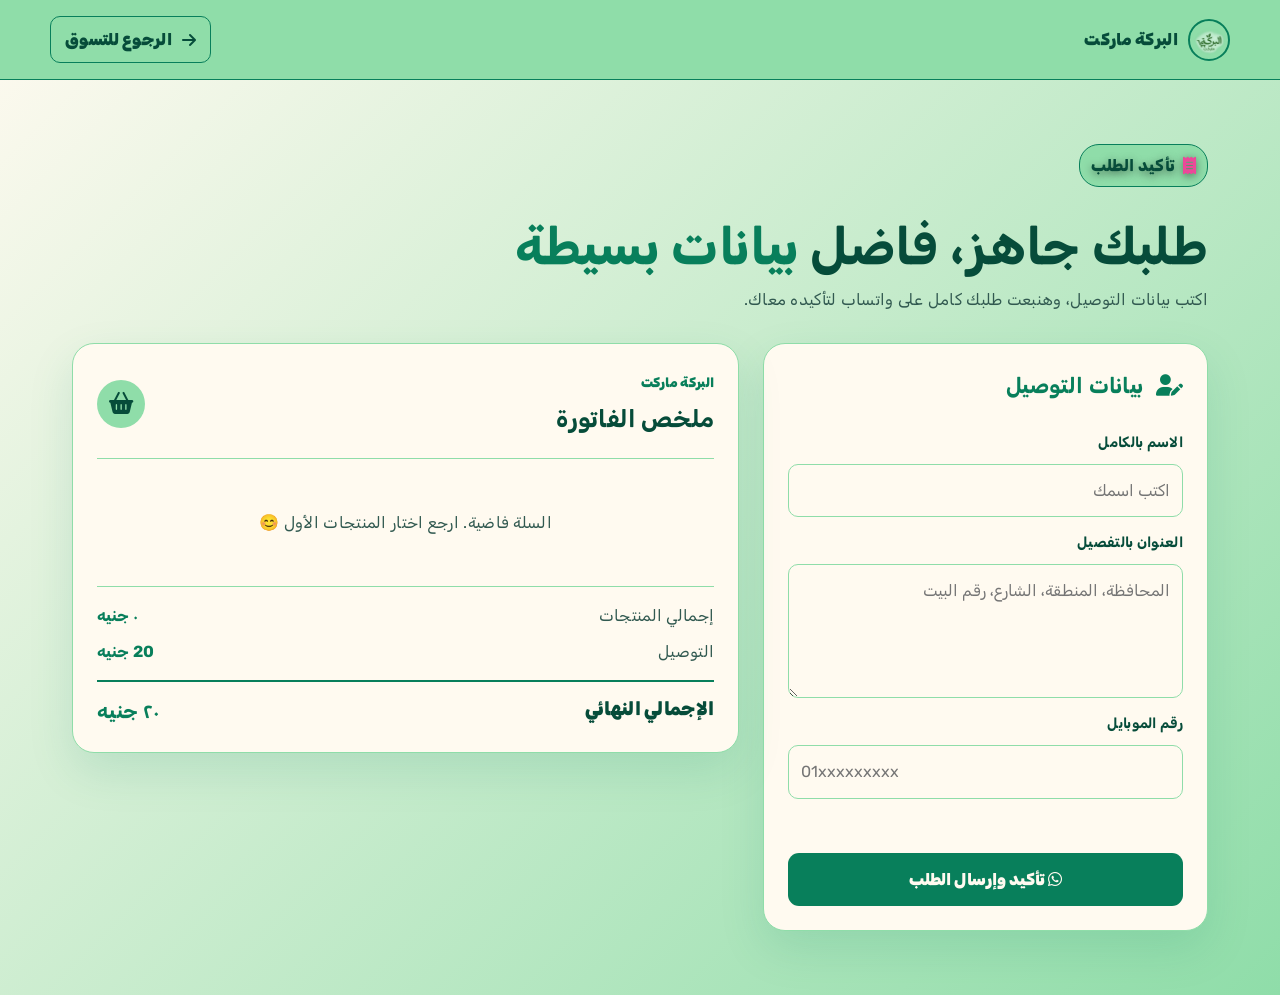
<file: checkout.html>
<!DOCTYPE html>
<html lang="ar" dir="rtl">
<head>
  <meta charset="UTF-8">
  <meta name="viewport" content="width=device-width, initial-scale=1.0">
  <meta name="theme-color" content="#8fdda9">
  <title>تأكيد الطلب - البركة ماركت</title>
  <link rel="stylesheet" href="./crypto-style.css?v=7.0">
  <link rel="stylesheet" href="./site-theme.css?v=1.0">
  <link rel="stylesheet" href="./checkout.css?v=1.0">
  <link rel="stylesheet" href="https://cdnjs.cloudflare.com/ajax/libs/font-awesome/6.5.0/css/all.min.css">
  <link href="https://fonts.googleapis.com/css2?family=Rubik:wght@400;500;600;700;800;900&display=swap" rel="stylesheet">
</head>
<body class="checkout-page">
  <header class="checkout-header"><a href="index.html" class="checkout-brand"><img src="./icons/icon.png" alt="البركة ماركت"><span>البركة ماركت</span></a><a href="games.html" class="checkout-back"><i class="fas fa-arrow-right"></i> الرجوع للتسوق</a></header>
  <main class="checkout-main">
    <section class="checkout-intro"><span class="section-badge"><i class="fas fa-receipt"></i> تأكيد الطلب</span><h1>طلبك جاهز، فاضل <span>بيانات بسيطة</span></h1><p>اكتب بيانات التوصيل، وهنبعت طلبك كامل على واتساب لتأكيده معاك.</p></section>
    <div class="checkout-layout">
      <form id="checkoutForm" class="customer-form" autocomplete="off">
        <h2><i class="fas fa-user-pen"></i> بيانات التوصيل</h2>
        <label for="customerName">الاسم بالكامل</label><input id="customerName" name="customerName" type="text" autocomplete="off" required placeholder="اكتب اسمك">
        <label for="customerAddress">العنوان بالتفصيل</label><textarea id="customerAddress" name="customerAddress" rows="4" autocomplete="off" required placeholder="المحافظة، المنطقة، الشارع، رقم البيت"></textarea>
        <label for="customerPhone">رقم الموبايل</label><input id="customerPhone" name="customerPhone" type="tel" inputmode="tel" autocomplete="off" required placeholder="01xxxxxxxxx">
        <p id="checkoutError" class="checkout-error" role="alert"></p>
        <button class="checkout-submit" type="submit"><i class="fab fa-whatsapp"></i> تأكيد وإرسال الطلب</button>
      </form>
      <section class="invoice-card" aria-labelledby="invoiceTitle">
        <div class="invoice-heading"><div><span>البركة ماركت</span><h2 id="invoiceTitle">ملخص الفاتورة</h2></div><i class="fas fa-basket-shopping"></i></div>
        <div id="invoiceItems" class="invoice-items"></div>
        <div class="invoice-totals"><div><span>إجمالي المنتجات</span><strong id="invoiceSubtotal">0 جنيه</strong></div><div><span>التوصيل</span><strong>20 جنيه</strong></div><div class="invoice-total"><span>الإجمالي النهائي</span><strong id="invoiceTotal">20 جنيه</strong></div></div>
      </section>
    </div>
  </main>
  <script src="./checkout.js?v=1.0"></script>
</body>
</html>
</file>
<file: crypto-style.css>
/* ============ Reset & Base ============ */
* {
  margin: 0;
  padding: 0;
  box-sizing: border-box;
}

:root {
  /* Soft & Comfortable Gaming Colors */
  --bg-dark: #1a1a2e;
  --bg-secondary: #16213e;
  --purple-primary: #7c3aed;
  --purple-secondary: #6d28d9;
  --pink-primary: #ec4899;
  --pink-secondary: #db2777;
  --blue-primary: #3b82f6;
  --mint-primary: #10b981;
  --sun-yellow: #f59e0b;
  --text-white: #f3f4f6;
  --text-gray: #d1d5db;
  --card-bg: rgba(30, 30, 50, 0.6);
  --card-border: rgba(124, 58, 237, 0.4);
  --accent-cyan: #06b6d4;
  --accent-green: #22c55e;
  --section-space: 80px;
  /* Anime illustration backdrops */
  /* خلفية موحدة لكل الأقسام */
  --bg-shared: url('https://scontent.cdninstagram.com/v/t51.75761-15/467604158_18474965134054522_1563740802009481082_n.jpg?stp=dst-jpg_e15_tt6&_nc_cat=103&ig_cache_key=MzUwNDY4NDE1MTAzMTc3Mzk5NQ%3D%3D.3-ccb7-5&ccb=7-5&_nc_sid=58cdad&efg=eyJ2ZW5jb2RlX3RhZyI6InhwaWRzLjcyMHg3MjAuc2RyLkMzIn0%3D&_nc_ohc=gVc8G9pi9YQQ7kNvwH7GmVl&_nc_oc=Adn_KnP-4c4pzi_fQN6lOIuy7QwikFOxr5OPXmeSk0j8azVIXDOh9Nz3fNEeGUQsmtk&_nc_ad=z-m&_nc_cid=0&_nc_zt=23&_nc_ht=scontent.cdninstagram.com&_nc_gid=uWaKsPktFwfRkDypmVxAjg&oh=00_AflWFmNfKm8hKUdyZm1qqdsFNxJ2eD3u2u4z_DUwSHvGSQ&oe=695917CF');
  --bg-hero-img: var(--bg-shared);
  --bg-stats-img: var(--bg-shared);
  --bg-features-img: var(--bg-shared);
  --bg-online-img: var(--bg-shared);
  --bg-games-img: var(--bg-shared);
  --bg-store-img: var(--bg-shared);
  --bg-tournaments-img: var(--bg-shared);
  --bg-place-img: var(--bg-shared);
  --bg-loyalty-img: var(--bg-shared);
  --bg-pricing-img: var(--bg-shared);
  --bg-reviews-img: var(--bg-shared);
  --bg-share-earn-img: var(--bg-shared);
  /* Unified section surface palette */
  --section-surface: linear-gradient(145deg, #0c0a1f 0%, #0a1228 50%, #0c0a1f 100%);
  --section-border: rgba(139, 61, 255, 0.18);
  --section-glow-purple: rgba(139, 61, 255, 0.16);
  --section-glow-cyan: rgba(0, 214, 255, 0.12);
  --section-glow-pink: rgba(255, 16, 240, 0.08);
  --section-grid-color: rgba(255, 255, 255, 0.03);
}

body {
  font-family: 'Rubik', -apple-system, BlinkMacSystemFont, sans-serif;
  background: #0a0014;
  color: var(--text-white);
  line-height: 1.7;
  overflow-x: hidden;
  direction: rtl;
  position: relative;
  letter-spacing: 0.3px;
}

/* ============ Video Background ============ */
.video-background {
  position: fixed;
  top: 0;
  left: 0;
  width: 100%;
  height: 100%;
  z-index: -1;
  overflow: hidden;
}

.video-background::after {
  content: '';
  position: absolute;
  top: 0;
  left: 0;
  width: 100%;
  height: 100%;
  background: linear-gradient(135deg, rgba(12, 11, 32, 0.90), rgba(18, 17, 43, 0.87));
  backdrop-filter: blur(4px);
  -webkit-backdrop-filter: blur(4px);
  z-index: 1;
  pointer-events: none;
}

.video-background video {
  position: absolute;
  top: 50%;
  left: 50%;
  min-width: 100%;
  min-height: 100%;
  width: auto;
  height: auto;
  transform: translate(-50%, -50%);
  object-fit: cover;
  filter: brightness(0.5) contrast(1.2);
}

.container {
  max-width: 1200px;
  margin: 0 auto;
  padding: 0 20px;
}

/* Mobile overflow fix */
@media (max-width: 768px) {
  html, body {
    overflow-x: hidden;
    max-width: 100vw;
  }
}

/* ============ Navigation ============ */
.navbar {
  position: fixed;
  top: 0;
  left: 0;
  right: 0;
  background: rgba(10, 8, 25, 0.98);
  backdrop-filter: blur(10px);
  border-bottom: 1px solid rgba(139, 61, 255, 0.3);
  padding: 15px 0;
  z-index: 1000;
  box-shadow: 0 4px 20px rgba(0, 0, 0, 0.3);
}

.nav-content {
  display: flex;
  justify-content: space-between;
  align-items: center;
}

.nav-logo { display:flex; align-items:center; text-decoration:none; }
.nav-logo img { width:42px; height:42px; border-radius:50%; border:2px solid var(--card-border); box-shadow:0 8px 20px rgba(139,61,255,0.35); }

.whatsapp-btn {
  display: flex;
  align-items: center;
  gap: 10px;
  background: linear-gradient(135deg, var(--purple-primary), var(--pink-primary));
  padding: 10px 20px;
  border-radius: 25px;
  color: white;
  text-decoration: none;
  font-weight: 600;
  transition: transform 0.3s ease;
}

.whatsapp-btn:hover {
  transform: scale(1.05);
}

.nav-menu { display: flex; list-style: none; gap: 20px; }

.nav-menu a {
  color: var(--text-white);
  text-decoration: none;
  font-weight: 500;
  transition: color 0.3s ease;
}

.nav-menu a:hover,
.nav-menu a.active {
  color: var(--pink-primary);
}

/* Burger button (desktop hidden) */
.burger-btn {
  display: none;
  flex-direction: column;
  gap: 6px;
  background: transparent;
  border: none;
  cursor: pointer;
  padding: 6px;
}

.burger-btn span {
  width: 24px;
  height: 3px;
  background: linear-gradient(135deg, var(--purple-primary), var(--pink-primary));
  border-radius: 2px;
  transition: all 0.3s ease;
}

.burger-btn.active span:nth-child(1) { transform: translateY(6px) rotate(45deg); }
.burger-btn.active span:nth-child(2) { opacity: 0; }
.burger-btn.active span:nth-child(3) { transform: translateY(-6px) rotate(-45deg); }

.nav-overlay {
  position: fixed;
  inset: 0;
  background: rgba(0,0,0,0.6);
  z-index: 900;
  display: none;
  opacity: 0;
  transition: opacity 0.3s ease;
}

.nav-overlay.show {
  display: block;
  opacity: 1;
}

.nav-tools { display:flex; gap:10px; align-items:center; }
.cart-icon-btn { position:relative; background: var(--card-bg); border: 2px solid var(--card-border); border-radius: 50%; width:44px; height:44px; display:flex; align-items:center; justify-content:center; color:#fff; cursor:pointer; transition:.3s; }
.cart-icon-btn:hover { border-color: var(--pink-primary); transform:scale(1.05); }
.cart-badge { position:absolute; top:-4px; left:-4px; background: var(--pink-primary); border-radius:50%; width:20px; height:20px; display:flex; align-items:center; justify-content:center; font-size:0.75rem; font-weight:800; }

/* Language dropdown styles */
.icon-btn { position:relative; background: var(--card-bg); border: 2px solid var(--card-border); border-radius: 50%; width:44px; height:44px; display:flex; align-items:center; justify-content:center; color:#fff; cursor:pointer; transition:.3s; }
.icon-btn:hover { border-color: var(--pink-primary); transform:scale(1.05); }
.lang-switch { position:relative; }
.lang-menu { position:absolute; top:52px; right:0; min-width:160px; background: var(--card-bg); border:2px solid var(--card-border); border-radius:12px; box-shadow:0 12px 30px rgba(0,0,0,0.35); padding:8px; display:none; z-index:1001; backdrop-filter: blur(10px); }
.lang-menu.open { display:block; }
.lang-item { width:100%; display:flex; align-items:center; gap:10px; background:transparent; border:none; color:#fff; padding:10px 12px; border-radius:10px; cursor:pointer; text-align:right; }
.lang-item:hover { background: rgba(139,61,255,0.15); }
.lang-item .flag { font-size:1.1rem; }

.lang-toggle { display:inline-flex; align-items:center; gap:8px; }

/* ============ Animated Stats ============ */
.stats-section { padding:60px 0; background: transparent; border-top:1px solid var(--card-border); border-bottom:1px solid var(--card-border); }
.stats-grid { display:grid; grid-template-columns: repeat(auto-fit, minmax(200px, 1fr)); gap:30px; }
.stat-card { text-align:center; }
.stat-card i { font-size:3rem; background: transparent; -webkit-background-clip:text; -webkit-text-fill-color:inherit; background-clip:text; margin-bottom:12px; }
.stat-number { font-size:3rem; font-weight:900; color: var(--pink-primary); margin-bottom:8px; }
.stat-label { color: var(--text-gray); font-weight:600; }

/* ============ Hero Section ============ */
.hero {
  position: relative;
  min-height: 100vh;
  display: flex;
  align-items: center;
  padding-top: 80px;
  overflow: hidden;
}

.hero-bg {
  position: fixed;
  top: 0;
  left: 0;
  right: 0;
  bottom: 0;
  width: 100%;
  height: 100vh;
  background-size: 120%;
  background-position: center;
  background-repeat: no-repeat;
  background-attachment: fixed;
  animation: zoomInHero 5s ease-out forwards;
  z-index: -1;
  transition: background-image 0.7s ease-in-out;
}

/* Animated PS Carousel Container */
.hero-carousel-container {
  position: fixed;
  top: 0;
  left: 0;
  right: 0;
  bottom: 0;
  width: 100%;
  height: 100vh;
  z-index: -2;
  pointer-events: none;
}

/* Zoom Animation - تأثير الدخول للصورة */
@keyframes zoomInHero {
  0% {
    background-size: 100%;
  }
  100% {
    background-size: 120%;
  }
}

/* Dark overlay for better text contrast */
.carousel-overlay {
  position: fixed;
  top: 0;
  left: 0;
  right: 0;
  bottom: 0;
  width: 100%;
  height: 100vh;
  background: transparent;
  z-index: -1;
  pointer-events: none;
}

.hero .container {
  display: grid;
  grid-template-columns: 1fr 1.5fr;
  gap: 90px;
  align-items: center;
}

.hero-content {
  z-index: 2;
}

.hero-title {
  font-size: 4.5rem;
  font-weight: 900;
  line-height: 1.3;
  margin-bottom: 25px;
  text-shadow: 0 0 30px rgba(139, 61, 255, 0.5);
  letter-spacing: 0.5px;
  min-height: 160px;
}

.typewriter-cursor {
  display: inline-block;
  width: 3px;
  background: linear-gradient(135deg, var(--pink-primary), var(--purple-primary));
  margin-left: 5px;
  animation: blink 1s infinite;
}

@keyframes blink {
  0%, 49% { opacity: 1; }
  50%, 100% { opacity: 0; }
}

.baraka-brand {
  background: linear-gradient(135deg, #ffd700, #ff10f0, #8b3dff);
  -webkit-background-clip: text;
  -webkit-text-fill-color: transparent;
  background-clip: text;
  font-weight: 900;
  text-shadow: 0 0 40px rgba(255, 215, 0, 0.6);
  letter-spacing: 2px;
  animation: glow 2s ease-in-out infinite;
}

@keyframes glow {
  0%, 100% { filter: brightness(1); }
  50% { filter: brightness(1.3); }
}

.pink-text {
  display: block;
  background: linear-gradient(135deg, var(--pink-primary), var(--purple-primary));
  -webkit-background-clip: text;
  -webkit-text-fill-color: transparent;
  background-clip: text;
}

.hero-subtitle {
  font-size: 1.1rem;
  color: var(--text-gray);
  margin-bottom: 35px;
  line-height: 1.6;
  letter-spacing: 0.3px;
}

/* زر تحميل التطبيق في الـ Hero */
.hero-pwa-cta {
  margin: 25px 0 20px;
}

.btn-hero-install {
  display: inline-flex;
  align-items: center;
  gap: 12px;
  padding: 16px 32px;
  background: linear-gradient(135deg, #8b3dff, #ff10f0);
  color: #fff;
  border: 2px solid rgba(255, 255, 255, 0.2);
  border-radius: 50px;
  font-size: 1.1rem;
  font-weight: 700;
  font-family: 'Rubik', sans-serif;
  cursor: pointer;
  transition: all 0.4s ease;
  box-shadow: 
    0 8px 30px rgba(139, 61, 255, 0.5),
    0 0 40px rgba(255, 16, 240, 0.3);
  animation: pulseGlow 3s ease-in-out infinite;
}

.btn-hero-install:hover {
  transform: translateY(-5px) scale(1.05);
  box-shadow: 
    0 12px 45px rgba(139, 61, 255, 0.7),
    0 0 60px rgba(255, 16, 240, 0.5);
  border-color: rgba(255, 255, 255, 0.4);
}

.btn-hero-install:active {
  transform: translateY(-2px) scale(1.02);
}

.btn-hero-install i:first-child {
  font-size: 1.3rem;
  animation: shake 2s ease-in-out infinite;
}

.btn-hero-install i:last-child {
  font-size: 1rem;
  animation: moveArrow 1.5s ease-in-out infinite;
}

@keyframes pulseGlow {
  0%, 100% {
    box-shadow: 
      0 8px 30px rgba(139, 61, 255, 0.5),
      0 0 40px rgba(255, 16, 240, 0.3);
  }
  50% {
    box-shadow: 
      0 12px 45px rgba(139, 61, 255, 0.8),
      0 0 60px rgba(255, 16, 240, 0.6);
  }
}

@keyframes shake {
  0%, 100% { transform: rotate(0deg); }
  25% { transform: rotate(-10deg); }
  75% { transform: rotate(10deg); }
}

@keyframes moveArrow {
  0%, 100% { transform: translateX(0); }
  50% { transform: translateX(-5px); }
}

.hero-social-section {
  display: flex;
  flex-direction: column;
  gap: 16px;
  margin-top: 10px;
}

.visit-text {
  font-size: 1.1rem;
  font-weight: 600;
  color: var(--text-gray);
  margin: 0;
}

.hero-social-buttons {
  display: flex;
  gap: 16px;
  flex-wrap: nowrap;
  justify-content: flex-start;
}

.social-btn {
  display: inline-flex;
  align-items: center;
  gap: 10px;
  padding: 14px 28px;
  border-radius: 50px;
  text-decoration: none;
  font-weight: 700;
  font-size: 1rem;
  transition: all 0.3s cubic-bezier(0.4, 0, 0.2, 1);
  position: relative;
  overflow: hidden;
  box-shadow: 0 4px 15px rgba(0, 0, 0, 0.2);
  white-space: nowrap;
}

.social-btn::before {
  content: '';
  position: absolute;
  top: 50%;
  left: 50%;
  width: 0;
  height: 0;
  border-radius: 50%;
  background: rgba(255, 255, 255, 0.2);
  transform: translate(-50%, -50%);
  transition: width 0.5s, height 0.5s;
}

.social-btn:hover::before {
  width: 300px;
  height: 300px;
}

.social-btn i {
  font-size: 1.3rem;
  position: relative;
  z-index: 1;
  transition: transform 0.3s ease;
}

.social-btn span {
  position: relative;
  z-index: 1;
}

.social-btn:hover {
  transform: translateY(-3px);
  box-shadow: 0 8px 25px rgba(0, 0, 0, 0.3);
}

.social-btn:hover i {
  transform: scale(1.2) rotate(5deg);
}

.social-btn:active {
  transform: translateY(-1px);
}

.facebook-btn {
  background: linear-gradient(135deg, #1877f2, #0c5cbf);
  color: #ffffff;
}

.facebook-btn:hover {
  background: linear-gradient(135deg, #2988ff, #1877f2);
  box-shadow: 0 8px 25px rgba(24, 119, 242, 0.4);
}

.whatsapp-btn {
  background: linear-gradient(135deg, #25d366, #128c7e);
  color: #ffffff;
}

.whatsapp-btn:hover {
  background: linear-gradient(135deg, #2fe374, #25d366);
  box-shadow: 0 8px 25px rgba(37, 211, 102, 0.4);
}

.telegram-btn {
  background: linear-gradient(135deg, #2aabee, #229ed9);
  color: #ffffff;
}

.telegram-btn:hover {
  background: linear-gradient(135deg, #3dbcff, #2aabee);
  box-shadow: 0 8px 25px rgba(42, 171, 238, 0.4);
}

/* ============ Responsive: Tablet (992px) ============ */
@media (max-width: 992px) {
  /* General Sections */
  .why-us-section,
  .about-us-section,
  .how-it-works-section {
    padding: 70px 0;
  }

  .section-title-modern {
    font-size: 2rem;
  }

  .section-subtitle-modern {
    font-size: 1rem;
  }

  /* Features Grid */
  .features-grid {
    grid-template-columns: repeat(2, 1fr);
    gap: 25px;
  }

  .feature-card {
    padding: 35px 25px;
  }

  .feature-icon-box {
    width: 70px;
    height: 70px;
    font-size: 1.8rem;
  }

  .feature-card h3 {
    font-size: 1.3rem;
  }

  /* About Us */
  .about-content {
    gap: 50px;
  }

  .about-title {
    font-size: 2rem;
  }

  .about-description {
    font-size: 1rem;
  }

  .about-image-container {
    max-width: 400px;
  }

  /* Steps */
  .steps-grid {
    grid-template-columns: repeat(3, 1fr);
    gap: 30px;
  }

  .step-card {
    padding: 45px 25px;
  }

  .step-icon {
    width: 70px;
    height: 70px;
    font-size: 1.8rem;
  }

  .step-card h3 {
    font-size: 1.3rem;
  }
}


  /* ====== Interactive Hover Text Enhancements (Why Us + How It Works) ====== */
  /* Smooth color transitions */
  .feature-card h3,
  .feature-card p,
  .step-card h3,
  .step-card p {
    transition: color 0.35s ease, -webkit-text-fill-color 0.35s ease;
  }

  /* Why Us: make headings pop with gradient and body text brighter on hover */
  .why-us-section .feature-card:hover h3 {
    background: linear-gradient(135deg, var(--pink-primary), var(--accent-cyan));
    -webkit-background-clip: text;
    -webkit-text-fill-color: transparent;
    background-clip: text;
    color: transparent;
  }
  .why-us-section .feature-card:hover p {
    color: var(--text-white);
    opacity: 0.95;
  }

  /* How It Works: emphasize step titles and copy on hover */
  .how-it-works-section .step-card:hover h3 {
    background: linear-gradient(135deg, var(--pink-primary), var(--accent-cyan));
    -webkit-background-clip: text;
    -webkit-text-fill-color: transparent;
    background-clip: text;
    color: transparent;
  }
  .how-it-works-section .step-card:hover p {
    color: var(--text-white);
    opacity: 0.95;
  }
/* ============ Responsive: Mobile (768px) ============ */
@media (max-width: 768px) {
  .hero-title {
    font-size: 2.5rem;
    min-height: 100px;
  }
  
  .btn-hero-install {
    width: 100%;
    justify-content: center;
    font-size: 1rem;
    padding: 14px 24px;
  }
  
  .hero-social-buttons {
    flex-direction: column;
    width: 100%;
  }
  
  .social-btn {
    width: 100%;
    justify-content: center;
  }

  /* ============ Why Us Section Mobile ============ */
  .why-us-section {
    padding: 50px 0;
  }

  .section-header-modern {
    margin-bottom: 40px;
  }

  .section-badge {
    font-size: 0.85rem;
    padding: 6px 16px;
  }

  .section-title-modern {
    font-size: 1.6rem;
    line-height: 1.3;
  }

  .section-subtitle-modern {
    font-size: 0.95rem;
  }

  .features-grid {
    grid-template-columns: 1fr;
    gap: 15px;
  }

  .feature-card {
    padding: 15px 12px;
  }

  .feature-icon-box {
    width: 45px;
    height: 45px;
    font-size: 1.1rem;
    margin-bottom: 12px;
  }

  .feature-card h3 {
    font-size: 0.95rem;
    margin-bottom: 8px;
  }

  .feature-card p {
    font-size: 0.8rem;
    line-height: 1.4;
  }

  /* ============ About Us Section Mobile ============ */
  .about-us-section {
    padding: 40px 0;
  }

  .about-content {
    display: flex !important;
    flex-direction: column !important;
    grid-template-columns: 1fr !important;
    gap: 30px;
  }

  .about-text {
    text-align: center;
    order: 1 !important;
    width: 100%;
  }

  .about-image {
    order: 2 !important;
    width: 100%;
  }

  .about-title {
    font-size: 1.4rem;
    line-height: 1.4;
    margin-bottom: 15px;
  }

  .about-description {
    font-size: 0.85rem;
    line-height: 1.6;
    margin-bottom: 15px;
    text-align: center;
  }

  .about-points {
    margin: 20px 0;
  }

  .about-point {
    padding: 8px 10px;
    margin-bottom: 10px;
  }

  .about-point i {
    font-size: 1rem;
    min-width: 20px;
  }

  .about-point span {
    font-size: 0.85rem;
    font-weight: 500;
  }

  .about-cta {
    flex-direction: row;
    gap: 12px;
    margin-top: 25px;
    justify-content: center;
  }

  .btn-primary-gradient,
  .btn-outline-gradient {
    flex: 1;
    min-width: 140px;
    justify-content: center;
    padding: 12px 20px;
    font-size: 0.85rem;
  }

  .about-image-container {
    max-width: 100%;
    width: 100%;
    padding: 20px;
    transform: translateY(0);
  }

  .floating-badge {
    padding: 6px 10px;
    font-size: 0.7rem;
    gap: 6px;
    border-width: 1px;
  }

  .floating-badge i {
    font-size: 0.85rem;
  }

  .badge-1 {
    top: 0;
    right: -5px;
  }

  .badge-2 {
    bottom: 0;
    left: -5px;
  }

  /* ============ How It Works Section Mobile ============ */
  .how-it-works-section {
    padding: 50px 0;
  }

  .steps-grid {
    grid-template-columns: 1fr;
    gap: 15px;
    margin-top: 30px;
  }

  .step-card {
    padding: 20px 12px;
    min-height: 200px;
  }

  .step-number {
    width: 35px;
    height: 35px;
    font-size: 1rem;
    top: -14px;
  }

  .step-icon {
    width: 45px;
    height: 45px;
    font-size: 1.1rem;
    margin: 15px auto 12px;
  }

  .step-card h3 {
    font-size: 0.95rem;
    margin-bottom: 8px;
  }

  .step-card p {
    font-size: 0.8rem;
    line-height: 1.4;
  }

  /* Trust Badges Mobile */
  .trust-badges {
    padding: 40px 0;
  }

  .trust-grid {
    grid-template-columns: repeat(2, 1fr);
    gap: 15px;
  }

  .trust-badge {
    padding: 14px 16px;
    flex-direction: column;
    text-align: center;
  }

  .trust-badge i {
    font-size: 1.2rem;
  }

  .trust-badge span {
    font-size: 0.85rem;
  }
}

/* ============ Responsive: Small Mobile (480px) ============ */
@media (max-width: 480px) {
  .section-title-modern {
    font-size: 1.4rem;
  }

  .about-title {
    font-size: 1.4rem;
  }

  .feature-card,
  .step-card {
    padding: 18px 12px;
  }

  .feature-icon-box,
  .step-icon {
    width: 45px;
    height: 45px;
    font-size: 1.2rem;
  }

  .feature-card h3,
  .step-card h3 {
    font-size: 0.95rem;
  }

  .feature-card p,
  .step-card p {
    font-size: 0.8rem;
  }

  .step-number {
    width: 35px;
    height: 35px;
    font-size: 1rem;
  }

  .trust-grid {
    grid-template-columns: 1fr;
    gap: 12px;
  }

  .trust-badge {
    flex-direction: row;
    justify-content: flex-start;
    padding: 12px 14px;
  }

  .about-image-container {
    max-width: 180px;
    padding: 15px;
  }

  .about-title {
    font-size: 1.2rem;
  }

  .about-description {
    font-size: 0.8rem;
  }

  .about-point span {
    font-size: 0.8rem;
  }

  .btn-primary-gradient,
  .btn-outline-gradient {
    padding: 10px 20px;
    font-size: 0.85rem;
  }

  .floating-badge {
    padding: 4px 8px;
    font-size: 0.65rem;
  }
}

.btn {
  padding: 14px 38px;
  border-radius: 999px;
  text-decoration: none;
  font-weight: 700;
  font-size: 1.1rem;
  transition: all 0.3s ease;
  border: none;
  cursor: pointer;
}

.btn-primary {
  background: linear-gradient(135deg, var(--pink-primary), var(--purple-primary));
  color: white;
  box-shadow: 0 12px 30px rgba(255, 107, 213, 0.35);
}

.btn-primary:hover {
  transform: translateY(-3px);
  box-shadow: 0 15px 40px rgba(255, 16, 240, 0.6);
}

.btn-secondary {
  background: transparent;
  color: white;
  border: 2px solid var(--purple-primary);
}

.btn-secondary:hover {
  background: var(--purple-primary);
  transform: translateY(-3px);
}

.hero-image {
  position: relative;
  z-index: 2;
}

.ps5-controller {
  width: 100%;
  max-width: 600px;
  filter: drop-shadow(0 20px 60px rgba(139, 61, 255, 0.6));
  animation: float 3s ease-in-out infinite;
}

@keyframes float {
  0%, 100% { transform: translateY(0); }
  50% { transform: translateY(-20px); }
}

/* ============ Features Section ============ */
.features {
  padding: 100px 0;
  position: relative;
}

.section-title {
  text-align: center;
  font-size: 2.5rem;
  font-weight: 900;
  margin-bottom: 60px;
  background: linear-gradient(135deg, var(--purple-primary), var(--pink-primary));
  -webkit-background-clip: text;
  -webkit-text-fill-color: transparent;
  background-clip: text;
}

.features-grid {
  display: grid;
  grid-template-columns: repeat(auto-fit, minmax(250px, 1fr));
  gap: 30px;
}

.feature-card {
  background: transparent;
  backdrop-filter: none;
  border: 2px solid var(--card-border);
  border-radius: 22px;
  padding: 40px 30px;
  text-align: center;
  transition: all 0.3s ease;
  position: relative;
  overflow: hidden;
}

.feature-card::before {
  content: '';
  position: absolute;
  top: -50%;
  left: -50%;
  width: 200%;
  height: 200%;
  background: linear-gradient(45deg, transparent, rgba(255, 107, 213, 0.14), transparent);
  transform: rotate(45deg);
  transition: all 0.6s ease;
}

.feature-card:hover::before {
  left: 100%;
}

.feature-card:hover {
  transform: translateY(-10px) scale(1.01);
  border-color: var(--pink-primary);
  box-shadow: 0 22px 50px rgba(155, 91, 255, 0.28), 0 0 0 3px rgba(255, 107, 213, 0.1);
}

.feature-icon {
  font-size: 3rem;
  margin-bottom: 20px;
  background: linear-gradient(135deg, var(--purple-primary), var(--pink-primary));
  -webkit-background-clip: text;
  -webkit-text-fill-color: transparent;
  background-clip: text;
}

.feature-card h3 {
  font-size: 1.3rem;
  font-weight: 700;
}

/* ============ Games Section ============ */
.games {
  padding: 100px 0;
  background: rgba(26, 8, 40, 0.3);
}

.games-grid {
  display: grid;
  grid-template-columns: repeat(auto-fit, minmax(280px, 1fr));
  gap: 30px;
}

.game-card {
  position: relative;
  border-radius: 20px;
  overflow: hidden;
  cursor: pointer;
  transition: all 0.3s ease;
  height: 400px;
}

.game-card img {
  width: 100%;
  height: 100%;
  object-fit: cover;
  transition: transform 0.3s ease;
}

.game-overlay {
  position: absolute;
  bottom: 0;
  left: 0;
  right: 0;
  background: linear-gradient(to top, rgba(10, 0, 20, 0.95), transparent);
  padding: 30px 20px;
  transform: translateY(20px);
  opacity: 0;
  transition: all 0.3s ease;
}

.game-card:hover .game-overlay {
  transform: translateY(0);
  opacity: 1;
}

.game-card:hover img {
  transform: scale(1.1);
}

.game-card:hover {
  box-shadow: 0 20px 40px rgba(139, 61, 255, 0.4);
}

.game-overlay h3 {
  font-size: 1.5rem;
  font-weight: 700;
}

/* ============ Platforms Section ============ */
.platforms {
  padding: 100px 0;
}

.section-subtitle {
  text-align: center;
  color: var(--text-gray);
  font-size: 1.1rem;
  margin-bottom: 50px;
}

.platforms-grid {
  display: grid;
  grid-template-columns: repeat(3, 1fr);
  gap: 30px;
  max-width: 800px;
  margin: 0 auto;
}

.platform-card {
  background: var(--card-bg);
  backdrop-filter: blur(10px);
  border: 2px solid var(--card-border);
  border-radius: 20px;
  padding: 40px;
  text-align: center;
  display: flex;
  flex-direction: column;
  align-items: center;
  gap: 15px;
  transition: all 0.3s ease;
  cursor: pointer;
}

.platform-card:hover {
  transform: translateY(-10px);
  border-color: var(--purple-primary);
  box-shadow: 0 20px 40px rgba(139, 61, 255, 0.4);
}

.platform-card i {
  font-size: 4rem;
  background: linear-gradient(135deg, var(--purple-primary), var(--pink-primary));
  -webkit-background-clip: text;
  -webkit-text-fill-color: transparent;
  background-clip: text;
}

.platform-card span {
  font-size: 1.3rem;
  font-weight: 700;
}

/* ============ Pricing Section ============ */
.pricing {
  padding: 100px 0;
  background: rgba(26, 8, 40, 0.3);
}

.pricing-grid {
  display: grid;
  grid-template-columns: repeat(auto-fit, minmax(300px, 1fr));
  gap: 30px;
  margin-bottom: 50px;
}

.price-card {
  background: var(--card-bg);
  backdrop-filter: blur(10px);
  border: 2px solid var(--card-border);
  border-radius: 20px;
  padding: 40px 30px;
  text-align: center;
  transition: all 0.3s ease;
  position: relative;
}

.price-card.highlighted {
  border-color: var(--pink-primary);
  box-shadow: 0 20px 60px rgba(255, 16, 240, 0.3);
}

.price-card:hover {
  transform: translateY(-10px);
  border-color: var(--purple-primary);
}

.price-badge {
  font-size: 2rem;
  font-weight: 900;
  margin-bottom: 20px;
  background: linear-gradient(135deg, var(--purple-primary), var(--pink-primary));
  -webkit-background-clip: text;
  -webkit-text-fill-color: transparent;
  background-clip: text;
}

.price-desc {
  color: var(--text-gray);
  line-height: 1.8;
}

.whatsapp-contact {
  text-align: center;
  margin-top: 50px;
}

.btn-whatsapp {
  display: inline-flex;
  align-items: center;
  gap: 15px;
  background: linear-gradient(135deg, #25D366, #128C7E);
  padding: 20px 50px;
  border-radius: 50px;
  color: white;
  text-decoration: none;
  font-size: 1.3rem;
  font-weight: 700;
  box-shadow: 0 15px 40px rgba(37, 211, 102, 0.4);
  transition: all 0.3s ease;
}

.btn-whatsapp:hover {
  transform: translateY(-5px);
  box-shadow: 0 20px 50px rgba(37, 211, 102, 0.6);
}

.btn-whatsapp i {
  font-size: 2rem;
}

/* ============ Footer ============ */
.footer {
  background: rgba(10, 0, 20, 0.8);
  border-top: 1px solid rgba(139, 61, 255, 0.2);
  padding: 30px 0;
  text-align: center;
}

.footer .container {
  display: flex;
  justify-content: space-between;
  align-items: center;
  flex-wrap: wrap;
  gap: 20px;
}

.social-links {
  display: flex;
  gap: 20px;
}

.social-links a {
  width: 40px;
  height: 40px;
  background: var(--card-bg);
  border: 1px solid var(--card-border);
  border-radius: 50%;
  display: flex;
  align-items: center;
  justify-content: center;
  color: white;
  text-decoration: none;
  transition: all 0.3s ease;
}

.social-links a:hover {
  background: linear-gradient(135deg, var(--purple-primary), var(--pink-primary));
  transform: translateY(-3px);
}

/* ============ Responsive ============ */
@media (max-width: 968px) {
  .hero .container {
    display: flex;
    flex-direction: column;
    gap: 50px;
    align-items: center;
    text-align: center;
  }

  .photo {
    display: flex !important;
    justify-content: center !important;
    order: -1;
    width: 100%;
  }

  .circle-container {
    width: 450px;
    height: 450px;
    display: block !important;
    margin: 0 auto;
  }

  .halo {
    width: 450px;
    height: 450px;
  }

  .circle-container img {
    width: 280px;
    height: 280px;
  }

  .hero-title {
    font-size: 3rem;
  }

  .hero-buttons {
    justify-content: center;
  }

  .hero-image {
    order: -1;
  }

  .burger-btn { display: flex; }

  .nav-menu {
    position: fixed;
    top: 70px;
    right: -100%;
    width: 80%;
    max-width: 320px;
    height: calc(100vh - 70px);
    background: linear-gradient(135deg, rgba(12, 11, 32, 0.97), rgba(22, 16, 45, 0.94));
    border-left: 1px solid rgba(139, 61, 255, 0.25);
    flex-direction: column;
    gap: 0;
    padding: 20px 0;
    list-style: none;
    z-index: 950;
    transition: right 0.3s ease;
    overflow-y: auto;
  }

  .nav-menu.open { right: 0; }

  .nav-menu li { border-bottom: 1px solid rgba(139, 61, 255, 0.15); }

  .nav-menu a {
    display: block;
    padding: 14px 24px;
  }

  .nav-menu a:hover {
    background: rgba(139, 61, 255, 0.12);
    color: var(--pink-primary);
    padding-right: 32px;
  }

  .platforms-grid {
    grid-template-columns: 1fr;
  }

  .online-games-grid {
    grid-template-columns: repeat(3, 1fr);
  }

  .steps-grid {
    grid-template-columns: repeat(2, 1fr);
  }
}

@media (max-width: 640px) {
  .hero-title {
    font-size: 2.5rem;
  }

  .btn {
    padding: 12px 30px;
    font-size: 1rem;
  }

  .section-title {
    font-size: 2rem;
  }

  .pricing-grid {
    grid-template-columns: 1fr;
  }

  .features-grid {
    grid-template-columns: 1fr;
  }

  .games-grid {
    grid-template-columns: 1fr;
  }

  .online-games-grid {
    grid-template-columns: repeat(2, 1fr);
  }

  .steps-grid {
    grid-template-columns: 1fr;
  }
}

/* ============ Online Games Section - Premium ============ */
.online-games {
  padding: 120px 0;
  background: linear-gradient(135deg, rgba(10, 0, 20, 1), rgba(26, 8, 40, 0.8), rgba(10, 0, 20, 1));
  position: relative;
  overflow: hidden;
}

.online-games::before {
  content: '';
  position: absolute;
  top: 0;
  left: 0;
  right: 0;
  bottom: 0;
  background: 
    radial-gradient(circle at 20% 50%, rgba(139, 61, 255, 0.1), transparent 50%),
    radial-gradient(circle at 80% 80%, rgba(255, 16, 240, 0.1), transparent 50%);
  pointer-events: none;
}

.section-header-premium {
  text-align: center;
  margin-bottom: 80px;
  position: relative;
  z-index: 2;
}
.fotimg{
  width: 60px;
  height: 60px;
}

.section-title-premium {
  font-size: 3.5rem;
  font-weight: 900;
  margin-bottom: 20px;
  background: linear-gradient(135deg, var(--purple-primary), var(--pink-primary), var(--purple-primary));
  -webkit-background-clip: text;
  -webkit-text-fill-color: transparent;
  background-clip: text;
  text-shadow: 0 0 30px rgba(255, 16, 240, 0.2);
  letter-spacing: 1px;
}

.section-subtitle-premium {
  font-size: 1.3rem;
  color: var(--text-gray);
  font-weight: 400;
  line-height: 1.8;
  max-width: 600px;
  margin: 0 auto;
}

/* ============ Premium Games Grid ============ */
.online-games-grid-premium {
  display: grid;
  grid-template-columns: repeat(auto-fit, minmax(320px, 1fr));
  gap: 35px;
  position: relative;
  z-index: 2;
}

.game-card-premium {
  background: linear-gradient(145deg, rgba(20, 15, 40, 0.6), rgba(30, 20, 50, 0.4));
  backdrop-filter: blur(15px);
  border: 2px solid rgba(139, 61, 255, 0.3);
  border-radius: 20px;
  overflow: hidden;
  transition: all 0.5s cubic-bezier(0.34, 1.56, 0.64, 1);
  position: relative;
  text-decoration: none;
  display: flex;
  flex-direction: column;
  height: 100%;
  cursor: pointer;
  box-shadow: 
    0 10px 40px rgba(0, 0, 0, 0.4),
    inset 0 1px 0 rgba(255, 255, 255, 0.1);
}

.game-card-premium::before {
  content: '';
  position: absolute;
  top: 0;
  left: -100%;
  width: 100%;
  height: 100%;
  background: linear-gradient(90deg, transparent, rgba(255, 16, 240, 0.1), transparent);
  transition: left 0.6s ease;
  z-index: 1;
  pointer-events: none;
}

.game-card-premium:hover::before {
  left: 100%;
}

.game-card-premium::after {
  content: '';
  position: absolute;
  top: -2px;
  left: -2px;
  right: -2px;
  bottom: -2px;
  background: linear-gradient(45deg, var(--purple-primary), var(--pink-primary), #4facfe, var(--purple-primary));
  border-radius: 20px;
  opacity: 0;
  z-index: -1;
  transition: opacity 0.5s ease;
  animation: borderRotate 3s linear infinite;
  background-size: 300% 300%;
}

@keyframes borderRotate {
  0% { background-position: 0% 50%; }
  50% { background-position: 100% 50%; }
  100% { background-position: 0% 50%; }
}

.game-card-premium:hover::after {
  opacity: 1;
}

.game-card-premium:hover {
  transform: translateY(-15px) scale(1.03);
  border-color: transparent;
  box-shadow: 
    0 30px 80px rgba(255, 16, 240, 0.5),
    0 0 80px rgba(139, 61, 255, 0.4),
    inset 0 0 40px rgba(255, 16, 240, 0.1);
}

.game-image-premium {
  position: relative;
  width: 100%;
  height: 350px;
  overflow: hidden;
}

.game-image-premium::before {
  content: '\f06d  HOT';
  font-family: 'Font Awesome 6 Free';
  font-weight: 900;
  position: absolute;
  top: 15px;
  right: 15px;
  background: linear-gradient(135deg, rgba(236, 72, 153, 0.95), rgba(124, 58, 237, 0.95));
  color: white;
  padding: 8px 16px;
  border-radius: 20px;
  font-size: 0.75rem;
  letter-spacing: 1px;
  z-index: 2;
  backdrop-filter: blur(10px);
  box-shadow: 0 4px 15px rgba(236, 72, 153, 0.4);
  animation: pulse 2s ease-in-out infinite;
}

@keyframes pulse {
  0%, 100% { transform: scale(1); }
  50% { transform: scale(1.05); }
}

.game-image-premium::after {
  content: '';
  position: absolute;
  bottom: 0;
  left: 0;
  right: 0;
  height: 50%;
  background: linear-gradient(to top, rgba(20, 15, 40, 0.9), transparent);
  z-index: 1;
}

.game-image-premium img {
  width: 100%;
  height: 100%;
  object-fit: cover;
  transition: transform 0.6s ease;
  filter: brightness(0.85) contrast(1.15) saturate(1.2);
}

.game-card-premium:hover .game-image-premium img {
  transform: scale(1.2) rotate(1deg);
  filter: brightness(1.1) contrast(1.3) saturate(1.3);
}

.game-overlay-premium {
  position: absolute;
  top: 0;
  left: 0;
  right: 0;
  bottom: 0;
  background: linear-gradient(135deg, rgba(236, 72, 153, 0.95), rgba(124, 58, 237, 0.95));
  display: flex;
  flex-direction: column;
  align-items: center;
  justify-content: center;
  gap: 15px;
  opacity: 0;
  transition: all 0.4s ease;
  backdrop-filter: blur(10px);
  z-index: 2;
}

.game-card-premium:hover .game-overlay-premium {
  opacity: 1;
}

.game-overlay-premium::before {
  content: '\f0e7';
  font-family: 'Font Awesome 6 Free';
  font-weight: 900;
  font-size: 3rem;
  color: #ffffff;
  text-shadow: 0 4px 15px rgba(0, 0, 0, 0.5);
  animation: bounce 1s ease-in-out infinite;
}

@keyframes bounce {
  0%, 100% { transform: translateY(0); }
  50% { transform: translateY(-10px); }
}

.view-prices {
  background: linear-gradient(135deg, var(--pink-primary), var(--purple-primary));
  color: #ffffff;
  padding: 16px 45px;
  border-radius: 50px;
  font-weight: 800;
  font-size: 1.15rem;
  transform: scale(0.7);
  transition: all 0.3s ease;
  white-space: nowrap;
  box-shadow: 0 10px 30px rgba(0, 0, 0, 0.5);
  position: relative;
  overflow: hidden;
  text-shadow: 0 2px 10px rgba(0, 0, 0, 0.3);
}

.view-prices::before {
  content: '';
  position: absolute;
  top: 50%;
  left: 50%;
  width: 0;
  height: 0;
  border-radius: 50%;
  background: rgba(255, 255, 255, 0.3);
  transform: translate(-50%, -50%);
  transition: width 0.4s ease, height 0.4s ease;
}

.view-prices:hover::before {
  width: 300px;
  height: 300px;
}

.game-card-premium:hover .view-prices {
  transform: scale(1.1);
  box-shadow: 
    0 15px 40px rgba(255, 16, 240, 0.6),
    0 0 30px rgba(236, 72, 153, 0.8);
}

.game-info-premium {
  padding: 30px 25px;
  flex-grow: 1;
  display: flex;
  flex-direction: column;
  gap: 15px;
  background: linear-gradient(to bottom, transparent, rgba(20, 15, 40, 0.3));
  position: relative;
  z-index: 2;
}

.game-info-premium h3 {
  font-size: 1.6rem;
  font-weight: 900;
  color: var(--text-white);
  margin: 0;
  line-height: 1.3;
  background: linear-gradient(135deg, var(--pink-primary), var(--purple-primary), var(--pink-primary));
  background-size: 200% 200%;
  -webkit-background-clip: text;
  -webkit-text-fill-color: transparent;
  background-clip: text;
  animation: gradientShift 3s ease infinite;
  text-shadow: 0 0 30px rgba(236, 72, 153, 0.3);
}

@keyframes gradientShift {
  0%, 100% { background-position: 0% 50%; }
  50% { background-position: 100% 50%; }
}

.currency-info {
  color: var(--text-gray);
  font-size: 0.95rem;
  font-weight: 600;
  margin: 0;
  display: flex;
  align-items: center;
  gap: 8px;
}

.currency-info::before {
  content: '\f51e';
  font-family: 'Font Awesome 6 Free';
  font-weight: 900;
  font-size: 1.2rem;
  background: linear-gradient(135deg, var(--pink-primary), var(--purple-primary));
  -webkit-background-clip: text;
  -webkit-text-fill-color: transparent;
  background-clip: text;
}

.price-range {
  margin-top: auto;
  padding: 15px 20px;
  background: linear-gradient(135deg, rgba(236, 72, 153, 0.15), rgba(124, 58, 237, 0.15));
  border: 2px solid rgba(236, 72, 153, 0.3);
  border-radius: 12px;
  color: var(--pink-primary);
  font-weight: 800;
  font-size: 1.2rem;
  text-align: center;
  box-shadow: 
    0 5px 20px rgba(236, 72, 153, 0.2),
    inset 0 1px 0 rgba(255, 255, 255, 0.1);
  position: relative;
  overflow: hidden;
}

.price-range::before {
  content: '';
  position: absolute;
  top: -50%;
  left: -50%;
  width: 200%;
  height: 200%;
  background: linear-gradient(45deg, transparent, rgba(255, 255, 255, 0.05), transparent);
  transform: rotate(45deg);
  animation: shine 3s ease-in-out infinite;
}

@keyframes shine {
  0%, 100% { transform: translateX(-100%) rotate(45deg); }
  50% { transform: translateX(100%) rotate(45deg); }
}



/* ============ How to Charge Section ============ */
.how-to-charge {
  padding: 120px 0;
  background: linear-gradient(135deg, rgba(18, 10, 32, 0.9), rgba(10, 6, 24, 0.85));
  position: relative;
  overflow: hidden;
}

.how-to-charge::before,
.how-to-charge::after {
  content: '';
  position: absolute;
  width: 420px;
  height: 420px;
  border-radius: 50%;
  filter: blur(120px);
  opacity: 0.35;
  z-index: 0;
}

.how-to-charge::before { top: -80px; left: -120px; background: rgba(139, 61, 255, 0.6); }
.how-to-charge::after { bottom: -120px; right: -160px; background: rgba(83, 240, 199, 0.35); }

.steps-meta {
  display: flex;
  align-items: center;
  justify-content: space-between;
  gap: 20px;
  flex-wrap: wrap;
  background: rgba(25, 20, 45, 0.6);
  border: 1px solid rgba(255, 255, 255, 0.05);
  border-radius: 18px;
  padding: 18px 22px;
  box-shadow: 0 20px 60px rgba(0, 0, 0, 0.35);
  position: relative;
  z-index: 1;
}

.steps-live {
  display: flex;
  align-items: center;
  gap: 12px;
}

.live-dot {
  width: 16px;
  height: 16px;
  border-radius: 50%;
  background: radial-gradient(circle at 35% 35%, #fff, var(--pink-primary));
  box-shadow: 0 0 0 10px rgba(255, 16, 240, 0.08);
  animation: livePulse 1.8s ease-in-out infinite;
}

@keyframes livePulse {
  0% { box-shadow: 0 0 0 4px rgba(255, 16, 240, 0.15); opacity: 0.9; }
  50% { box-shadow: 0 0 0 14px rgba(255, 16, 240, 0.05); opacity: 1; }
  100% { box-shadow: 0 0 0 4px rgba(255, 16, 240, 0.12); opacity: 0.9; }
}

.meta-label {
  color: var(--text-gray);
  font-size: 0.95rem;
  margin: 0;
}

.meta-value {
  margin: 0;
  font-weight: 800;
  color: white;
  letter-spacing: 0.3px;
}

.steps-tags {
  display: flex;
  gap: 10px;
  flex-wrap: wrap;
  justify-content: flex-end;
}

.step-chip {
  display: inline-flex;
  align-items: center;
  gap: 8px;
  padding: 10px 14px;
  border-radius: 999px;
  background: linear-gradient(135deg, rgba(236, 72, 153, 0.1), rgba(124, 58, 237, 0.12));
  border: 1px solid rgba(236, 72, 153, 0.35);
  color: white;
  font-weight: 600;
  font-size: 0.95rem;
  backdrop-filter: blur(10px);
}

.step-chip i { color: var(--pink-primary); }

.steps-grid {
  display: grid;
  grid-template-columns: repeat(auto-fit, minmax(260px, 1fr));
  gap: 28px;
  margin-top: 40px;
  position: relative;
  z-index: 1;
}

.steps-grid::before {
  content: '';
  position: absolute;
  inset: 12px;
  background: linear-gradient(135deg, rgba(139, 61, 255, 0.08), rgba(83, 240, 199, 0.05));
  border-radius: 22px;
  filter: blur(20px);
  z-index: -1;
}

.step-card {
  position: relative;
  padding: 24px 22px;
  border-radius: 50px;
  background: linear-gradient(140deg, rgba(20, 18, 38, 0.9), rgba(12, 10, 28, 0.9));
  overflow: hidden;
  display: flex;
  flex-direction: column;
  gap: 12px;
  transition: all 0.35s ease;
  isolation: isolate;
  min-height: 320px;
  --accent: var(--pink-primary);
}

.step-card::before {
  content: '';
  position: absolute;
  inset: 0;
  background: radial-gradient(circle at 15% 20%, rgba(255, 255, 255, 0.04), transparent 38% ),
        linear-gradient(145deg, rgba(255, 255, 255, 0.03), rgba(255, 255, 255, 0.02)) ;
  opacity: 1;
  z-index: 0;
}

.step-card:hover {
  transform: translateY(-6px);
  border-color: rgba(236, 72, 153, 0.35);
  box-shadow: 0 20px 60px rgba(0, 0, 0, 0.35);
}

.step-card:hover::before { opacity: 1; }

.step-card-live {
  border-image: linear-gradient(135deg, rgba(236, 72, 153, 0.45), rgba(124, 58, 237, 0.28), rgba(83, 240, 199, 0.35)) 1;
  backdrop-filter: blur(10px);
  background: linear-gradient(150deg, rgba(18, 16, 36, 0.94), rgba(8, 6, 22, 0.94));
  
}

.step-ribbon {
  display: none;
}

.step-top {
  display: flex;
  align-items: center;
  justify-content: space-between;
  gap: 12px;
}

.step-sequence {
  width: 46px;
  height: 46px;
  border-radius: 14px;
  background: linear-gradient(135deg, rgba(236, 72, 153, 0.4), rgba(124, 58, 237, 0.35));
  color: white;
  font-weight: 900;
  display: grid;
  place-items: center;
  letter-spacing: 1px;
  box-shadow: 0 10px 25px rgba(236, 72, 153, 0.35);
}

.step-status-badge {
  padding: 8px 12px;
  border-radius: 12px;
  font-weight: 700;
  font-size: 0.9rem;
  border: 1px solid rgba(255, 255, 255, 0.08);
  background: rgba(255, 255, 255, 0.05);
  color: white;
}

.step-icon-wrap {
  width: 72px;
  height: 72px;
  border-radius: 18px;
  background: linear-gradient(145deg, rgba(255, 255, 255, 0.06), rgba(255, 255, 255, 0.02));
  border: 1px solid rgba(255, 255, 255, 0.07);
  display: grid;
  place-items: center;
  font-size: 1.8rem;
  color: white;
  box-shadow: 0 12px 32px rgba(0, 0, 0, 0.38);
  position: relative;
  overflow: hidden;
}

.step-icon-wrap::after {
  content: '';
  position: absolute;
  inset: -30%;
  background: linear-gradient(135deg, var(--accent) 0%, rgba(255, 255, 255, 0.08));
  transform: rotate(10deg);
  opacity: 0.4;
}

.step-icon-wrap i { position: relative; z-index: 1; }

.step-card h3 {
  margin: 4px 0 4px;
  font-size: 1.25rem;
  font-weight: 800;
  color: white;
}

.step-card p {
  margin: 0;
  color: var(--text-gray);
  line-height: 1.7;
}

.step-body {
  display: grid;
  grid-template-columns: 90px 1fr;
  gap: 16px;
  align-items: center;
  position: relative;
  z-index: 1;
}

.step-copy h3 { margin: 0 0 6px; }
.step-copy p { margin: 0; }

.step-meta-row {
  display: flex;
  align-items: center;
  gap: 12px;
  flex-wrap: wrap;
  color: var(--text-gray);
  font-weight: 600;
  font-size: 0.95rem;
}

.step-eta {
  display: inline-flex;
  align-items: center;
  gap: 8px;
  padding: 8px 12px;
  border-radius: 12px;
  background: rgba(83, 240, 199, 0.08);
  border: 1px solid rgba(83, 240, 199, 0.18);
  color: var(--mint-primary);
}

.step-chip.subtle {
  background: rgba(255, 255, 255, 0.06);
  border: 1px solid rgba(255, 255, 255, 0.08);
  color: #fff;
  font-weight: 700;
  padding: 8px 12px;
  border-radius: 12px;
  display: inline-flex;
  gap: 8px;
  align-items: center;
}

.step-chip.ghost {
  background: rgba(255, 255, 255, 0.04);
  border: 1px solid rgba(255, 255, 255, 0.05);
  color: #dfe7ff;
  font-weight: 700;
  padding: 8px 12px;
  border-radius: 12px;
  display: inline-flex;
  gap: 6px;
  align-items: center;
}

.step-meter {
  width: 100%;
  height: 8px;
  background: rgba(255, 255, 255, 0.06);
  border-radius: 999px;
  overflow: hidden;
}

.step-meter span {
  display: block;
  height: 100%;
  width: 65%;
  background: linear-gradient(135deg, var(--accent), var(--pink-primary));
  border-radius: inherit;
  box-shadow: 0 0 20px rgba(255, 16, 240, 0.35);
  transition: width 0.7s ease, background 0.4s ease;
}

.step-chip-floating { display: none; }
.step-corner { display: none; }

.step-footer {
  display: flex;
  justify-content: space-between;
  align-items: center;
  gap: 10px;
  flex-wrap: wrap;
}

.step-bubbles { display: none; }

.step-card.state-active { border-color: rgba(255, 16, 240, 0.6); box-shadow: 0 18px 60px rgba(255, 16, 240, 0.16);}
.step-card.state-done { border-color: rgba(83, 240, 199, 0.6); box-shadow: 0 18px 60px rgba(83, 240, 199, 0.18); }
.step-card.state-waiting { border-color: rgba(255, 255, 255, 0.08); opacity: 0.92; }

.step-status-badge.state-active { background: linear-gradient(135deg, var(--purple-primary), var(--pink-primary)); border-color: transparent; }
.step-status-badge.state-done { background: linear-gradient(135deg, #22c55e, #0ea5e9); border-color: transparent; }
.step-status-badge.state-waiting { background: rgba(255, 255, 255, 0.06); color: var(--text-gray); }

.steps-progress {
  margin-top: 26px;
  background: rgba(25, 20, 45, 0.65);
  border: 1px solid rgba(255, 255, 255, 0.06);
  border-radius: 20px;
  padding: 20px 22px;
  position: relative;
  z-index: 1;
}

.progress-header {
  display: flex;
  align-items: center;
  justify-content: space-between;
  gap: 12px;
  color: white;
  font-weight: 700;
}

.progress-value { color: var(--mint-primary); }

.progress-bar {
  width: 100%;
  height: 12px;
  border-radius: 999px;
  background: rgba(255, 255, 255, 0.06);
  overflow: hidden;
  margin: 12px 0 8px;
}

.progress-fill {
  width: 65%;
  height: 100%;
  background: linear-gradient(135deg, var(--purple-primary), var(--pink-primary));
  box-shadow: 0 0 25px rgba(255, 16, 240, 0.28);
  border-radius: inherit;
  transition: width 0.9s cubic-bezier(0.34, 1.56, 0.64, 1), background 0.4s ease;
}

.progress-legend {
  display: flex;
  align-items: center;
  justify-content: space-between;
  color: var(--text-gray);
  font-size: 0.9rem;
}

.steps-ticker {
  margin-top: 18px;
  padding: 14px 16px;
  border-radius: 14px;
  background: rgba(22, 16, 45, 0.75);
  border: 1px solid rgba(255, 255, 255, 0.05);
  color: white;
  font-weight: 700;
  display: flex;
  align-items: center;
  gap: 10px;
  box-shadow: 0 15px 40px rgba(0, 0, 0, 0.3);
  min-height: 56px;
}

.steps-ticker i { color: var(--pink-primary); }



:root {
  /* for new sections */
  --success-green: #25D366;
}

/* ============ Trust Badges ============ */
.trust-badges {
  padding: 60px 0;
  background: rgba(26, 8, 40, 0.25);
  border-top: 1px solid rgba(139, 61, 255, 0.2);
  border-bottom: 1px solid rgba(139, 61, 255, 0.2);
}

.trust-grid {
  display: grid;
  grid-template-columns: repeat(auto-fit, minmax(160px, 1fr));
  gap: 20px;
}

.trust-badge {
  background: var(--card-bg);
  border: 2px solid var(--card-border);
  border-radius: 16px;
  padding: 18px 20px;
  display: flex;
  align-items: center;
  gap: 12px;
  transition: all 0.3s ease;
}

.trust-badge i {
  font-size: 1.4rem;
  background: linear-gradient(135deg, var(--purple-primary), var(--pink-primary));
  -webkit-background-clip: text;
  -webkit-text-fill-color: transparent;
  background-clip: text;
}

.trust-badge span {
  font-weight: 700;
}

.trust-badge:hover {
  transform: translateY(-5px);
  border-color: var(--purple-primary);
}

/* ============ Why Choose Us Section ============ */
.why-us-section {
  padding: 100px 0;
  background: var(--section-surface);
  position: relative;
  overflow: hidden;
}

.section-header-modern {
  text-align: center;
  margin-bottom: 60px;
}

.section-badge {
  display: inline-flex;
  align-items: center;
  gap: 8px;
  padding: 10px 24px;
  background: linear-gradient(135deg, rgba(139, 61, 255, 0.15), rgba(255, 0, 110, 0.15));
  border: 2px solid rgba(139, 61, 255, 0.5);
  border-radius: 30px;
  color: #ffffff;
  font-weight: 700;
  font-size: 1rem;
  letter-spacing: 0.5px;
  margin-bottom: 15px;
  text-shadow: 0 2px 8px rgba(0, 0, 0, 0.5);
  transition: all 0.3s ease;
}

.section-badge i {
  font-size: 1.1rem;
  color: var(--pink-primary);
}

.section-badge:hover {
  transform: translateY(-2px);
  border-color: var(--pink-primary);
  box-shadow: 0 5px 20px rgba(139, 61, 255, 0.3);
}

.section-title-modern {
  font-size: 2.5rem;
  font-weight: 900;
  color: #ffffff;
  margin-bottom: 15px;
  line-height: 1.2;
  text-shadow: 0 0 15px rgba(0, 0, 0, 0.6), 
               2px 2px 4px rgba(0, 0, 0, 0.7);
  -webkit-text-stroke: 0.3px rgba(0, 0, 0, 0.2);
}

.gradient-text {
  background: linear-gradient(135deg, #ffffff, #ffffff);
  -webkit-background-clip: text;
  -webkit-text-fill-color: transparent;
  background-clip: text;
}

.section-subtitle-modern {
  font-size: 1.1rem;
  color: var(--text-gray);
  max-width: 600px;
  margin: 0 auto;
}

.features-grid {
  display: grid;
  grid-template-columns: repeat(auto-fit, minmax(300px, 1fr));
  gap: 30px;
}

.feature-card {
  background: linear-gradient(145deg, rgba(26, 8, 40, 0.95) 0%, rgba(18, 6, 35, 0.95) 100%);
  backdrop-filter: blur(15px);
  border: 3px solid transparent;
  background-clip: padding-box;
  border-radius: 25px;
  padding: 40px 30px;
  text-align: center;
  transition: all 0.5s cubic-bezier(0.34, 1.56, 0.64, 1);
  position: relative;
  overflow: hidden;
  box-shadow: 0 10px 30px rgba(0, 0, 0, 0.5), inset 0 1px 0 rgba(255, 255, 255, 0.1);
}

.feature-card::before {
  content: '';
  position: absolute;
  top: 0;
  left: 0;
  right: 0;
  bottom: 0;
  border-radius: 25px;
  padding: 3px;
  background: linear-gradient(135deg, var(--purple-primary), var(--pink-primary), var(--accent-cyan));  -webkit-mask-composite: xor;
  mask-composite: exclude;
  opacity: 0;
  transition: opacity 0.5s ease;
}

.feature-card::after {
  content: '';
  position: absolute;
  top: -50%;
  left: -50%;
  width: 200%;
  height: 200%;
  background: radial-gradient(circle, rgba(139, 61, 255, 0.2) 0%, transparent 70%);
  opacity: 0;
  transition: all 0.5s ease;
  animation: rotateGlow 8s linear infinite;
}

@keyframes rotateGlow {
  0% { transform: rotate(0deg); }
  100% { transform: rotate(360deg); }
}

.feature-card:hover::before {
  opacity: 1;
}

.feature-card:hover::after {
  opacity: 1;
}

.feature-card:hover {
  transform: translateY(-15px) scale(1.02);
  box-shadow: 0 25px 60px rgba(139, 61, 255, 0.5), 0 0 40px rgba(255, 16, 240, 0.3), inset 0 1px 0 rgba(255, 255, 255, 0.2);
}

.feature-icon-box {
  width: 90px;
  height: 90px;
  margin: 0 auto 25px;
  background: linear-gradient(135deg, var(--purple-primary), var(--pink-primary));
  border-radius: 25px;
  display: flex;
  align-items: center;
  justify-content: center;
  font-size: 2.2rem;
  color: #fff;
  position: relative;
  z-index: 1;
  box-shadow: 0 10px 30px rgba(139, 61, 255, 0.4), inset 0 -5px 15px rgba(0, 0, 0, 0.3);
  transition: all 0.4s cubic-bezier(0.34, 1.56, 0.64, 1);
}

.feature-card:hover .feature-icon-box {
  transform: scale(1.15) rotate(5deg);
  box-shadow: 0 15px 40px rgba(139, 61, 255, 0.6), 0 0 30px rgba(255, 16, 240, 0.5), inset 0 -5px 15px rgba(0, 0, 0, 0.3);
}

.feature-card h3 {
  font-size: 1.4rem;
  color: #fff;
  margin-bottom: 15px;
  font-weight: 700;
}

.feature-card p {
  color: var(--text-gray);
  line-height: 1.6;
  font-size: 0.95rem;
}

/* ============ About Us Section ============ */
.about-us-section {
  padding: 100px 0;
  background: linear-gradient(135deg, rgba(10, 18, 40, 0.95) 0%, rgba(26, 8, 40, 0.95) 100%);
  position: relative;
}

.about-content {
  display: grid;
  grid-template-columns: 1fr 1fr;
  gap: 60px;
  align-items: center;
}

.about-text {
  position: relative;
  z-index: 2;
  width: 100%;
  text-align: right;
}

.about-title {
  font-size: 2.5rem;
  font-weight: 900;
  color: #fff;
  margin-bottom: 25px;
  line-height: 1.3;
}

.about-description {
  font-size: 1.05rem;
  color: var(--text-gray);
  line-height: 1.8;
  margin-bottom: 20px;
}

.about-points {
  margin: 35px 0;
}

.about-point {
  display: flex;
  align-items: center;
  gap: 15px;
  margin-bottom: 15px;
  padding: 12px;
  background: rgba(139, 61, 255, 0.05);
  border-radius: 10px;
  transition: all 0.3s ease;
}

.about-point:hover {
  background: rgba(139, 61, 255, 0.1);
  transform: translateX(-5px);
}

.about-point i {
  font-size: 1.3rem;
  color: var(--mint-primary);
}

.about-point span {
  color: #fff;
  font-weight: 600;
}

.about-cta {
  display: flex;
  gap: 20px;
  flex-wrap: wrap;
  margin-top: 35px;
  justify-content: flex-start;
}

.btn-primary-gradient {
  display: inline-flex;
  align-items: center;
  gap: 10px;
  padding: 15px 35px;
  background: linear-gradient(135deg, var(--purple-primary), var(--pink-primary));
  color: #fff;
  border: none;
  border-radius: 50px;
  font-weight: 700;
  font-size: 1rem;
  text-decoration: none;
  transition: all 0.3s ease;
  box-shadow: 0 5px 20px rgba(139, 61, 255, 0.4);
}

.btn-primary-gradient:hover {
  transform: translateY(-3px);
  box-shadow: 0 10px 30px rgba(139, 61, 255, 0.6);
}

.btn-outline-gradient {
  display: inline-flex;
  align-items: center;
  gap: 10px;
  padding: 15px 35px;
  background: transparent;
  color: #fff;
  border: 2px solid var(--purple-primary);
  border-radius: 50px;
  font-weight: 700;
  font-size: 1rem;
  text-decoration: none;
  transition: all 0.3s ease;
}

.btn-outline-gradient:hover {
  background: rgba(139, 61, 255, 0.2);
  border-color: var(--pink-primary);
  transform: translateY(-3px);
}

.about-image-container {
  position: relative;
  width: 100%;
  max-width: 600px;
  margin: 0 auto;
  padding: 40px;
  transform: translateY(90px);
}

.about-image-container img {
  width: 100%;
  height: auto;
  border-radius: 30px;
  position: relative;
  z-index: 2;
  animation: float 6s ease-in-out infinite;
}

@keyframes float {
  0%, 100% {
    transform: translateY(0);
  }
  50% {
    transform: translateY(-20px);
  }
}

.about-image-decoration {
  position: absolute;
  top: 50%;
  left: 50%;
  transform: translate(-50%, -50%);
  width: 120%;
  height: 120%;
  background: linear-gradient(135deg, rgba(139, 61, 255, 0.2), rgba(255, 16, 240, 0.2));
  border-radius: 50%;
  filter: blur(60px);
  z-index: 1;
  animation: pulse 4s ease-in-out infinite;
}

@keyframes pulse {
  0%, 100% {
    transform: translate(-50%, -50%) scale(1);
    opacity: 0.5;
  }
  50% {
    transform: translate(-50%, -50%) scale(1.1);
    opacity: 0.8;
  }
}

.floating-badge {
  position: absolute;
  padding: 12px 20px;
  background: rgba(26, 8, 40, 0.95);
  backdrop-filter: blur(10px);
  border: 2px solid rgba(139, 61, 255, 0.5);
  border-radius: 15px;
  display: flex;
  align-items: center;
  gap: 10px;
  font-weight: 700;
  color: #fff;
  z-index: 3;
  animation: float 4s ease-in-out infinite;
}

.floating-badge i {
  font-size: 1.2rem;
  background: linear-gradient(135deg, var(--purple-primary), var(--pink-primary));
  -webkit-background-clip: text;
  -webkit-text-fill-color: transparent;
  background-clip: text;
}

.badge-1 {
  top: 10%;
  right: -10px;
  animation-delay: 0s;
}

.badge-2 {
  bottom: 10%;
  left: -10px;
  animation-delay: 2s;
}

/* ============ How It Works Section ============ */
.how-it-works-section {
  padding: 100px 0;
  background: var(--section-surface);
  position: relative;
}

.steps-grid {
  display: grid;
  grid-template-columns: repeat(auto-fit, minmax(280px, 1fr));
  gap: 40px;
  margin-top: 60px;
  position: relative;
}

.step-card {
  background: linear-gradient(145deg, rgba(26, 8, 40, 0.95) 0%, rgba(18, 6, 35, 0.95) 100%);
  backdrop-filter: blur(15px);
  border: 3px solid transparent;
  background-clip: padding-box;
  border-radius: 30px;
  padding: 50px 30px;
  text-align: center;
  position: relative;
  transition: all 0.5s cubic-bezier(0.34, 1.56, 0.64, 1);
  overflow: hidden;
  box-shadow: 0 10px 30px rgba(0, 0, 0, 0.5), inset 0 1px 0 rgba(255, 255, 255, 0.1);
}

.step-card::before {
  content: '';
  position: absolute;
  top: 0;
  left: 0;
  right: 0;
  bottom: 0;
  border-radius: 30px;
  padding: 3px;
  background: linear-gradient(135deg, var(--purple-primary), var(--pink-primary), var(--accent-cyan));
  -webkit-mask-composite: xor;
  mask-composite: exclude;
  opacity: 0;
  transition: opacity 0.5s ease;
}

.step-card::after {
  content: '';
  position: absolute;
  top: -2px;
  left: 0;
  width: 100%;
  height: 6px;
  background: linear-gradient(90deg, var(--purple-primary), var(--pink-primary), var(--accent-cyan), var(--purple-primary));
  background-size: 200% 100%;
  animation: shimmer 3s linear infinite;
  border-radius: 30px 30px 0 0;
  opacity: 0;
  transition: opacity 0.5s ease;
}

@keyframes shimmer {
  0% { background-position: 200% 0; }
  100% { background-position: -200% 0; }
}

.step-card:hover::before {
  opacity: 1;
}

.step-card:hover::after {
  opacity: 1;
}

.step-card:hover {
  transform: translateY(-20px) scale(1.03);
  box-shadow: 0 30px 60px rgba(139, 61, 255, 0.5), 0 0 50px rgba(255, 16, 240, 0.4), inset 0 1px 0 rgba(255, 255, 255, 0.2);
}

.step-number {
  position: absolute;
  top: -25px;
  left: 50%;
  transform: translateX(-50%);
  width: 60px;
  height: 60px;
  background: linear-gradient(135deg, var(--purple-primary), var(--pink-primary));
  border-radius: 50%;
  display: flex;
  align-items: center;
  justify-content: center;
  font-size: 1.7rem;
  font-weight: 900;
  color: #fff;
  border: 5px solid var(--bg-dark);
  box-shadow: 0 8px 25px rgba(139, 61, 255, 0.5), inset 0 -3px 10px rgba(0, 0, 0, 0.3);
  transition: all 0.4s ease;
}

.step-card:hover .step-number {
  transform: translateX(-50%) scale(1.15) rotate(360deg);
  box-shadow: 0 12px 35px rgba(139, 61, 255, 0.7), 0 0 30px rgba(255, 16, 240, 0.5), inset 0 -3px 10px rgba(0, 0, 0, 0.3);
}

.step-icon {
  width: 90px;
  height: 90px;
  margin: 35px auto 25px;
  background: linear-gradient(135deg, rgba(139, 61, 255, 0.15), rgba(255, 16, 240, 0.15));
  border: 3px solid rgba(139, 61, 255, 0.4);
  border-radius: 25px;
  display: flex;
  align-items: center;
  justify-content: center;
  font-size: 2.2rem;
  color: var(--pink-primary);
  transition: all 0.5s cubic-bezier(0.34, 1.56, 0.64, 1);
  box-shadow: 0 5px 20px rgba(139, 61, 255, 0.2), inset 0 2px 5px rgba(255, 255, 255, 0.1);
}

.step-card:hover .step-icon {
  background: linear-gradient(135deg, var(--purple-primary), var(--pink-primary));
  color: #fff;
  transform: scale(1.2) rotate(-10deg);
  box-shadow: 0 10px 35px rgba(139, 61, 255, 0.5), 0 0 30px rgba(255, 16, 240, 0.4), inset 0 2px 5px rgba(255, 255, 255, 0.2);
  border-color: transparent;
}

.step-card h3 {
  font-size: 1.5rem;
  color: #fff;
  margin-bottom: 15px;
  font-weight: 700;
}

.step-card p {
  color: var(--text-gray);
  line-height: 1.7;
  font-size: 1rem;
}

/* ============ Reviews ============ */
.reviews {
  padding: 100px 0;
}

.reviews-grid {
  display: grid;
  grid-template-columns: repeat(auto-fit, minmax(280px, 1fr));
  gap: 30px;
  margin-top: 40px;
}

.testimonial-card {
  background: var(--card-bg);
  border: 2px solid var(--card-border);
  border-radius: 20px;
  padding: 30px;
  transition: all 0.3s ease;
}

.testimonial-card:hover {
  transform: translateY(-8px);
  border-color: var(--pink-primary);
}

.stars {
  color: #a78bfa;
  margin-bottom: 12px;
}

.testimonial-card p {
  color: var(--text-gray);
  margin-bottom: 12px;
}

.testimonial-card .author {
  font-weight: 800;
}

/* ============ FAQ ============ */
.faq {
  padding: 100px 0;
  background: rgba(26, 8, 40, 0.3);
}

.faq-list {
  max-width: 900px;
  margin: 0 auto;
  display: grid;
  gap: 16px;
}

.faq-item {
  background: var(--card-bg);
  border: 2px solid var(--card-border);
  border-radius: 16px;
  overflow: hidden;
}

.faq-question {
  width: 100%;
  text-align: right;
  color: var(--text-white);
  font-weight: 800;
  padding: 18px 20px;
  background: transparent;
  border: none;
  display: flex;
  align-items: center;
  justify-content: space-between;
  cursor: pointer;
}

.faq-question i {
  transition: transform 0.3s ease;
}

.faq-answer {
  max-height: 0;
  overflow: hidden;
  transition: max-height 0.35s ease;
  padding: 0 20px;
  color: var(--text-gray);
}

.faq-item.active .faq-answer {
  max-height: 200px;
  padding-bottom: 16px;
}

.faq-item.active .faq-question i {
  transform: rotate(180deg);
}

/* ============ Branches ============ */
.branches {
  padding: 100px 0;
}

.branches-grid {
  display: grid;
  grid-template-columns: repeat(auto-fit, minmax(260px, 1fr));
  gap: 30px;
  margin-bottom: 30px;
}

.branch-card {
  background: var(--card-bg);
  border: 2px solid var(--card-border);
  border-radius: 16px;
  padding: 24px;
  transition: all 0.3s ease;
}

.branch-card:hover {
  transform: translateY(-6px);
  border-color: var(--purple-primary);
}

.map-embed iframe {
  width: 100%;
  height: 360px;
  border: 0;
  border-radius: 16px;
}

/* ============ Floating WhatsApp CTA ============ */
.floating-chat {
  position: fixed;
  right: 20px;
  bottom: 20px;
  width: 56px;
  height: 56px;
  border-radius: 50%;
  display: flex;
  align-items: center;
  justify-content: center;
  color: #fff;
  border: none;
  background: linear-gradient(135deg, var(--purple-primary), var(--pink-primary));
  box-shadow: 0 15px 40px rgba(139, 61, 255, 0.4);
  z-index: 1001;
  transition: transform 0.25s ease, box-shadow 0.25s ease;
  cursor: pointer;
}

.floating-chat:hover {
  transform: translateY(-4px);
  box-shadow: 0 20px 50px rgba(139, 61, 255, 0.6);
}

.floating-chat i {
  font-size: 1.8rem;
}

/* Responsive additions */
@media (max-width: 640px) {
  .map-embed iframe { height: 280px; }
}

/* ============ Chatbot Styles ============ */
.chat-toggle {
  position: fixed;
  left: 20px;
  bottom: 20px;
  width: 56px;
  height: 56px;
  border-radius: 50%;
  display: flex;
  align-items: center;
  justify-content: center;
  background: linear-gradient(135deg, var(--purple-primary), var(--pink-primary));
  color: #fff;
  border: none;
  box-shadow: 0 15px 40px rgba(139, 61, 255, 0.4);
  cursor: pointer;
  z-index: 1001;
  overflow:hidden;
}

.chat-toggle::after {
  content:'★';
  position:absolute;
  top:-6px; right:-6px;
  width:20px; height:20px;
  border-radius:50%;
  background: #ffd166;
  color:#0c0b20;
  font-size:0.85rem;
  font-weight:900;
  display:flex; align-items:center; justify-content:center;
  box-shadow:0 6px 16px rgba(0,0,0,0.25);
}

.chat-widget {
  position: fixed;
  left: 20px;
  bottom: 90px;
  width: 320px;
  max-width: calc(100% - 40px);
  background: var(--card-bg);
  backdrop-filter: blur(12px);
  border: 2px solid var(--card-border);
  border-radius: 16px;
  box-shadow: 0 20px 60px rgba(139, 61, 255, 0.35);
  z-index: 1001;
  display: none;
}

.chat-widget.open { 
  display: flex;
  flex-direction: column;
  animation: slideUp 0.3s ease;
}

@keyframes slideUp {
  from { transform: translateY(20px); opacity: 0; }
  to { transform: translateY(0); opacity: 1; }
}

.chat-header {
  display: flex;
  align-items: center;
  justify-content: space-between;
  padding: 12px 14px;
  border-bottom: 1px solid var(--card-border);
  background: linear-gradient(135deg, rgba(124, 58, 237, 0.1), rgba(236, 72, 153, 0.05));
}

.chat-title {
  font-weight: 900;
  font-size: 0.95rem;
  background: linear-gradient(135deg, var(--purple-primary), var(--pink-primary));
  -webkit-background-clip: text;
  -webkit-text-fill-color: transparent;
  background-clip: text;
  display: flex;
  align-items: center;
  gap: 8px;
}

.chat-close {
  background: transparent;
  border: none;
  color: #fff;
  cursor: pointer;
  font-size: 1.1rem;
  transition: transform 0.2s ease;
}

.chat-close:hover {
  transform: scale(1.2) rotate(90deg);
}

.chat-messages {
  max-height: 320px;
  overflow-y: auto;
  padding: 12px;
  flex: 1;
  display: flex;
  flex-direction: column;
  gap: 8px;
}

.msg {
  padding: 10px 12px;
  border-radius: 12px;
  max-width: 90%;
  line-height: 1.5;
  font-size: 0.85rem;
  white-space: pre-line;
  word-wrap: break-word;
  animation: slideInBot 0.3s ease;
}

@keyframes slideInBot {
  from { transform: translateY(10px); opacity: 0; }
  to { transform: translateY(0); opacity: 1; }
}

.msg.bot { 
  background: rgba(139, 61, 255, 0.15);
  border-left: 3px solid var(--purple-primary);
  align-self: flex-start;
}

.msg.user { 
  background: rgba(236, 72, 153, 0.15);
  border-right: 3px solid var(--pink-primary);
  align-self: flex-end;
  max-width: 85%;
}

/* Price Card */
.price-card {
  background: linear-gradient(135deg, rgba(124, 58, 237, 0.2), rgba(236, 72, 153, 0.1));
  border: 1px solid rgba(124, 58, 237, 0.3);
  border-radius: 10px;
  padding: 8px 10px;
  font-weight: 700;
  font-size: 0.9rem;
  margin-bottom: 6px;
}

.prices-list {
  list-style: none;
  margin: 6px 0;
  padding: 0;
}

.prices-list li {
  padding: 4px 6px;
  font-size: 0.8rem;
  color: var(--text-gray);
}

.prices-list li strong {
  color: #10b981;
  font-weight: 800;
}

/* Typing Indicator */
.typing-indicator {
  display: flex;
  gap: 3px;
}

.typing-indicator span {
  width: 6px;
  height: 6px;
  border-radius: 50%;
  background: var(--purple-primary);
  animation: typing 1.4s infinite;
}

.typing-indicator span:nth-child(2) {
  animation-delay: 0.2s;
}

.typing-indicator span:nth-child(3) {
  animation-delay: 0.4s;
}

@keyframes typing {
  0%, 60%, 100% { opacity: 0.5; transform: translateY(0); }
  30% { opacity: 1; transform: translateY(-8px); }
}

/* Chat Quick Buttons */
.chat-quick-buttons {
  display: flex;
  flex-wrap: wrap;
  gap: 6px;
  margin-top: 10px;
}

.chat-btn {
  background: linear-gradient(135deg, rgba(124, 58, 237, 0.2), rgba(236, 72, 153, 0.15));
  border: 1px solid rgba(124, 58, 237, 0.4);
  color: #fff;
  border-radius: 12px;
  padding: 8px 12px;
  font-size: 0.75rem;
  cursor: pointer;
  transition: all 0.3s ease;
  font-weight: 600;
  display: flex;
  align-items: center;
  gap: 4px;
}

.chat-btn:hover {
  background: linear-gradient(135deg, var(--purple-primary), var(--pink-primary));
  transform: translateY(-2px);
  box-shadow: 0 4px 12px rgba(124, 58, 237, 0.5);
  border-color: var(--pink-primary);
}

.chat-btn:active {
  transform: translateY(0);
}

.quick-actions { 
  display: flex; 
  flex-wrap: wrap; 
  gap: 6px; 
  margin-top: 8px;
}

.chip {
  background: linear-gradient(135deg, var(--purple-primary), var(--pink-primary));
  color: #fff;
  border: none;
  border-radius: 999px;
  padding: 6px 12px;
  font-size: 0.8rem;
  cursor: pointer;
  transition: all 0.2s ease;
  font-weight: 600;
}

.chip:hover {
  transform: scale(1.08);
  box-shadow: 0 4px 12px rgba(124, 58, 237, 0.4);
}

.chip:active {
  transform: scale(0.95);
}

.chat-footer { 
  border-top: 1px solid var(--card-border);
  padding: 10px;
  background: linear-gradient(135deg, rgba(124, 58, 237, 0.05), rgba(236, 72, 153, 0.05));
}

.chat-input-row { 
  display: flex; 
  gap: 6px;
  margin-bottom: 6px;
}

.chat-input-row input {
  flex: 1;
  height: 36px;
  border-radius: 10px;
  border: 1px solid var(--card-border);
  background: rgba(255, 255, 255, 0.08);
  color: #fff;
  padding: 0 10px;
  font-size: 0.85rem;
  transition: all 0.2s ease;
}

.chat-input-row input:focus {
  outline: none;
  background: rgba(255, 255, 255, 0.12);
  border-color: var(--purple-primary);
  box-shadow: 0 0 8px rgba(124, 58, 237, 0.3);
}

.chat-input-row input::placeholder {
  color: rgba(255, 255, 255, 0.4);
}

.chat-input-row .btn { 
  height: 36px; 
  padding: 0 12px;
  background: linear-gradient(135deg, var(--purple-primary), var(--pink-primary));
  border: none;
  color: #fff;
  border-radius: 10px;
  cursor: pointer;
  transition: all 0.2s ease;
  font-size: 0.9rem;
}

.chat-input-row .btn:hover {
  transform: translateY(-2px);
  box-shadow: 0 4px 12px rgba(124, 58, 237, 0.4);
}

.chat-cta-buttons { 
  display: flex; 
  gap: 6px;
}

.cta-btn {
  flex: 1;
  display: inline-flex;
  align-items: center;
  justify-content: center;
  gap: 4px;
  height: 34px;
  border-radius: 8px;
  color: #fff;
  text-decoration: none;
  font-size: 0.75rem;
  transition: all 0.2s ease;
  font-weight: 600;
  border: none;
  cursor: pointer;
}

.cta-btn:hover {
  transform: translateY(-2px);
  box-shadow: 0 4px 12px rgba(0, 0, 0, 0.3);
}

.cta-btn.whatsapp { background: linear-gradient(135deg, #25D366, #128C7E); }
.cta-btn.telegram { background: linear-gradient(135deg, #2AABEE, #229ED9); }
.cta-btn.facebook { background: linear-gradient(135deg, #1877F2, #145db2); }

/* ============ Live Availability ============ */
.availability-section { padding:80px 0; background: rgba(26,8,40,0.25); }
.availability-grid { display:grid; grid-template-columns: repeat(auto-fit, minmax(220px, 1fr)); gap:20px; }
.device-status { background: var(--card-bg); border:2px solid var(--card-border); border-radius:16px; padding:20px; display:flex; flex-direction:column; align-items:center; gap:8px; transition:.3s; }
.device-status.available { border-color: #25D366; }
.device-status.busy { border-color: #ff4444; }
.device-status i.fa-circle { font-size:1.2rem; }
.device-status.available i { color:#25D366; }
.device-status.busy i { color:#ff4444; }
.pulse { animation: pulse 2s infinite; }
@keyframes pulse { 0%,100%{opacity:1;} 50%{opacity:0.4;} }
.device-name { font-weight:800; font-size:1.1rem; }
.device-state { color: var(--text-gray); font-size:0.9rem; }

@media (max-width: 480px) {
  .chat-widget { left: 10px; right: 10px; width: auto; }
}

/* ============ Animated Stats ============ */
.stats-section { padding:60px 0; background: rgba(26,8,40,0.3); border-top:1px solid var(--card-border); border-bottom:1px solid var(--card-border); }
.stats-grid { display:grid; grid-template-columns: repeat(auto-fit, minmax(200px, 1fr)); gap:30px; }
.stat-card { text-align:center; }
.stat-card i { font-size:3rem; background: linear-gradient(135deg, var(--purple-primary), var(--pink-primary)); -webkit-background-clip:text; -webkit-text-fill-color:transparent; background-clip:text; margin-bottom:12px; }
.stat-number { font-size:3rem; font-weight:900; color: var(--pink-primary); margin-bottom:8px; }
.stat-label { color: var(--text-gray); font-weight:600; }

/* ============ Live Availability ============ */
.availability-section { padding:80px 0; background: rgba(26,8,40,0.25); }
.availability-grid { display:grid; grid-template-columns: repeat(auto-fit, minmax(220px, 1fr)); gap:20px; }
.device-status { background: var(--card-bg); border:2px solid var(--card-border); border-radius:16px; padding:20px; display:flex; flex-direction:column; align-items:center; gap:8px; transition:.3s; }
.device-status.available { border-color: #25D366; }
.device-status.busy { border-color: #ff4444; }
.device-status i.fa-circle { font-size:1.2rem; }
.device-status.available i { color:#25D366; }
.device-status.busy i { color:#ff4444; }
.pulse { animation: pulse 2s infinite; }
@keyframes pulse { 0%,100%{opacity:1;} 50%{opacity:0.4;} }
.device-name { font-weight:800; font-size:1.1rem; }
.device-state { color: var(--text-gray); font-size:0.9rem; }

/* ============ Tournaments ============ */
.tournaments-section { padding:100px 0; }
.tournaments-grid { display:grid; grid-template-columns: repeat(auto-fit, minmax(300px, 1fr)); gap:30px; }
.tournament-card { background: var(--card-bg); border:2px solid var(--card-border); border-radius:20px; padding:30px; position:relative; transition:.3s; }
.tournament-card:hover { transform:translateY(-8px); border-color: var(--purple-primary); }
.tournament-card.featured { border-color: var(--pink-primary); box-shadow:0 20px 50px rgba(255,16,240,0.3); }
.tournament-badge { position:absolute; top:16px; right:16px; background: linear-gradient(135deg, var(--purple-primary), var(--pink-primary)); color:#fff; padding:6px 12px; border-radius:20px; font-size:0.85rem; font-weight:700; }
.tournament-badge.active { background: linear-gradient(135deg, #25D366, #128C7E); }
.tournament-card h3 { margin-bottom:16px; font-size:1.4rem; }
.tournament-info { display:flex; flex-direction:column; gap:8px; margin-bottom:20px; color: var(--text-gray); }
.tournament-info i { margin-left:8px; color: var(--pink-primary); }

/* ============ Enhanced Cart Drawer ============ */
.cart-drawer-premium { position:fixed; right:-400px; top:0; width:380px; max-width:100%; height:100vh; background: var(--card-bg); backdrop-filter:blur(15px); border-left:2px solid var(--card-border); box-shadow:-10px 0 40px rgba(0,0,0,0.5); z-index:1002; display:flex; flex-direction:column; transition: right 0.4s cubic-bezier(0.34,1.56,0.64,1); }
.cart-drawer-premium.open { right:0; }
.cart-header-premium { display:flex; justify-content:space-between; align-items:center; padding:20px; border-bottom:2px solid var(--card-border); background: linear-gradient(135deg, rgba(139,61,255,0.1), rgba(255,16,240,0.1)); }
.cart-title { display:flex; align-items:center; gap:10px; font-weight:900; font-size:1.2rem; }
.cart-close { background:transparent; border:none; color:#fff; cursor:pointer; font-size:1.3rem; }
.cart-empty { flex:1; display:flex; flex-direction:column; align-items:center; justify-content:center; gap:12px; color: var(--text-gray); }
.cart-empty i { font-size:4rem; opacity:0.3; }
.cart-items-premium { flex:1; overflow-y:auto; padding:16px; }
.cart-item-premium { background: rgba(139,61,255,0.05); border:1px solid var(--card-border); border-radius:12px; padding:12px; margin-bottom:12px; display:flex; gap:12px; animation: slideIn 0.3s ease; }
@keyframes slideIn { from{transform:translateX(30px); opacity:0;} to{transform:translateX(0); opacity:1;} }
.cart-item-thumb { width:60px; height:60px; border-radius:8px; overflow:hidden; flex-shrink:0; }
.cart-item-thumb img { width:100%; height:100%; object-fit:cover; }
.cart-item-info { flex:1; }
.cart-item-name { font-weight:800; margin-bottom:4px; }
.cart-item-price { color: var(--pink-primary); font-weight:700; }
.cart-item-remove { background:transparent; border:none; color:#ff4444; cursor:pointer; }
.cart-summary { padding:16px; border-top:2px solid var(--card-border); background: rgba(139,61,255,0.05); }
.summary-row { display:flex; justify-content:space-between; margin-bottom:10px; }
.summary-row.loyalty { color: #a78bfa; }
.cart-actions-premium { padding:16px; border-top:1px solid var(--card-border); }
.btn-block { width:100%; }

/* ============ Dynamic Loyalty Program ============ */
.loyalty-section { 
  padding: 80px 0; 
  background: rgba(26, 8, 40, 0.2); 
}

.loyalty-card-display { 
  display: flex; 
  justify-content: center; 
  margin: 40px 0; 
}

.loyalty-user-card { 
  background: linear-gradient(135deg, rgba(124, 58, 237, 0.1), rgba(236, 72, 153, 0.08)); 
  border: 1px solid rgba(167, 139, 250, 0.3); 
  border-radius: 20px; 
  padding: 32px; 
  width: 100%; 
  max-width: 420px; 
  color: #fff; 
  overflow: hidden; 
  box-shadow: 0 8px 32px rgba(124, 58, 237, 0.15);
  transition: all 0.3s cubic-bezier(0.4, 0, 0.2, 1);
  backdrop-filter: blur(10px);
}

.loyalty-user-card::before {
  content: '';
  position: absolute;
  inset: 0;
  border-radius: 20px;
  padding: 1px;
  background: linear-gradient(135deg, rgba(167, 139, 250, 0.5), rgba(236, 72, 153, 0.3));
  -webkit-mask-composite: xor;
  mask-composite: exclude;
  opacity: 0;
  transition: opacity 0.3s ease;
}

.loyalty-user-card:hover {
  transform: translateY(-3px);
  box-shadow: 0 12px 40px rgba(124, 58, 237, 0.25);
  border-color: rgba(167, 139, 250, 0.5);
}

.loyalty-user-card:hover::before {
  opacity: 1;
}

.card-tier { 
  font-size: 1.8rem; 
  font-weight: 700; 
  margin-bottom: 12px;
  text-align: center;
  background: linear-gradient(135deg, #a78bfa, #ec4899);
  -webkit-background-clip: text;
  -webkit-text-fill-color: transparent;
  background-clip: text;
  letter-spacing: 1px;
}

.card-customer-id {
  text-align: center;
  font-size: 0.85rem;
  color: rgba(255, 255, 255, 0.65);
  margin-bottom: 20px;
  display: flex;
  align-items: center;
  justify-content: center;
  gap: 6px;
}

.card-points-display {
  display: flex;
  justify-content: center;
  margin: 25px 0;
}

.points-circle {
  position: relative;
  width: 160px;
  height: 160px;
}

.points-ring {
  width: 100%;
  height: 100%;
  transform: rotate(-90deg);
}

.ring-bg {
  fill: none;
  stroke: rgba(155, 91, 255, 0.15);
  stroke-width: 6;
}

.ring-progress {
  fill: none;
  stroke: url(#pointsGradient);
  stroke-width: 6;
  stroke-linecap: round;
  stroke-dasharray: 283;
  stroke-dashoffset: 283;
  transition: stroke-dashoffset 0.8s ease;
}

.points-value {
  position: absolute;
  top: 50%;
  left: 50%;
  transform: translate(-50%, -50%);
  text-align: center;
}

.points-number {
  display: block;
  font-size: 2.5rem;
  font-weight: 800;
  background: linear-gradient(135deg, var(--purple-primary), var(--pink-primary));
  -webkit-background-clip: text;
  -webkit-text-fill-color: transparent;
  background-clip: text;
}

.points-label {
  display: block;
  font-size: 0.85rem;
  color: rgba(255, 255, 255, 0.7);
  margin-top: 4px;
}

.card-progress-info {
  text-align: center;
}

.progress-text {
  font-size: 1rem;
  color: rgba(255, 255, 255, 0.85);
  margin-bottom: 12px;
  font-weight: 600;
}

.card-progress { 
  background: rgba(155, 91, 255, 0.1); 
  height: 8px; 
  border-radius: 10px; 
  overflow: hidden; 
  margin-bottom: 10px; 
}

.progress-bar { 
  height: 100%; 
  background: linear-gradient(90deg, var(--purple-primary), var(--pink-primary)); 
  transition: width 0.6s ease;
  border-radius: 10px;
  box-shadow: 0 0 12px rgba(255, 107, 213, 0.4);
}

.card-next { 
  font-size: 0.95rem; 
  color: rgba(255, 255, 255, 0.65); 
  text-align: center;
}

.btn-test-points {
  font-size: 0.9rem;
}

.btn-test-points:hover {
  background: rgba(255,255,255,0.2) !important;
  transform: scale(1.05);
}

.btn-contact-whatsapp {
  width: 100%;
  padding: 12px;
  background: linear-gradient(135deg, #25D366, #128C7E);
  border: none;
  border-radius: 12px;
  color: #fff;
  font-size: 0.95rem;
  font-weight: 700;
  cursor: pointer;
  margin-top: 15px;
  transition: all 0.3s ease;
  display: flex;
  align-items: center;
  justify-content: center;
  gap: 8px;
}

.btn-contact-whatsapp:hover {
  transform: scale(1.05);
  box-shadow: 0 10px 30px rgba(37, 211, 102, 0.5);
}

.btn-contact-whatsapp:disabled {
  background: rgba(255, 255, 255, 0.1);
  cursor: not-allowed;
  opacity: 0.5;
}

.btn-contact-whatsapp:disabled:hover {
  transform: none;
  box-shadow: none;
}

/* Rewards Section */
.rewards-section {
  margin-top: 50px;
}

.rewards-title {
  text-align: center;
  font-size: 1.8rem;
  margin-bottom: 35px;
  color: #fff;
  display: flex;
  align-items: center;
  justify-content: center;
  gap: 12px;
  font-weight: 700;
}

.rewards-title i {
  font-size: 2.2rem;
  color: var(--pink-primary);
}

.rewards-grid {
  display: grid;
  grid-template-columns: repeat(auto-fit, minmax(260px, 1fr));
  gap: 20px;
}

.reward-card {
  background: linear-gradient(135deg, rgba(124, 58, 237, 0.08), rgba(236, 72, 153, 0.06));
  border: 1px solid rgba(167, 139, 250, 0.25);
  border-radius: 16px;
  padding: 24px;
  text-align: center;
  transition: all 0.3s cubic-bezier(0.4, 0, 0.2, 1);
  position: relative;
  overflow: hidden;
}

.reward-card::before {
  content: '';
  position: absolute;
  top: 0;
  left: 0;
  right: 0;
  bottom: 0;
  background: linear-gradient(135deg, transparent, rgba(167, 139, 250, 0.1), transparent);
  opacity: 0;
  transition: opacity 0.3s ease;
}

.reward-card:hover {
  transform: translateY(-6px);
  border-color: var(--purple-primary);
  box-shadow: 0 12px 35px rgba(124, 58, 237, 0.2);
}

.reward-card:hover::before {
  opacity: 1;
}

.reward-card.locked {
  opacity: 0.65;
  filter: saturate(0.8);
}

.reward-icon-display {
  font-size: 3.5rem;
  margin-bottom: 16px;
  position: relative;
  z-index: 1;
  transition: transform 0.3s ease;
}

.reward-card:hover .reward-icon-display:not(.locked) {
  transform: scale(1.1);
}

.reward-icon-display.locked {
  opacity: 0.6;
  filter: grayscale(100%);
}

.reward-icon-display.locked::after {
  content: '\f023';
  font-family: 'Font Awesome 6 Free';
  font-weight: 900;
  position: absolute;
  top: -5px;
  right: -5px;
  font-size: 1.3rem;
  color: #ff6bd5;
}

.reward-name {
  font-size: 1.2rem;
  font-weight: 700;
  color: #fff;
  margin-bottom: 8px;
  position: relative;
  z-index: 1;
}

.reward-description {
  font-size: 0.9rem;
  color: rgba(255, 255, 255, 0.7);
  margin-bottom: 16px;
  position: relative;
  z-index: 1;
}

.reward-cost {
  font-size: 1.4rem;
  font-weight: 800;
  background: linear-gradient(135deg, var(--purple-primary), var(--pink-primary));
  -webkit-background-clip: text;
  -webkit-text-fill-color: transparent;
  background-clip: text;
  margin-bottom: 16px;
  position: relative;
  z-index: 1;
}

.btn-claim-reward {
  width: 100%;
  padding: 10px;
  background: linear-gradient(135deg, var(--purple-primary), var(--pink-primary));
  border: none;
  border-radius: 10px;
  color: #fff;
  font-weight: 700;
  font-size: 0.95rem;
  cursor: pointer;
  transition: all 0.3s ease;
  position: relative;
  z-index: 1;
}

.btn-claim-reward:hover:not(:disabled) {
  transform: scale(1.03);
  box-shadow: 0 8px 25px rgba(236, 72, 153, 0.4);
}

.btn-claim-reward:disabled {
  background: rgba(155, 91, 255, 0.3);
  cursor: not-allowed;
}

/* Loyalty Benefits */
.loyalty-benefits { 
  display: grid; 
  grid-template-columns: repeat(auto-fit, minmax(200px, 1fr)); 
  gap: 18px; 
  margin-top: 50px; 
}

.benefit-item { 
  background: rgba(167, 139, 250, 0.06);
  border: 1px solid rgba(167, 139, 250, 0.2); 
  border-radius: 14px; 
  padding: 20px; 
  text-align: center;
  transition: all 0.3s cubic-bezier(0.4, 0, 0.2, 1);
  cursor: pointer;
}

.benefit-item:hover {
  transform: translateY(-4px);
  border-color: var(--purple-primary);
  box-shadow: 0 10px 30px rgba(124, 58, 237, 0.15);
  background: rgba(124, 58, 237, 0.08);
}

.benefit-item i { 
  font-size: 2.2rem; 
  background: linear-gradient(135deg, var(--purple-primary), var(--pink-primary)); 
  -webkit-background-clip: text; 
  -webkit-text-fill-color: transparent; 
  background-clip: text; 
  margin-bottom: 10px; 
  display: block; 
}

.benefit-item strong { 
  display: block; 
  margin-bottom: 5px; 
  font-size: 1rem;
  color: #fff;
  font-weight: 700;
}

.benefit-item span {
  color: rgba(255, 255, 255, 0.7);
  font-size: 0.85rem;
  line-height: 1.5;
}

/* Celebration Modal */
.celebration-modal {
  position: fixed;
  inset: 0;
  background: rgba(0, 0, 0, 0.85);
  backdrop-filter: blur(10px);
  z-index: 9999;
  display: none;
  align-items: center;
  justify-content: center;
  animation: fadeIn 0.3s ease;
}

.celebration-modal.show {
  display: flex;
}

@keyframes fadeIn {
  from { opacity: 0; }
  to { opacity: 1; }
}

.celebration-content {
  position: relative;
  width: 100%;
  height: 100%;
  display: flex;
  align-items: center;
  justify-content: center;
}

.confetti-container {
  position: absolute;
  inset: 0;
  overflow: hidden;
  pointer-events: none;
}

.confetti {
  position: absolute;
  width: 10px;
  height: 10px;
  background: var(--pink-primary);
  top: -10px;
  animation: confettiFall 3s ease-out forwards;
}

@keyframes confettiFall {
  to {
    transform: translateY(100vh) rotate(360deg);
    opacity: 0;
  }
}

.celebration-card {
  background: linear-gradient(145deg, rgba(25, 20, 45, 0.98), rgba(35, 25, 55, 0.95));
  border: 3px solid var(--purple-primary);
  border-radius: 25px;
  padding: 35px;
  max-width: 420px;
  width: 90%;
  text-align: center;
  box-shadow: 0 30px 80px rgba(155, 91, 255, 0.6);
  animation: celebrationPop 0.5s cubic-bezier(0.68, -0.55, 0.265, 1.55);
  position: relative;
  z-index: 1;
}

@keyframes celebrationPop {
  0% { transform: scale(0.3); opacity: 0; }
  100% { transform: scale(1); opacity: 1; }
}

.celebration-icon {
  font-size: 4rem;
  margin-bottom: 15px;
  animation: bounce 1s ease-in-out infinite;
  color: var(--purple-primary);
}

@keyframes bounce {
  0%, 100% { transform: translateY(0); }
  50% { transform: translateY(-20px); }
}

.celebration-title {
  font-size: 1.8rem;
  font-weight: 900;
  background: linear-gradient(135deg, var(--purple-primary), var(--pink-primary));
  -webkit-background-clip: text;
  -webkit-text-fill-color: transparent;
  background-clip: text;
  margin-bottom: 12px;
}

.celebration-text {
  font-size: 1rem;
  color: rgba(255,255,255,0.8);
  margin-bottom: 20px;
}

.celebration-reward {
  background: linear-gradient(135deg, rgba(155, 91, 255, 0.2), rgba(255, 107, 213, 0.2));
  border: 2px solid var(--purple-primary);
  border-radius: 15px;
  padding: 20px;
  margin-bottom: 20px;
}

.celebration-reward .reward-icon {
  font-size: 2.5rem;
  margin-bottom: 10px;
  color: var(--pink-primary);
}

.celebration-reward .reward-name {
  font-size: 1.2rem;
  font-weight: 700;
  color: #fff;
}

.btn-claim-whatsapp {
  width: 100%;
  padding: 14px;
  background: linear-gradient(135deg, #25D366, #128C7E);
  border: none;
  border-radius: 12px;
  color: #fff;
  font-size: 1rem;
  font-weight: 700;
  cursor: pointer;
  margin-bottom: 12px;
  transition: all 0.3s ease;
  display: flex;
  align-items: center;
  justify-content: center;
  gap: 8px;
}

.btn-claim-whatsapp:hover {
  transform: scale(1.05);
  box-shadow: 0 15px 40px rgba(37, 211, 102, 0.5);
}

.btn-close-celebration {
  width: 100%;
  padding: 12px;
  background: rgba(255,255,255,0.1);
  border: 1px solid rgba(255,255,255,0.3);
  border-radius: 12px;
  color: #fff;
  cursor: pointer;
  transition: all 0.3s ease;
}

.btn-close-celebration:hover {
  background: rgba(255,255,255,0.2);
}

@media (max-width: 768px) {
  .celebration-card {
    padding: 25px 18px;
    max-width: 90%;
  }
  
  .celebration-icon {
    font-size: 3rem;
  }
  
  .celebration-title {
    font-size: 1.5rem;
  }
  
  .celebration-text {
    font-size: 0.9rem;
  }
}

/* ============ Membership Tiers ============ */
.membership-section { padding:100px 0; }
.membership-grid { display:grid; grid-template-columns: repeat(auto-fit, minmax(260px,1fr)); gap:30px; }
.membership-card { background: var(--card-bg); border:2px solid var(--card-border); border-radius:20px; padding:30px; text-align:center; position:relative; transition:.3s; }
.membership-card:hover { transform:translateY(-10px); }
.membership-card.featured { border-color: var(--pink-primary); transform:scale(1.05); box-shadow:0 30px 60px rgba(255,16,240,0.3); }
.membership-card.bronze { border-color:#cd7f32; }
.membership-card.silver { border-color:#c0c0c0; }
.membership-card.gold { border-color:#d4af37; }
.membership-card.platinum { border-color:#e5e4e2; }
.tier-badge { position:absolute; top:-12px; left:50%; transform:translateX(-50%); background: var(--pink-primary); color:#fff; padding:6px 16px; border-radius:20px; font-size:0.85rem; font-weight:700; white-space:nowrap; }
.tier-icon { font-size:3rem; margin-bottom:16px; }
.membership-card.bronze .tier-icon { color:#cd7f32; }
.membership-card.silver .tier-icon { color:#c0c0c0; }
.membership-card.gold .tier-icon { color:#d4af37; }
.membership-card.platinum .tier-icon { color:#e5e4e2; }
.membership-card h3 { font-size:1.8rem; margin-bottom:12px; }
.tier-price { font-size:1.5rem; font-weight:800; color: var(--pink-primary); margin-bottom:20px; }
.tier-features { list-style:none; text-align:right; margin-bottom:20px; }
.tier-features li { padding:10px 0; border-bottom:1px solid var(--card-border); }
.tier-features i { margin-left:8px; color:#25D366; }

/* ============ Referral Program - Compact & Dynamic ============ */
.referral-section {
  padding: 70px 0;
  background: linear-gradient(135deg, rgba(10, 8, 25, 0.95), rgba(18, 17, 43, 0.9));
  position: relative;
}

.referral-card-compact {
  max-width: 900px;
  margin: 0 auto;
  background: linear-gradient(145deg, rgba(30, 22, 58, 0.85), rgba(21, 16, 42, 0.88));
  border: 2px solid var(--card-border);
  border-radius: 20px;
  padding: 28px;
  display: grid;
  grid-template-columns: 280px 1fr;
  gap: 28px;
  align-items: center;
  position: relative;
  overflow: hidden;
  box-shadow: 0 20px 60px rgba(0, 0, 0, 0.4);
}

.referral-visual-compact {
  position: relative;
  height: 100%;
  min-height: 240px;
  border-radius: 16px;
  overflow: hidden;
  box-shadow: 0 15px 40px rgba(139, 61, 255, 0.35);
}

.referral-image {
  width: 100%;
  height: 100%;
  object-fit: cover;
  filter: brightness(0.85);
  transition: transform 0.4s ease;
}

.referral-card-compact:hover .referral-image {
  transform: scale(1.05);
}

.referral-overlay-badge {
  position: absolute;
  top: 12px;
  right: 12px;
  transform: none;
  background: linear-gradient(135deg, #ff10f0, #8b3dff);
  color: #fff;
  padding: 12px 18px;
  border-radius: 999px;
  display: flex;
  align-items: center;
  gap: 8px;
  font-weight: 800;
  font-size: 0.95rem;
  box-shadow: 0 10px 30px rgba(255, 16, 240, 0.5);
  animation: pulse 2s ease-in-out infinite;
}

.referral-content-compact {
  display: flex;
  flex-direction: column;
  gap: 16px;
}

.referral-content-compact h3 {
  font-size: 1.8rem;
  font-weight: 900;
  margin: 0;
  background: linear-gradient(135deg, #fff, #b8b8d1);
  -webkit-background-clip: text;
  -webkit-text-fill-color: transparent;
  background-clip: text;
}

.referral-content-compact p {
  margin: 0;
  color: var(--text-gray);
  font-size: 0.95rem;
  line-height: 1.5;
}

/* Thermometer Styles */
.thermometer-container {
  background: rgba(255, 255, 255, 0.03);
  border: 1px solid var(--card-border);
  border-radius: 14px;
  padding: 16px;
}

.thermometer-header {
  display: flex;
  align-items: center;
  gap: 8px;
  margin-bottom: 12px;
  font-weight: 700;
}

.thermo-label {
  color: var(--text-gray);
  font-size: 0.9rem;
}

.thermo-score {
  font-size: 2rem;
  color: var(--pink-primary);
  font-weight: 900;
}

.thermo-target {
  font-size: 1.2rem;
  color: var(--text-gray);
}

.thermometer-track {
  position: relative;
  width: 100%;
  height: 20px;
  background: rgba(255, 255, 255, 0.05);
  border: 2px solid var(--card-border);
  border-radius: 999px;
  overflow: visible;
  margin-bottom: 10px;
}

.thermometer-fill {
  height: 100%;
  min-width: 20px;
  border-radius: 999px;
  background: linear-gradient(90deg, #8b3dff, #ff10f0, #ffd700);
  box-shadow: 0 0 20px rgba(255, 16, 240, 0.6), inset 0 0 10px rgba(255, 255, 255, 0.3);
  position: relative;
  transition: width 0.5s cubic-bezier(0.4, 0, 0.2, 1);
}

.thermometer-bubble {
  position: absolute;
  right: -8px;
  top: 50%;
  transform: translateY(-50%);
  width: 28px;
  height: 28px;
  background: radial-gradient(circle, #fff, #ff10f0);
  border-radius: 50%;
  box-shadow: 0 0 20px rgba(255, 16, 240, 0.8);
  animation: bubblePulse 1.5s ease-in-out infinite;
}

@keyframes bubblePulse {
  0%, 100% { transform: translateY(-50%) scale(1); }
  50% { transform: translateY(-50%) scale(1.15); }
}

.thermometer-milestones {
  display: flex;
  justify-content: space-between;
  padding: 0 4px;
}

.milestone {
  font-size: 0.85rem;
  color: var(--text-gray);
  font-weight: 700;
}

.milestone.reached {
  color: #ffd700;
  font-size: 1rem;
}

/* Share Link Box */
.share-link-box {
  display: flex;
  align-items: center;
  gap: 8px;
  background: rgba(255, 255, 255, 0.04);
  border: 1px solid var(--card-border);
  border-radius: 12px;
  padding: 6px;
  transition: border-color 0.3s ease;
}

.share-link-box:focus-within {
  border-color: var(--purple-primary);
}

.share-link-box input {
  flex: 1;
  background: transparent;
  border: none;
  color: #fff;
  font-size: 0.95rem;
  padding: 8px 12px;
  outline: none;
}

.copy-link-btn {
  width: 44px;
  height: 44px;
  border: none;
  background: linear-gradient(135deg, var(--purple-primary), var(--pink-primary));
  color: #fff;
  border-radius: 10px;
  cursor: pointer;
  display: flex;
  align-items: center;
  justify-content: center;
  font-size: 1.1rem;
  transition: all 0.3s ease;
  box-shadow: 0 8px 20px rgba(255, 16, 240, 0.3);
}

.copy-link-btn:hover {
  transform: translateY(-2px);
  box-shadow: 0 12px 28px rgba(255, 16, 240, 0.5);
}

.copy-link-btn.copied {
  background: linear-gradient(135deg, #10b981, #059669);
}

/* Share Action Buttons */
.share-actions-compact {
  display: grid;
  grid-template-columns: repeat(auto-fit, minmax(120px, 1fr));
  gap: 10px;
}

.share-action-btn {
  border: none;
  background: rgba(255, 255, 255, 0.06);
  border: 1px solid var(--card-border);
  color: #fff;
  padding: 12px 16px;
  border-radius: 12px;
  font-weight: 700;
  font-size: 0.9rem;
  cursor: pointer;
  display: flex;
  align-items: center;
  justify-content: center;
  gap: 8px;
  transition: all 0.3s ease;
}

.share-action-btn:hover {
  transform: translateY(-3px);
  border-color: transparent;
}

.share-action-btn.whatsapp {
  background: linear-gradient(135deg, #25d366, #128c7e);
  box-shadow: 0 8px 20px rgba(37, 211, 102, 0.3);
}

.share-action-btn.whatsapp:hover {
  box-shadow: 0 12px 28px rgba(37, 211, 102, 0.5);
}

.share-action-btn.messenger {
  background: linear-gradient(135deg, #0099ff, #006aff);
  box-shadow: 0 8px 20px rgba(0, 153, 255, 0.3);
}

.share-action-btn.messenger:hover {
  box-shadow: 0 12px 28px rgba(0, 153, 255, 0.5);
}

.share-action-btn.telegram {
  background: linear-gradient(135deg, #2aabee, #229ed9);
  box-shadow: 0 8px 20px rgba(34, 158, 217, 0.3);
}

.share-action-btn.telegram:hover {
  box-shadow: 0 12px 28px rgba(34, 158, 217, 0.5);
}

.share-action-btn.tiktok {
  background: linear-gradient(135deg, #000000, #ff0050);
  box-shadow: 0 8px 20px rgba(255, 0, 80, 0.3);
}

.share-action-btn.tiktok:hover {
  box-shadow: 0 12px 28px rgba(255, 0, 80, 0.5);
}

/* Claim Prize Button */
.claim-prize-btn {
  width: 100%;
  padding: 14px 20px;
  border: none;
  background: linear-gradient(135deg, #ffd700, #ffed4e);
  color: #0a0014;
  font-weight: 900;
  font-size: 1.05rem;
  border-radius: 12px;
  cursor: pointer;
  display: flex;
  align-items: center;
  justify-content: center;
  gap: 10px;
  transition: all 0.3s ease;
  box-shadow: 0 12px 30px rgba(255, 215, 0, 0.4);
  position: relative;
  overflow: hidden;
}

.claim-prize-btn::before {
  content: '';
  position: absolute;
  inset: 0;
  background: linear-gradient(135deg, rgba(255, 255, 255, 0.3), transparent);
  opacity: 0;
  transition: opacity 0.3s ease;
}

.claim-prize-btn:hover::before {
  opacity: 1;
}

.claim-prize-btn:disabled {
  background: rgba(255, 255, 255, 0.1);
  color: var(--text-gray);
  cursor: not-allowed;
  box-shadow: none;
}

.claim-prize-btn:not(:disabled):hover {
  transform: translateY(-3px);
  box-shadow: 0 16px 40px rgba(255, 215, 0, 0.6);
}

.claim-prize-btn:not(:disabled):active {
  transform: translateY(-1px);
}

/* Responsive */
@media (max-width: 768px) {
  .referral-card-compact {
    grid-template-columns: 1fr;
    padding: 20px;
    gap: 20px;
  }

  .referral-visual-compact {
    min-height: 180px;
  }

  .share-actions-compact {
    grid-template-columns: repeat(2, 1fr);
  }

  .thermometer-header {
    flex-wrap: wrap;
  }

  .referral-content-compact h3 {
    font-size: 1.5rem;
  }
}

/* ============ Booking Calendar ============ */
.booking-section { padding:100px 0; background: rgba(26,8,40,0.3); }
.booking-widget { display:grid; grid-template-columns:1.5fr 1fr; gap:30px; }
.booking-calendar { background: var(--card-bg); border:2px solid var(--card-border); border-radius:20px; padding:20px; }
.calendar-header { display:flex; justify-content:space-between; align-items:center; margin-bottom:20px; }
.calendar-nav { background:transparent; border:none; color:#fff; cursor:pointer; font-size:1.2rem; }
.calendar-title { font-weight:800; font-size:1.2rem; }
.calendar-grid { display:grid; grid-template-columns: repeat(7,1fr); gap:8px; }
.calendar-day { aspect-ratio:1; display:flex; align-items:center; justify-content:center; border-radius:8px; cursor:pointer; transition:.2s; background: rgba(255,255,255,0.03); }
.calendar-day:hover { background: rgba(139,61,255,0.2); }
.calendar-day.selected { background: linear-gradient(135deg, var(--purple-primary), var(--pink-primary)); font-weight:800; }
.calendar-day.disabled { opacity:0.3; cursor:not-allowed; }
.booking-times { background: var(--card-bg); border:2px solid var(--card-border); border-radius:20px; padding:20px; }
.booking-times h4 { margin-bottom:16px; }
.time-slots { display:grid; gap:10px; margin-bottom:20px; }
.time-slot { background: rgba(255,255,255,0.06); border:1px solid var(--card-border); border-radius:10px; padding:12px; color:#fff; cursor:pointer; transition:.2s; }
.time-slot:hover { border-color: var(--purple-primary); }
.time-slot.selected { background: linear-gradient(135deg, var(--purple-primary), var(--pink-primary)); border-color: var(--pink-primary); }

@media (max-width: 768px) {
  .referral-card { grid-template-columns:1fr; }
  .booking-widget { grid-template-columns:1fr; }
  .membership-grid { grid-template-columns: repeat(auto-fit, minmax(220px,1fr)); }
}

/* ============ Store Section ============ */
.store-section { padding: 100px 0; background: rgba(26,8,40,0.3); }
.store-header { text-align: center; margin-bottom: 24px; position: relative; }
.store-stickers {
  display:flex;
  gap:10px;
  justify-content:center;
  margin-top:12px;
}
.store-sticker {
  display:inline-flex;
  align-items:center;
  gap:6px;
  padding:8px 14px;
  border-radius:12px;
  font-weight:800;
  color:#0c0b20;
  box-shadow:0 10px 24px rgba(0,0,0,0.18);
  background: linear-gradient(135deg, #ffd166, #ff9f1c);
}
.store-sticker.pubg::before { content:'\f140'; font-family: 'Font Awesome 5 Free'; font-weight: 900; }
.store-sticker.fifa { background: linear-gradient(135deg, #5bd7ff, #53f0c7); }
.store-sticker.fifa::before { content:'⚽'; }
.store-tabs { display:flex; gap:12px; justify-content:center; margin-bottom: 16px; }
.tab-btn { padding:10px 18px; border-radius: 999px; border:2px solid var(--card-border); background: var(--card-bg); color:#fff; cursor:pointer; }
.tab-btn.active { border-color: var(--pink-primary); box-shadow: 0 10px 30px rgba(255,16,240,0.25); }
.store-controls { display:flex; gap:12px; align-items:center; justify-content: space-between; margin-bottom: 20px; flex-wrap: wrap; }
#storeSearch { flex:1; min-width: 240px; height: 44px; border-radius: 12px; border:1px solid var(--card-border); background: rgba(255,255,255,0.06); color:#fff; padding:0 12px; }
.filter-chips { display:flex; gap:8px; }
.filter-chips .chip { background: rgba(139,61,255,0.2); color:#fff; border:1px solid var(--card-border); border-radius:999px; padding:8px 12px; cursor:pointer; }
.store-grid { display:grid; grid-template-columns: repeat(auto-fit, minmax(260px, 1fr)); gap:24px; }
.product-card { background: var(--card-bg); border:2px solid var(--card-border); border-radius: 16px; overflow:hidden; transition:.3s; display:flex; flex-direction:column; }
.product-card:hover { transform: translateY(-8px); border-color: var(--purple-primary); }
.product-thumb { height: 180px; overflow:hidden; }
.product-thumb img { width:100%; height:100%; object-fit: cover; transition: .3s; }
.product-card:hover .product-thumb img { transform: scale(1.08); }
.product-info { padding:16px; display:flex; flex-direction:column; gap:6px; }
.product-title { font-weight:800; }
.product-price { color: var(--pink-primary); font-weight:800; }
.product-actions { display:flex; gap:10px; padding:16px; border-top:1px solid var(--card-border); }
.product-actions .btn { flex:1; }

/* ============ Tournaments ============ */
.tournaments-section { padding:100px 0; }
.tournaments-grid { display:grid; grid-template-columns: repeat(auto-fit, minmax(300px, 1fr)); gap:30px; }
.tournament-card { background: var(--card-bg); border:2px solid var(--card-border); border-radius:20px; padding:30px; position:relative; transition:.3s; }
.tournament-card:hover { transform:translateY(-8px); border-color: var(--purple-primary); }
.tournament-card.featured { border-color: var(--pink-primary); box-shadow:0 20px 50px rgba(255,16,240,0.3); }
.tournament-badge { position:absolute; top:16px; right:16px; background: linear-gradient(135deg, var(--purple-primary), var(--pink-primary)); color:#fff; padding:6px 12px; border-radius:20px; font-size:0.85rem; font-weight:700; }
.tournament-badge.active { background: linear-gradient(135deg, #25D366, #128C7E); }
.tournament-card h3 { margin-bottom:16px; font-size:1.4rem; }
.tournament-info { display:flex; flex-direction:column; gap:8px; margin-bottom:20px; color: var(--text-gray); }
.tournament-info i { margin-left:8px; color: var(--pink-primary); }

/* Modal */
.product-modal { position: fixed; inset:0; display:none; z-index: 1002; }
.product-modal.open { display:block; }
.modal-backdrop { position:absolute; inset:0; background: rgba(0,0,0,0.6); }
.modal-card { position:absolute; left:50%; top:50%; transform: translate(-50%, -50%); width: 720px; max-width: calc(100% - 40px); background: var(--card-bg); border:2px solid var(--card-border); border-radius:20px; overflow:hidden; }
.modal-header { display:flex; justify-content:space-between; align-items:center; padding:14px 16px; border-bottom:1px solid var(--card-border); }
.modal-body { padding:16px; color: var(--text-gray); }
.modal-footer { padding:14px 16px; border-top:1px solid var(--card-border); display:flex; justify-content:flex-end; }
.modal-close { background:transparent; border:none; color:#fff; cursor:pointer; }

/* Enhanced Cart Drawer */
.cart-drawer-premium { position:fixed; right:-400px; top:0; width:380px; max-width:100%; height:100vh; background: var(--card-bg); backdrop-filter:blur(15px); border-left:2px solid var(--card-border); box-shadow:-10px 0 40px rgba(0,0,0,0.5); z-index:1002; display:flex; flex-direction:column; transition: right 0.4s cubic-bezier(0.34,1.56,0.64,1); }
.cart-drawer-premium.open { right:0; }
.cart-header-premium { display:flex; justify-content:space-between; align-items:center; padding:20px; border-bottom:2px solid var(--card-border); background: linear-gradient(135deg, rgba(139,61,255,0.1), rgba(255,16,240,0.1)); }
.cart-title { display:flex; align-items:center; gap:10px; font-weight:900; font-size:1.2rem; }
.cart-close { background:transparent; border:none; color:#fff; cursor:pointer; font-size:1.3rem; }
.cart-empty { flex:1; display:flex; flex-direction:column; align-items:center; justify-content:center; gap:12px; color: var(--text-gray); }
.cart-empty i { font-size:4rem; opacity:0.3; }
.cart-items-premium { flex:1; overflow-y:auto; padding:16px; }
.cart-item-premium { background: rgba(139,61,255,0.05); border:1px solid var(--card-border); border-radius:12px; padding:12px; margin-bottom:12px; display:flex; gap:12px; animation: slideIn 0.3s ease; }
@keyframes slideIn { from{transform:translateX(30px); opacity:0;} to{transform:translateX(0); opacity:1;} }
.cart-item-thumb { width:60px; height:60px; border-radius:8px; overflow:hidden; flex-shrink:0; }
.cart-item-thumb img { width:100%; height:100%; object-fit:cover; }
.cart-item-info { flex:1; }
.cart-item-name { font-weight:800; margin-bottom:4px; }
.cart-item-price { color: var(--pink-primary); font-weight:700; }
.cart-item-remove { background:transparent; border:none; color:#ff4444; cursor:pointer; }
.cart-summary { padding:16px; border-top:2px solid var(--card-border); background: rgba(139,61,255,0.05); }
.summary-row { display:flex; justify-content:space-between; margin-bottom:10px; }
.summary-row.loyalty { color: #ffc107; }
.cart-actions-premium { padding:16px; border-top:1px solid var(--card-border); }
.btn-block { width:100%; }

/* Place Showcase */
.place-section { padding: 100px 0; }
.place-slider { position: relative; border-radius: 20px; overflow:hidden; height: 420px; margin-bottom: 16px; }
.place-slide { position:absolute; inset:0; opacity:0; transition: opacity .6s ease; }
.place-slide.active { opacity:1; }
.place-slide img { width:100%; height:100%; object-fit: cover; }
.place-highlights { display:grid; grid-template-columns: repeat(auto-fit, minmax(180px, 1fr)); gap:12px; }
.highlight { background: var(--card-bg); border:2px solid var(--card-border); border-radius: 12px; padding: 12px; display:flex; align-items:center; gap:8px; }

/* ============ Loyalty Program ============ */
.loyalty-section { padding:100px 0; background: rgba(26,8,40,0.3); }
.loyalty-card-display { display:flex; justify-content:center; margin:40px 0; }
.loyalty-user-card { background: linear-gradient(145deg, rgba(26, 16, 48, 0.95), rgba(42, 21, 69, 0.9)); border-radius:20px; padding:30px; width:100%; max-width:400px; color:#fff; position:relative; overflow:hidden; box-shadow:0 20px 60px rgba(124, 58, 237, 0.4); backdrop-filter: blur(10px); border: 2px solid rgba(167, 139, 250, 0.3); }
.loyalty-user-card::before { content:''; position:absolute; top:-50%; right:-50%; width:200%; height:200%; background: linear-gradient(45deg, transparent, rgba(167, 139, 250, 0.2), transparent); transform:rotate(45deg); }
.card-tier { font-size:1.8rem; font-weight:900; margin-bottom:20px; }
.card-tier.gold { color:#a78bfa; }
.card-name { font-size:1.3rem; font-weight:700; margin-bottom:10px; }
.card-points { font-size:2.5rem; font-weight:900; margin-bottom:16px; color:#ec4899; }
.card-progress { background: rgba(167, 139, 250, 0.2); height:8px; border-radius:20px; overflow:hidden; margin-bottom:10px; }
.progress-bar { height:100%; background: linear-gradient(90deg, #7c3aed, #ec4899); transition:.5s; box-shadow: 0 0 10px rgba(236, 72, 153, 0.5); }
.card-next { font-size:0.9rem; opacity:0.8; color: rgba(255,255,255,0.7); }
.loyalty-benefits { display:grid; grid-template-columns: repeat(auto-fit, minmax(200px,1fr)); gap:24px; margin-top:40px; }
.benefit-item { background: var(--card-bg); border:2px solid var(--card-border); border-radius:16px; padding:24px; text-align:center; }
.benefit-item i { font-size:2.5rem; background: linear-gradient(135deg, var(--purple-primary), var(--pink-primary)); -webkit-background-clip:text; -webkit-text-fill-color:transparent; background-clip:text; margin-bottom:12px; display:block; }
.benefit-item strong { display:block; margin-bottom:6px; font-size:1.1rem; }

@media (max-width: 640px) {
  .product-thumb { height: 140px; }
  .place-slider { height: 300px; }
}

/* Anime backdrops per section */
.stats-section {
  background: transparent;
}

.features {
  background: transparent;
}

.online-games {
  background: transparent;
}

.how-to-charge {
  background: transparent;
}

.games {
  background: transparent;
}

.availability-section {
  background: transparent;
}

.store-section {
  background: transparent;
}

.tournaments-section {
  background: transparent;
}

.platforms {
  background: transparent;
}

.place-section {
  background: transparent;
}

:root {
  --glow-primary: rgba(139, 61, 255, 0.35);
}

/* Unified section skins */
body :is(.online-games,
         .flash-deals-section,
         .payment-methods-section,
         .wheel-of-fortune-section,
         .recent-orders-section,
         .how-to-charge,
         .loyalty-section,
         .share-earn-header,
         .referral-section,
         .trust-badges,
         .reviews,
         .faq) {
  position: relative;
  overflow: hidden;
  isolation: isolate;
  background: var(--section-surface);
  border-top: 1px solid var(--section-border);
  border-bottom: 1px solid var(--section-border);
  box-shadow: 0 25px 60px rgba(0, 0, 0, 0.45);
}

body :is(.online-games,
         .flash-deals-section,
         .payment-methods-section,
         .wheel-of-fortune-section,
         .recent-orders-section,
         .how-to-charge,
         .loyalty-section,
         .share-earn-header,
         .referral-section,
         .trust-badges,
         .reviews,
         .faq)::before {
  content: '';
  position: absolute;
  inset: -1px;
  background:
    radial-gradient(900px at 12% 18%, var(--section-glow-purple), transparent 55%),
    radial-gradient(1100px at 86% 68%, var(--section-glow-cyan), transparent 60%),
    radial-gradient(1000px at 50% 120%, var(--section-glow-pink), transparent 65%);
  opacity: 0.95;
  pointer-events: none;
  z-index: 0;
}

body :is(.online-games,
         .flash-deals-section,
         .payment-methods-section,
         .wheel-of-fortune-section,
         .recent-orders-section,
         .how-to-charge,
         .loyalty-section,
         .share-earn-header,
         .referral-section,
         .trust-badges,
         .reviews,
         .faq)::after {
  content: '';
  position: absolute;
  inset: 0;
  background-image:
    linear-gradient(90deg, var(--section-grid-color) 1px, transparent 1px),
    linear-gradient(0deg, var(--section-grid-color) 1px, transparent 1px);
  background-size: 160px 160px;
  opacity: 0.18;
  mix-blend-mode: screen;
  pointer-events: none;
  z-index: 0;
}

body :is(.online-games,
         .flash-deals-section,
         .payment-methods-section,
         .wheel-of-fortune-section,
         .recent-orders-section,
         .how-to-charge,
         .loyalty-section,
         .share-earn-header,
         .referral-section,
         .trust-badges,
         .reviews,
         .faq) > * {
  position: relative;
  z-index: 1;
}

/* Unified section spacing */
.features,
.online-games,
.flash-deals,
.loyalty-section,
.wheel-of-fortune-section,
.recent-orders-section,
.stats-section,
.availability-section,
.tournaments-section,
.membership-section,
.booking-section,
.store-section,
.place-section,
.platforms,
.games,
.how-to-charge,
.share-earn-header,
.referral-section,
.pricing,
.reviews,
.faq,
.branches {
  padding-top: var(--section-space);
  padding-bottom: var(--section-space);
}

/* Container for the photo section */
.photo {
  display: flex;
  justify-content: center;
  align-items: center;
  width: 100%;
  position: relative;
  z-index: 1;
  padding-right: 0;
}

/* Circle container that holds both SVG and image */
.circle-container {
  position: relative;
  width: 500px;
  height: 500px;
  max-width: 100%;
  flex-shrink: 0;
  margin: 0 auto;
}

/* SVG with halo effect */
.halo {
  position: absolute;
  inset: 0;
  width: 700px;
  height: 700px;
  max-width: 100%;
  max-height: 100%;
  animation: spinRotate 8s linear infinite;
}

/* Rotation animation for halo */
@keyframes spinRotate {
  from {
    transform: rotate(0deg);
  }
  to {
    transform: rotate(360deg);
  }
}

/* Center image inside the circle */
.circle-container img {
  position: absolute;
  top: 50%;
  left: 50%;
  transform: translate(-50%, -50%);
  width: 400px;
  height: 400px;
  border-radius: 50%;
  z-index: 2;
  filter: drop-shadow(0 0 40px rgba(139, 61, 255, 0.6));
  object-fit: cover;
  pointer-events: none;
}

@media (max-width: 768px), (prefers-reduced-motion: reduce) {
  .video-background {
    display: none;
  }
}

/* Anime stickers around halo */
.sticker {
  position: absolute;
  padding: 10px 16px;
  border-radius: 14px;
  font-weight: 900;
  color: #0c0b20;
  background: linear-gradient(135deg, var(--sun-yellow), var(--mint-primary));
  box-shadow: 0 12px 30px rgba(0,0,0,0.25);
  transform: rotate(-6deg);
  z-index: 3;
  letter-spacing: 0.5px;
}
.sticker-pubg { top: 12%; right: -6%; background: linear-gradient(135deg, #ffd166, #ff9f1c); }
.sticker-fifa { bottom: 8%; left: -8%; transform: rotate(8deg); background: linear-gradient(135deg, #5bd7ff, #5cf0c0); }



/* ============ RESPONSIVE STYLES FOR HALO ============ */

/* Desktop to Tablet transition (1024px) */
@media (max-width: 1024px) {
  .photo {
    display: flex !important;
    justify-content: center !important;
  }

  .circle-container {
    width: 500px;
    height: 500px;
    display: block !important;
    margin: 0 auto;
  }
  
  .halo {
    width: 500px;
    height: 500px;
  }
  
  .circle-container img {
    width: 300px;
    height: 300px;
  }
}

/* Medium screens (768px) */
@media (max-width: 768px) {
  .photo {
    width: 100%;
    display: flex !important;
    justify-content: center !important;
    order: -1;
    margin: 0 auto;
  }

  .circle-container {
    width: 420px;
    height: 420px;
    display: block !important;
    margin: 0 auto;
  }
  
  .halo {
    width: 420px;
    height: 420px;
  }
  
  .circle-container img {
    width: 260px;
    height: 260px;
  }

  .hero .container {
    display: flex;
    flex-direction: column;
    gap: 50px;
    align-items: center;
  }

  .hero-title {
    font-size: 2.5rem;
  }
}

/* Small mobile screens (640px) */
@media (max-width: 640px) {
  .photo {
    width: 100%;
    max-width: 100%;
    display: flex !important;
    justify-content: center !important;
    order: -1;
    margin: 0 auto;
    padding: 0 10px;
  }

  .circle-container {
    width: 300px;
    height: 300px;
    max-width: 90vw;
    display: block !important;
    margin: 0 auto;
  }
  
  .halo {
    width: 300px;
    height: 300px;
    max-width: 90vw;
  }
  
  .circle-container img {
    width: 180px;
    height: 180px;
  }

  .hero .container {
    display: flex;
    flex-direction: column;
    gap: 40px;
    align-items: center;
  }

  .hero-title {
    font-size: 2rem;
  }
}

/* Extra small mobile screens (480px) */
@media (max-width: 480px) {
  .photo {
    width: 100%;
    max-width: 100%;
    display: flex !important;
    justify-content: center !important;
    order: -1;
    margin: 0 auto;
    padding: 0 10px;
  }

  .circle-container {
    width: 260px;
    height: 260px;
    max-width: 85vw;
    display: block !important;
    margin: 0 auto;
  }
  
  .halo {
    width: 260px;
    height: 260px;
    max-width: 85vw;
  }
  
  .circle-container img {
    width: 160px;
    height: 160px;
  }

  .hero .container {
    display: flex;
    flex-direction: column;
    gap: 40px;
    align-items: center;
  }

  .hero-title {
    font-size: 1.8rem;
  }
}
/* ============ Live Stats Banner ============ */
.live-stats-banner {
  background: linear-gradient(135deg, rgba(155, 91, 255, 0.1), rgba(255, 107, 213, 0.1));
  border-top: 2px solid rgba(155, 91, 255, 0.3);
  border-bottom: 2px solid rgba(155, 91, 255, 0.3);
  padding: 20px 0;
  margin: 40px 0;
  backdrop-filter: blur(10px);
  border-radius: 50px;
}

.stats-ticker {
  display: grid;
  grid-template-columns: repeat(auto-fit, minmax(200px, 1fr));
  gap: 30px;
  align-items: center;
}
.footer-logo-img {
  width: 60px;
  height: 60px;
  border-radius: 12px;
  object-fit: contain;
}

.stat-item {
  display: flex;
  align-items: center;
  gap: 15px;
  padding: 15px;
  background: rgba(22, 16, 45, 0.5);
  border-radius: 15px;
  border: 1px solid rgba(155, 91, 255, 0.2);
  transition: all 0.3s ease;
}

.stat-item:hover {
  transform: translateY(-5px);
  border-color: var(--purple-primary);
  box-shadow: 0 10px 30px rgba(155, 91, 255, 0.3);
}

.stat-item i {
  font-size: 2rem;
  color: var(--purple-primary);
  animation: pulse 2s infinite;
}

.stat-content {
  display: flex;
  flex-direction: column;
}

.stat-number {
  font-size: 1.8rem;
  font-weight: 900;
  color: var(--pink-primary);
  line-height: 1;
}

.stat-label {
  font-size: 0.9rem;
  color: var(--text-gray);
}

/* ============ Flash Deals Section ============ */
.flash-deals-section {
  padding: 120px 0;
  background: linear-gradient(135deg, rgba(10, 0, 20, 1), rgba(26, 8, 40, 0.8), rgba(10, 0, 20, 1));
  position: relative;
  overflow: hidden;
}

.flash-deals-section::before {
  content: '';
  position: absolute;
  top: 0;
  left: 0;
  right: 0;
  bottom: 0;
  background: 
    radial-gradient(circle at 20% 50%, rgba(139, 61, 255, 0.1), transparent 50%),
    radial-gradient(circle at 80% 80%, rgba(255, 16, 240, 0.1), transparent 50%);
  pointer-events: none;
}

.section-header-flash {
  text-align: center;
  margin-bottom: 80px;
  position: relative;
  z-index: 2;
  display: flex;
  justify-content: space-between;
  align-items: center;
  flex-wrap: wrap;
  gap: 20px;
}

.flash-title {
  display: flex;
  align-items: center;
  gap: 15px;
  flex: 1;
  justify-content: center;
}

.flash-title i {
  font-size: 2.5rem;
  color: var(--sun-yellow);
  animation: flash 1s infinite;
  filter: drop-shadow(0 0 15px rgba(245, 158, 11, 0.8));
}

.flash-title h2 {
  font-size: 3.5rem;
  font-weight: 900;
  background: linear-gradient(135deg, var(--sun-yellow), var(--pink-primary), var(--purple-primary));
  -webkit-background-clip: text;
  -webkit-text-fill-color: transparent;
  background-clip: text;
  text-shadow: 0 0 30px rgba(245, 158, 11, 0.2);
  letter-spacing: 1px;
}

@keyframes flash {
  0%, 100% { opacity: 1; }
  50% { opacity: 0.5; }
}

.timer-wrapper {
  display: flex;
  align-items: center;
  gap: 15px;
}

.timer-label {
  font-size: 1.2rem;
  color: var(--text-white);
  font-weight: 700;
}

.countdown-timer {
  display: flex;
  align-items: center;
  gap: 10px;
  background: linear-gradient(135deg, rgba(255, 158, 11, 0.15), rgba(236, 72, 153, 0.15));
  padding: 18px 30px;
  border-radius: 18px;
  border: 2px solid rgba(245, 158, 11, 0.5);
  backdrop-filter: blur(12px);
  box-shadow: 0 10px 35px rgba(245, 158, 11, 0.2);
}

.time-unit {
  display: flex;
  flex-direction: column;
  align-items: center;
}

.time-value {
  font-size: 2rem;
  font-weight: 900;
  color: var(--pink-primary);
  line-height: 1;
  min-width: 50px;
  text-align: center;
}

.time-label {
  font-size: 0.8rem;
  color: var(--text-gray);
  margin-top: 5px;
}

.time-separator {
  font-size: 2rem;
  color: var(--pink-primary);
  font-weight: bold;
}

.flash-deals-grid {
  display: grid;
  grid-template-columns: repeat(3, 1fr);
  gap: 30px;
  position: relative;
  z-index: 1;
}

@media (max-width: 1024px) {
  .flash-deals-grid {
    grid-template-columns: repeat(2, 1fr);
    gap: 25px;
  }
}

@media (max-width: 640px) {
  .flash-deals-grid {
    grid-template-columns: 1fr;
    gap: 15px;
  }
}

.deal-card {
  background: linear-gradient(145deg, rgba(20, 15, 40, 0.6), rgba(30, 20, 50, 0.4));
  backdrop-filter: blur(15px);
  border: 2px solid rgba(139, 61, 255, 0.3);
  border-radius: 20px;
  overflow: hidden;
  transition: all 0.5s cubic-bezier(0.34, 1.56, 0.64, 1);
  position: relative;
  text-decoration: none;
  display: flex;
  flex-direction: column;
  height: 100%;
  cursor: pointer;
  box-shadow: 
    0 10px 40px rgba(0, 0, 0, 0.4),
    inset 0 1px 0 rgba(255, 255, 255, 0.1);
}

/* خلفية متدرجة للحدود */
.deal-card::before {
  content: '';
  position: absolute;
  inset: -2px;
  background: linear-gradient(45deg, var(--purple-primary), var(--pink-primary), #4facfe, var(--purple-primary));
  border-radius: 20px;
  opacity: 0;
  z-index: -1;
  transition: opacity 0.5s ease;
  animation: borderRotate 3s linear infinite;
  background-size: 300% 300%;
}

@media (max-width: 768px) {
  .deal-card {
    border-radius: 20px;
    box-shadow: 
      0 12px 40px rgba(0, 0, 0, 0.5),
      0 6px 20px rgba(139, 61, 255, 0.25);
  }
  
  .deal-card::before {
    border-radius: 20px;
  }
}

@media (max-width: 640px) {
  .deal-card {
    border-radius: 18px;
    box-shadow: 
      0 10px 35px rgba(0, 0, 0, 0.5),
      0 5px 18px rgba(139, 61, 255, 0.2);
  }
  
  .deal-card::before {
    border-radius: 18px;
  }
}

.deal-card:hover::before {
  opacity: 1;
  animation: borderRotate 3s linear infinite;
}

@keyframes borderRotate {
  0% { background-position: 0% 50%; }
  50% { background-position: 100% 50%; }
  100% { background-position: 0% 50%; }
}

.deal-card::after {
  content: '';
  position: absolute;
  top: 0;
  left: 0;
  right: 0;
  height: 50%;
  background: linear-gradient(180deg, rgba(255, 255, 255, 0.12) 0%, transparent 100%);
  border-radius: 20px 20px 0 0;
  pointer-events: none;
  z-index: 1;
}

.deal-card.hot::before {
  opacity: 1;
  animation: borderRotate 2s linear infinite;
  filter: blur(6px) brightness(1.3);
}

.deal-card:hover {
  transform: translateY(-15px) scale(1.03);
  border-color: transparent;
  box-shadow: 
    0 30px 80px rgba(255, 16, 240, 0.5),
    0 0 80px rgba(139, 61, 255, 0.4),
    inset 0 0 40px rgba(255, 16, 240, 0.1);
}

.deal-card:hover::before {
  filter: blur(8px) brightness(1.5);
}

.deal-badge {
  position: absolute;
  top: 15px;
  right: 15px;
  background: linear-gradient(135deg, rgba(236, 72, 153, 0.95), rgba(124, 58, 237, 0.95));
  color: white;
  padding: 10px 18px;
  border-radius: 20px;
  font-weight: 800;
  font-size: 0.85rem;
  z-index: 5;
  backdrop-filter: blur(10px);
  box-shadow: 0 4px 15px rgba(236, 72, 153, 0.4);
  animation: pulse 2s ease-in-out infinite;
  letter-spacing: 0.5px;
  display: flex;
  align-items: center;
  gap: 6px;
  border: none;
  text-shadow: 0 2px 8px rgba(0, 0, 0, 0.3);
}

@keyframes pulse {
  0%, 100% { transform: scale(1); }
  50% { transform: scale(1.05); }
}

@media (max-width: 768px) {
  .deal-badge {
    top: 12px;
    right: 12px;
    padding: 8px 14px;
    font-size: 0.75rem;
  }
}

@media (max-width: 640px) {
  .deal-badge {
    top: 10px;
    right: 10px;
    padding: 6px 12px;
    font-size: 0.7rem;
  }
}

.deal-badge::before {
  content: '\f06d';
  font-family: 'Font Awesome 6 Free';
  font-weight: 900;
}



.deal-card img {
  width: 100%;
  height: 240px;
  object-fit: contain;
  background: linear-gradient(135deg, rgba(20, 15, 40, 0.8), rgba(30, 20, 50, 0.7));
  border-bottom: 1px solid rgba(139, 61, 255, 0.2);
  margin-bottom: 0;
  padding: 16px;
  transition: all 0.4s cubic-bezier(0.34, 1.56, 0.64, 1);
  filter: brightness(0.95) contrast(1.1) saturate(1.15);
  position: relative;
  z-index: 2;
}

@media (max-width: 768px) {
  .deal-card img {
    height: 200px;
    padding: 14px;
  }
}

@media (max-width: 640px) {
  .deal-card img {
    height: 180px;
    padding: 12px;
  }
}

.deal-card:hover img {
  transform: scale(1.08);
  filter: brightness(1.05) contrast(1.15) saturate(1.2);
}

.deal-card h3 {
  font-size: 1.4rem;
  margin: 12px auto 8px;
  color: #f1f5ff; /* readable near-white */
  font-weight: 900;
  line-height: 1.3;
  text-align: center;
  text-shadow: 0 1px 3px rgba(0,0,0,0.85), 0 0 10px rgba(139, 61, 255, 0.25);
  transition: all 0.25s ease;
  letter-spacing: 0.3px;
  position: relative;
  z-index: 2;
}

@keyframes gradientShift {
  0%, 100% { background-position: 0% 50%; }
  50% { background-position: 100% 50%; }
}

.deal-card:hover h3 {
  transform: translateY(-1px);
  color: #ffffff;
  text-shadow: 0 1px 4px rgba(0,0,0,0.9), 0 0 12px rgba(139,61,255,0.35);
}

@media (max-width: 768px) {
  .deal-card h3 {
    font-size: 1.15rem;
    margin: 12px 12px 8px;
  }
}

@media (max-width: 640px) {
  .deal-card h3 {
    font-size: 1.5rem;
    margin: 10px 10px 6px;
    line-height: 1.2;
  }
}

.deal-prices {
  display: flex;
  justify-content: center;
  align-items: center;
  gap: 16px;
  margin: 0 14px 14px;
  padding: 12px 16px;
  background: linear-gradient(135deg, rgba(236, 72, 153, 0.2), rgba(124, 58, 237, 0.2));
  border-radius: 14px;
  border: 2px solid rgba(139, 61, 255, 0.45);
  backdrop-filter: blur(12px);
  box-shadow: 0 4px 12px rgba(139, 61, 255, 0.25);
  position: relative;
  z-index: 2;
}

.deal-card:hover .deal-prices {
  border-color: rgba(255, 16, 240, 0.5);
  box-shadow: 0 8px 30px rgba(139, 61, 255, 0.25);
}

@media (max-width: 768px) {
  .deal-prices {
    gap: 14px;
    margin: 0 16px 16px;
    padding: 14px 18px;
    border-radius: 14px;
  }
}

@media (max-width: 640px) {
  .deal-prices {
    gap: 10px;
    margin: 0 14px 14px;
    padding: 12px 16px;
    border-radius: 12px;
  }
}

.old-price {
  text-decoration: line-through;
  color: #ffffff; /* white */
  font-size: 1.2rem;
  font-weight: 800;
  position: relative;
  transition: all 0.3s ease;
  text-shadow: 0 1px 6px rgba(0, 0, 0, 0.7);
  opacity: 1;
  letter-spacing: 0.3px;
}

.deal-card:hover .old-price {
  color: #f5f5f5;
  text-shadow: 0 2px 8px rgba(0, 0, 0, 0.9);
}

@media (max-width: 768px) {
  .old-price {
    font-size: 1rem;
  }
}

@media (max-width: 640px) {
  .old-price {
    font-size: 0.9rem;
  }
}

.old-price::after {
  content: '';
  position: absolute;
  left: 0;
  top: 50%;
  width: 100%;
  height: 2px;
  background: linear-gradient(90deg, transparent 0%, rgba(236, 72, 153, 0.8) 50%, transparent 100%);
  transform: translateY(-50%);
}

.new-price {
  font-size: 1.7rem;
  font-weight: 900;
  color: #ffd700; /* gold */
  text-shadow:
    0 0 12px rgba(255, 215, 0, 0.6),
    0 2px 6px rgba(0, 0, 0, 0.7);
  position: relative;
  transition: all 0.3s ease;
  letter-spacing: 0.5px;
}

.deal-card:hover .new-price {
  font-size: 1.8rem;
  text-shadow:
    0 0 18px rgba(255, 215, 0, 0.8),
    0 4px 10px rgba(0, 0, 0, 0.85);
  transform: scale(1.08);
}

@media (max-width: 768px) {
  .new-price {
    font-size: 1.5rem;
  }

  .deal-card:hover .new-price {
    font-size: 1.6rem;
  }
}

@media (max-width: 640px) {
  .new-price {
    font-size: 1.3rem;
  }
  
  .deal-card:hover .new-price {
    font-size: 1.4rem;
  }
}

.new-price::before {
  content: '\f51e';
  font-family: 'Font Awesome 6 Free';
  font-weight: 900;
  font-size: 0.65em;
  margin-right: 5px;
  background: linear-gradient(135deg, var(--pink-primary), var(--purple-primary));
  -webkit-background-clip: text;
  -webkit-text-fill-color: transparent;
  background-clip: text;
}

.progress-bar-deal {
  width: calc(100% - 50px);
  height: 14px;
  background: linear-gradient(90deg, 
    rgba(10, 5, 25, 0.9), 
    rgba(20, 10, 40, 0.8)
  );
  border-radius: 12px;
  overflow: hidden;
  margin: 0 25px 20px;
  box-shadow: 
    inset 0 3px 6px rgba(0, 0, 0, 0.6),
    0 2px 8px rgba(0, 0, 0, 0.4);
  border: 2px solid rgba(139, 61, 255, 0.3);
  position: relative;
  z-index: 2;
}

@media (max-width: 768px) {
  .progress-bar-deal {
    width: calc(100% - 40px);
    height: 12px;
    margin: 0 20px 18px;
  }
}

@media (max-width: 640px) {
  .progress-bar-deal {
    width: calc(100% - 36px);
    height: 10px;
    margin: 0 18px 16px;
  }
}

.progress-fill {
  height: 100%;
  background: linear-gradient(90deg, 
    #8b3dff 0%, 
    #ff10f0 30%, 
    #00e5ff 60%, 
    #00ff88 100%
  );
  border-radius: 10px;
  transition: width 0.8s cubic-bezier(0.34, 1.56, 0.64, 1);
  box-shadow: 
    0 0 25px rgba(0, 229, 255, 0.8),
    inset 0 2px 0 rgba(255, 255, 255, 0.3);
  position: relative;
  overflow: hidden;
  animation: progressPulse 2s ease-in-out infinite;
}

@keyframes progressPulse {
  0%, 100% {
    box-shadow: 
      0 0 25px rgba(0, 229, 255, 0.8),
      inset 0 2px 0 rgba(255, 255, 255, 0.3);
  }
  50% {
    box-shadow: 
      0 0 40px rgba(0, 229, 255, 1),
      0 0 60px rgba(255, 16, 240, 0.6),
      inset 0 2px 0 rgba(255, 255, 255, 0.4);
  }
}

.progress-fill::before {
  content: '';
  position: absolute;
  top: 0;
  left: -100%;
  width: 100%;
  height: 100%;
  background: linear-gradient(90deg, 
    transparent, 
    rgba(255, 255, 255, 0.5), 
    transparent
  );
  animation: progressShine 1.5s ease-in-out infinite;
}

@keyframes progressShine {
  0% { left: -100%; }
  100% { left: 100%; }
}

.sold-count {
  font-size: 1.1rem;
  color: rgba(255, 255, 255, 0.9);
  margin: 0 25px 25px;
  font-weight: 700;
  display: flex;
  align-items: center;
  justify-content: center;
  gap: 10px;
  text-shadow: 0 2px 8px rgba(0, 0, 0, 0.8);
  position: relative;
  z-index: 2;
  letter-spacing: 0.3px;
}

.sold-count::before {
  content: '\f06d';
  font-family: 'Font Awesome 6 Free';
  font-weight: 900;
  color: #00e5ff;
  filter: drop-shadow(0 0 10px rgba(0, 229, 255, 0.8));
  font-size: 1.2em;
  animation: iconSpin 3s linear infinite;
}

@keyframes iconSpin {
  0%, 90% { transform: rotate(0deg); }
  95% { transform: rotate(15deg); }
  100% { transform: rotate(0deg); }
}

@media (max-width: 768px) {
  .sold-count {
    font-size: 1rem;
    margin: 0 20px 20px;
  }
}

@media (max-width: 640px) {
  .sold-count {
    font-size: 0.95rem;
    margin: 0 18px 18px;
  }
}

.btn-deal {
  width: calc(100% - 50px);
  margin: 0 25px 25px;
  padding: 20px;
  background: linear-gradient(135deg, 
    #8b3dff 0%, 
    #ff10f0 50%, 
    #8b3dff 100%
  );
  background-size: 200% 100%;
  color: white;
  border: 2px solid rgba(255, 255, 255, 0.3);
  border-radius: 16px;
  font-size: 1.3rem;
  font-weight: 900;
  cursor: pointer;
  transition: all 0.4s cubic-bezier(0.34, 1.56, 0.64, 1);
  position: relative;
  overflow: hidden;
  box-shadow: 
    0 12px 35px rgba(139, 61, 255, 0.5),
    0 0 40px rgba(255, 16, 240, 0.3),
    inset 0 2px 0 rgba(255, 255, 255, 0.3);
  text-shadow: 0 2px 10px rgba(0, 0, 0, 0.8);
  letter-spacing: 0.5px;
  z-index: 2;
}

@media (max-width: 768px) {
  .btn-deal {
    width: calc(100% - 40px);
    margin: 0 20px 20px;
    padding: 18px;
    font-size: 1.2rem;
  }
}

@media (max-width: 640px) {
  .btn-deal {
    width: calc(100% - 36px);
    margin: 0 18px 18px;
    padding: 16px;
    font-size: 1.1rem;
  }
}

.btn-deal::before {
  content: '';
  position: absolute;
  top: 50%;
  left: 50%;
  width: 0;
  height: 0;
  border-radius: 50%;
  background: radial-gradient(circle, 
    rgba(255, 255, 255, 0.4), 
    rgba(255, 255, 255, 0.1)
  );
  transform: translate(-50%, -50%);
  transition: width 0.6s cubic-bezier(0.34, 1.56, 0.64, 1), 
              height 0.6s cubic-bezier(0.34, 1.56, 0.64, 1);
}

.btn-deal:hover::before {
  width: 500px;
  height: 500px;
}

.btn-deal::after {
  content: '\f054';
  font-family: 'Font Awesome 6 Free';
  font-weight: 900;
  margin-right: 12px;
  transition: transform 0.3s cubic-bezier(0.34, 1.56, 0.64, 1);
  filter: drop-shadow(0 0 8px rgba(255, 255, 255, 0.6));
}

.btn-deal:hover {
  transform: translateY(-5px) scale(1.03);
  background-position: 100% 0;
  border-color: rgba(255, 255, 255, 0.5);
  box-shadow: 
    0 20px 50px rgba(139, 61, 255, 0.7),
    0 0 60px rgba(255, 16, 240, 0.6),
    0 0 100px rgba(0, 229, 255, 0.4),
    inset 0 2px 0 rgba(255, 255, 255, 0.4);
}

.btn-deal:hover::after {
  transform: translateX(8px);
}

.btn-deal:active {
  transform: translateY(-3px) scale(1.01);
  box-shadow: 
    0 15px 40px rgba(139, 61, 255, 0.6),
    0 0 50px rgba(255, 16, 240, 0.5);
}

/* ============ Price Calculator Section ============ */
.calculator-section {
  padding: 80px 0;
  background: linear-gradient(135deg, rgba(22, 16, 45, 0.8), rgba(12, 11, 32, 0.9));
}

.calculator-widget {
  max-width: 800px;
  margin: 0 auto;
  background: rgba(22, 16, 45, 0.6);
  padding: 40px;
  border-radius: 25px;
  border: 2px solid rgba(155, 91, 255, 0.3);
  box-shadow: 0 20px 60px rgba(0, 0, 0, 0.4);
}

.calc-step {
  margin-bottom: 25px;
}

.calc-step label {
  display: block;
  font-size: 1.2rem;
  font-weight: bold;
  margin-bottom: 10px;
  color: var(--purple-primary);
}

.calc-select {
  width: 100%;
  padding: 15px 20px;
  background: rgba(12, 11, 32, 0.6);
  border: 2px solid rgba(155, 91, 255, 0.3);
  border-radius: 12px;
  color: white;
  font-size: 1.1rem;
  cursor: pointer;
  transition: all 0.3s ease;
}

.calc-select:focus {
  outline: none;
  border-color: var(--purple-primary);
  box-shadow: 0 0 20px rgba(155, 91, 255, 0.4);
}

.calc-select:disabled {
  opacity: 0.5;
  cursor: not-allowed;
}

.calc-result {
  margin-top: 40px;
  padding-top: 30px;
  border-top: 2px solid rgba(155, 91, 255, 0.3);
}

.result-box {
  display: flex;
  justify-content: space-between;
  align-items: center;
  padding: 25px;
  background: linear-gradient(135deg, rgba(155, 91, 255, 0.2), rgba(255, 107, 213, 0.2));
  border-radius: 15px;
  margin-bottom: 25px;
}

.result-label {
  font-size: 1.3rem;
  color: var(--text-gray);
}

.result-price {
  font-size: 2.5rem;
  font-weight: 900;
  background: linear-gradient(135deg, var(--purple-primary), var(--pink-primary));
  -webkit-background-clip: text;
  -webkit-text-fill-color: transparent;
  background-clip: text;
}

.result-features {
  display: grid;
  grid-template-columns: repeat(auto-fit, minmax(200px, 1fr));
  gap: 15px;
  margin-bottom: 25px;
}

.feature-item {
  display: flex;
  align-items: center;
  gap: 10px;
  padding: 12px;
  background: rgba(155, 91, 255, 0.1);
  border-radius: 10px;
  font-size: 0.95rem;
}

.feature-item i {
  color: var(--mint-primary);
  font-size: 1.2rem;
}

.btn-large {
  width: 100%;
  padding: 18px;
  font-size: 1.3rem;
  border-radius: 15px;
}

/* ============ Payment Methods Section ============ */
.payment-methods-section {
  padding: 80px 0;
  background: rgba(12, 11, 32, 0.95);
}

.payment-grid {
  display: grid;
  grid-template-columns: repeat(auto-fit, minmax(250px, 1fr));
  gap: 30px;
  margin-top: 50px;
}

.payment-card {
  background: rgba(22, 16, 45, 0.6);
  border: 2px solid rgba(155, 91, 255, 0.3);
  border-radius: 20px;
  padding: 30px;
  text-align: center;
  transition: all 0.3s ease;
  position: relative;
}

.payment-card.popular {
  border-color: var(--pink-primary);
  box-shadow: 0 0 40px rgba(255, 107, 213, 0.3);
}

.popular-badge {
  position: absolute;
  top: -15px;
  left: 50%;
  transform: translateX(-50%);
  background: linear-gradient(135deg, var(--pink-primary), var(--purple-primary));
  color: white;
  padding: 8px 20px;
  border-radius: 20px;
  font-size: 0.85rem;
  font-weight: bold;
}

.payment-card:hover {
  transform: translateY(-10px);
  box-shadow: 0 20px 50px rgba(155, 91, 255, 0.4);
  border-color: var(--purple-primary);
}

.payment-icon {
  width: 80px;
  height: 80px;
  margin: 0 auto 20px;
  display: flex;
  align-items: center;
  justify-content: center;
  border-radius: 50%;
  font-size: 2.5rem;
  background: linear-gradient(135deg, rgba(155, 91, 255, 0.2), rgba(255, 107, 213, 0.2));
  border: 3px solid rgba(155, 91, 255, 0.3);
}

.payment-icon.whatsapp {
  color: #25D366;
  border-color: #25D366;
}

.payment-icon.vodafone {
  color: #E60000;
  border-color: #E60000;
}

.payment-icon.card {
  color: var(--blue-primary);
  border-color: var(--blue-primary);
}

.payment-icon.bank {
  color: var(--mint-primary);
  border-color: var(--mint-primary);
}

.payment-card h3 {
  font-size: 1.4rem;
  margin-bottom: 10px;
  color: white;
}

.payment-card > p {
  color: var(--text-gray);
  margin-bottom: 20px;
  font-size: 0.95rem;
}

.payment-features {
  list-style: none;
  text-align: right;
}

.payment-features li {
  padding: 8px 0;
  color: var(--text-gray);
  display: flex;
  align-items: center;
  gap: 10px;
}

.payment-features i {
  color: var(--mint-primary);
}

/* ============ Recent Orders Section ============ */
.recent-orders-section {
  padding: 80px 0;
  background: linear-gradient(135deg, rgba(22, 16, 45, 0.95), rgba(12, 11, 32, 0.95));
  overflow: hidden;
  position: relative;
}

.recent-orders-section::before {
  content: '';
  position: absolute;
  top: 0;
  left: 0;
  right: 0;
  bottom: 0;
  background: 
    radial-gradient(circle at 20% 30%, rgba(155, 91, 255, 0.08) 0%, transparent 50%),
    radial-gradient(circle at 80% 70%, rgba(83, 240, 199, 0.06) 0%, transparent 50%);
  pointer-events: none;
}

/* Orders Header */
.orders-header {
  display: flex;
  justify-content: space-between;
  align-items: center;
  margin-bottom: 40px;
  flex-wrap: wrap;
  gap: 20px;
}

.header-content {
  flex: 1;
  min-width: 300px;
}

.live-stats {
  display: flex;
  gap: 30px;
  align-items: center;
  background: rgba(25, 20, 45, 0.6);
  padding: 20px 30px;
  border-radius: 20px;
  border: 1px solid rgba(155, 91, 255, 0.2);
  backdrop-filter: blur(10px);
}

.stat-item {
  text-align: center;
}

.stat-value {
  font-size: 2rem;
  font-weight: 900;
  color: var(--mint-primary);
  line-height: 1;
  text-shadow: 0 0 20px rgba(83, 240, 199, 0.5);
}

.stat-label {
  font-size: 0.85rem;
  color: var(--text-gray);
  margin-top: 5px;
}

.pulse-indicator {
  display: flex;
  align-items: center;
  gap: 8px;
  color: var(--mint-primary);
  font-weight: 600;
}

.pulse-indicator i {
  animation: pulseCircle 2s ease-in-out infinite;
}

@keyframes pulseCircle {
  0%, 100% { opacity: 1; transform: scale(1); }
  50% { opacity: 0.5; transform: scale(1.2); }
}

/* Filters */
.orders-filters {
  display: flex;
  gap: 12px;
  margin-bottom: 30px;
  flex-wrap: wrap;
  justify-content: center;
}

.filter-btn {
  padding: 12px 24px;
  background: rgba(25, 20, 45, 0.6);
  border: 2px solid rgba(155, 91, 255, 0.3);
  border-radius: 12px;
  color: var(--text-gray);
  cursor: pointer;
  transition: all 0.3s ease;
  font-size: 0.95rem;
  font-weight: 600;
  display: flex;
  align-items: center;
  gap: 8px;
}

.filter-btn:hover {
  background: rgba(35, 25, 55, 0.8);
  border-color: var(--purple-primary);
  color: white;
  transform: translateY(-2px);
}

.filter-btn.active {
  background: linear-gradient(135deg, var(--purple-primary), var(--pink-primary));
  border-color: var(--pink-primary);
  color: white;
  box-shadow: 0 8px 25px rgba(155, 91, 255, 0.4);
}

.filter-btn i {
  font-size: 1.1rem;
}

/* Orders Carousel - Enhanced Grid */
.orders-carousel {
  display: grid;
  grid-template-columns: repeat(auto-fit, minmax(320px, 1fr));
  gap: 25px;
  margin-bottom: 40px;
}

/* Enhanced Order Card - Modern Payment Card Style */
.order-card {
  position: relative;
  height: 180px;
  border-radius: 20px;
  padding: 16px 16px 16px 150px;
  display: flex;
  align-items: center;
  overflow: hidden;
  cursor: pointer;
  transition: all 0.4s cubic-bezier(0.175, 0.885, 0.32, 1.275);
  animation: slideInOrder 0.6s ease;
  box-shadow: 
    0 10px 40px rgba(0, 0, 0, 0.5),
    0 0 0 1px rgba(155, 91, 255, 0.2) inset;
  border: 2px solid rgba(155, 91, 255, 0.3);
}

.order-card::before {
  content: '';
  position: absolute;
  top: 0;
  left: 0;
  width: 100%;
  height: 100%;
  background: linear-gradient(135deg, rgba(25, 20, 45, 0.95), rgba(35, 25, 55, 0.95));
  clip-path: polygon(0 0, 100% 0, 100% 85%, 0 100%);
  transition: all 0.4s ease;
  pointer-events: none;
  z-index: 1;
}

.order-card::after {
  content: '';
  position: absolute;
  bottom: 0;
  right: 0;
  width: 60%;
  height: 35%;
  background: linear-gradient(135deg, rgba(155, 91, 255, 0.3), rgba(255, 91, 155, 0.3));
  clip-path: polygon(100% 0, 100% 100%, 0 100%);
  transition: all 0.4s ease;
  pointer-events: none;
  z-index: 1;
}

.order-card:hover {
  transform: translateY(-10px) scale(1.02);
  box-shadow: 
    0 20px 60px rgba(155, 91, 255, 0.5),
    0 0 0 1px rgba(155, 91, 255, 0.4) inset;
  border-color: rgba(155, 91, 255, 0.6);
}

.order-card:hover::before {
  clip-path: polygon(0 0, 100% 0, 100% 90%, 0 100%);
}

.order-card:hover::after {
  height: 40%;
}

/* Avatar - Enhanced with Image Support */
.order-avatar {
  position: absolute;
  top: 0;
  left: 0;
  width: 120px;
  height: 100%;
  display: flex;
  align-items: center;
  justify-content: center;
  font-size: 2rem;
  color: white;
  flex-shrink: 0;
  font-weight: 900;
  overflow: hidden;
  z-index: 2;
  background: #0f0d26;
  box-shadow: inset 0 0 0 1px rgba(0, 0, 0, 0.4);
}

.order-avatar::before {
  content: '';
  position: absolute;
  inset: 0;
  background: transparent;
  z-index: 1;
}

.order-avatar img {
  position: absolute;
  inset: 0;
  width: 100%;
  height: 100%;
  object-fit: cover;
  display: block;
}

/* Order Info - Adjusted */
.order-info {
  flex: 1;
  min-width: 0;
  margin-left: 0;
  padding: 4px 0;
  display: flex;
  flex-direction: column;
  gap: 6px;
  justify-content: center;
  z-index: 10;
  position: relative;
}

.order-info h4 {
  font-size: 1.1rem;
  margin-bottom: 2px;
  color: white;
  font-weight: 700;
  letter-spacing: 0.3px;
  text-shadow: 0 2px 4px rgba(0, 0, 0, 0.3);
}

.order-info p {
  color: var(--mint-primary);
  font-size: 0.95rem;
  margin: 0 0 4px 0;
  font-weight: 700;
  display: block;
  text-shadow: 0 1px 3px rgba(0, 0, 0, 0.4);
}

/* Time and Status Container */
.order-footer {
  display: flex;
  align-items: center;
  gap: 8px;
  width: 100%;
}

.time-ago {
  font-size: 0.75rem;
  color: rgba(255, 255, 255, 0.6);
  display: inline-flex;
  align-items: center;
  gap: 4px;
  background: rgba(0, 0, 0, 0.3);
  padding: 2px 6px;
  border-radius: 6px;
  width: fit-content;
  backdrop-filter: blur(5px);
}

.time-ago i {
  font-size: 0.8rem;
  animation: tickTock 1s infinite;
}

@keyframes tickTock {
  0%, 100% { transform: rotate(0deg); }
  25% { transform: rotate(10deg); }
  75% { transform: rotate(-10deg); }
}

/* Order Status - Enhanced */
.order-status {
  display: flex;
  flex-direction: column;
  align-items: center;
  gap: 3px;
  padding: 4px 8px;
  border-radius: 8px;
  font-size: 0.75rem;
  font-weight: bold;
  white-space: nowrap;
  position: relative;
  z-index: 20;
}

.order-status.completed {
  background: linear-gradient(135deg, rgba(83, 240, 199, 0.25), rgba(83, 240, 199, 0.15));
  color: var(--mint-primary);
  border: 2px solid var(--mint-primary);
  box-shadow: 0 4px 15px rgba(83, 240, 199, 0.3);
}

.order-status.completed i {
  font-size: 1rem;
  animation: checkPulse 2s infinite;
}

@keyframes checkPulse {
  0%, 100% { transform: scale(1); }
  50% { transform: scale(1.1); }
}

.order-status-text {
  font-size: 0.65rem;
  text-transform: uppercase;
  letter-spacing: 0.4px;
}


@keyframes toastIconPulse {
  0%, 100% { box-shadow: 0 0 0 0 rgba(83, 240, 199, 0.7); }
  50% { box-shadow: 0 0 0 10px rgba(83, 240, 199, 0); }
}

.toast-content {
  flex: 1;
  min-width: 0;
}

.toast-title {
  font-weight: 700;
  color: white;
  margin-bottom: 3px;
  font-size: 0.9rem;
  white-space: nowrap;
  overflow: hidden;
  text-overflow: ellipsis;
}

.toast-message {
  font-size: 0.8rem;
  color: var(--text-gray);
  white-space: nowrap;
  overflow: hidden;
  text-overflow: ellipsis;
}

.toast-close {
  cursor: pointer;
  color: var(--text-gray);
  transition: color 0.2s;
  font-size: 1rem;
  padding: 4px;
}
#userName{
  color: white;
}
.user-btn{
  color:white;
}
.toast-close:hover {
  color: white;
}

/* Load More Section */
.orders-load-more {
  text-align: center;
  margin-top: 40px;
}

.btn-load-more {
  padding: 16px 40px;
  background: linear-gradient(135deg, var(--purple-primary), var(--pink-primary));
  border: none;
  border-radius: 15px;
  color: white;
  font-size: 1.05rem;
  font-weight: 700;
  cursor: pointer;
  transition: all 0.3s ease;
  box-shadow: 0 10px 30px rgba(155, 91, 255, 0.3);
  display: inline-flex;
  align-items: center;
  gap: 10px;
}

.btn-load-more:hover {
  transform: translateY(-3px);
  box-shadow: 0 15px 40px rgba(155, 91, 255, 0.5);
}

.btn-load-more i {
  animation: rotate360 2s linear infinite;
}

@keyframes rotate360 {
  from { transform: rotate(0deg); }
  to { transform: rotate(360deg); }
}

.btn-load-more:active {
  transform: translateY(-1px);
}

.auto-refresh-text {
  margin-top: 15px;
  color: var(--text-gray);
  font-size: 0.9rem;
  display: flex;
  align-items: center;
  justify-content: center;
  gap: 8px;
}

.auto-refresh-text i {
  color: var(--mint-primary);
}

/* Game Badge */
.game-badge {
  position: absolute;
  top: 12px;
  right: 12px;
  background: linear-gradient(135deg, var(--purple-primary), var(--pink-primary));
  color: white;
  padding: 6px 12px;
  border-radius: 20px;
  font-size: 0.75rem;
  font-weight: 700;
  text-transform: uppercase;
  letter-spacing: 0.5px;
  box-shadow: 0 5px 20px rgba(0, 0, 0, 0.4);
  display: flex;
  align-items: center;
  gap: 5px;
  z-index: 20;
}

@keyframes slideInOrder {
  from {
    opacity: 0;
    transform: translateY(30px) scale(0.95);
  }
  to {
    opacity: 1;
    transform: translateY(0) scale(1);
  }
}

/* Responsive Design */
@media (max-width: 768px) {
  .orders-header {
    flex-direction: column;
    align-items: flex-start;
  }
  
  .live-stats {
    width: 100%;
    justify-content: space-between;
    padding: 15px 20px;
  }
  
  .stat-value {
    font-size: 1.5rem;
  }
  
  .orders-carousel {
    grid-template-columns: 1fr;
    gap: 20px;
  }
  
  .orders-filters {
    gap: 8px;
  }
  
  .filter-btn {
    padding: 10px 16px;
    font-size: 0.85rem;
  }
  
  .order-card {
    padding: 16px;
  }
  
  .order-avatar {
    width: 100px;
    height: 200px;
    font-size: 1.2rem;
  }
  
 
  
 
  
  .toast-title {
    font-size: 0.85rem;
  }
  
  .toast-message {
    font-size: 0.75rem;
  }
}

@media (max-width: 480px) {
  .live-stats {
    gap: 15px;
    padding: 12px 15px;
  }
  
  .stat-value {
    font-size: 1.3rem;
  }
  
  .stat-label {
    font-size: 0.75rem;
  }
}

/* ============ Order Tracking Section ============ */
.order-tracking-section {
  padding: 80px 0;
  background: rgba(12, 11, 32, 0.95);
}

.tracking-widget {
  max-width: 700px;
  margin: 0 auto;
}

.tracking-input-group {
  display: flex;
  gap: 15px;
  margin-bottom: 40px;
}

.tracking-input {
  flex: 1;
  padding: 18px 25px;
  background: rgba(22, 16, 45, 0.6);
  border: 2px solid rgba(155, 91, 255, 0.3);
  border-radius: 15px;
  color: white;
  font-size: 1.1rem;
  transition: all 0.3s ease;
}

.tracking-input:focus {
  outline: none;
  border-color: var(--purple-primary);
  box-shadow: 0 0 25px rgba(155, 91, 255, 0.4);
}

.tracking-input::placeholder {
  color: var(--text-gray);
}

#trackBtn {
  padding: 18px 35px;
  white-space: nowrap;
}

.tracking-result {
  background: rgba(22, 16, 45, 0.6);
  border: 2px solid rgba(155, 91, 255, 0.3);
  border-radius: 20px;
  padding: 40px;
  animation: fadeIn 0.5s ease;
}

@keyframes fadeIn {
  from { opacity: 0; transform: translateY(20px); }
  to { opacity: 1; transform: translateY(0); }
}

.tracking-steps {
  position: relative;
}

.tracking-steps::before {
  content: '';
  position: absolute;
  right: 25px;
  top: 20px;
  bottom: 20px;
  width: 2px;
  background: rgba(155, 91, 255, 0.3);
}

.track-step {
  display: flex;
  align-items: flex-start;
  gap: 20px;
  padding: 20px 0;
  position: relative;
}

.step-icon {
  width: 50px;
  height: 50px;
  border-radius: 50%;
  display: flex;
  align-items: center;
  justify-content: center;
  font-size: 1.3rem;
  border: 3px solid rgba(155, 91, 255, 0.3);
  background: rgba(22, 16, 45, 0.8);
  color: var(--text-gray);
  flex-shrink: 0;
  z-index: 1;
  transition: all 0.3s ease;
}

.track-step.completed .step-icon {
  background: linear-gradient(135deg, var(--mint-primary), var(--blue-primary));
  border-color: var(--mint-primary);
  color: white;
}

.track-step.active .step-icon {
  background: linear-gradient(135deg, var(--purple-primary), var(--pink-primary));
  border-color: var(--pink-primary);
  color: white;
  animation: pulse 2s infinite;
}

.step-info h4 {
  font-size: 1.2rem;
  margin-bottom: 5px;
  color: white;
}

.step-time {
  font-size: 0.9rem;
  color: var(--text-gray);
}

/* ============ Responsive Design for New Sections ============ */
@media (max-width: 768px) {
  .section-header-flash {
    flex-direction: column;
    align-items: flex-start;
  }

  .countdown-timer {
    padding: 12px 18px;
  }

  .time-value {
    font-size: 1.5rem;
    min-width: 40px;
  }

  .flash-title h2 {
    font-size: 1.8rem;
  }

  .calculator-widget {
    padding: 25px;
  }

  .result-box {
    flex-direction: column;
    text-align: center;
    gap: 15px;
  }

  .tracking-input-group {
    flex-direction: column;
  }

  .tracking-result {
    padding: 25px;
  }

  .tracking-steps::before {
    right: 20px;
  }

  .orders-carousel {
    grid-template-columns: 1fr;
  }

  .stats-ticker {
    grid-template-columns: 1fr;
  }
}

/* ============ Reviews Slider - Simple & Working ============ */
.reviews-slider-container {
  position: relative;
  max-width: 1400px;
  margin: 0 auto;
  padding: 50px 80px;
}

.reviews-slider {
  display: grid;
  grid-template-columns: repeat(3, 1fr);
  gap: 25px;
  transition: all 0.5s ease;
}

.review-card {
  background: linear-gradient(145deg, rgba(25, 20, 45, 0.95), rgba(35, 25, 55, 0.9));
  border: 2px solid rgba(155, 91, 255, 0.25);
  border-radius: 24px;
  padding: 32px;
  display: flex;
  flex-direction: column;
  gap: 18px;
  transition: all 0.4s ease;
  position: relative;
  box-shadow: 0 8px 32px rgba(0, 0, 0, 0.3);
  backdrop-filter: blur(10px);
}

.review-card::before {
  content: '';
  position: absolute;
  inset: 0;
  border-radius: 24px;
  padding: 2px;
  background: linear-gradient(135deg, transparent, var(--purple-primary), transparent);
  -webkit-mask-composite: xor;
  mask-composite: exclude;
  opacity: 0;
  transition: opacity 0.4s ease;
}

.review-card:hover::before {
  opacity: 1;
  background: linear-gradient(135deg, var(--purple-primary), var(--pink-primary), #4facfe);
}

.review-card:hover {
  transform: translateY(-8px);
  border-color: var(--purple-primary);
  box-shadow: 0 20px 50px rgba(155, 91, 255, 0.4);
}

.review-header {
  display: flex;
  align-items: center;
  gap: 16px;
}

.review-avatar {
  width: 65px;
  height: 65px;
  border-radius: 50%;
  object-fit: cover;
  border: 3px solid var(--purple-primary);
  box-shadow: 0 4px 20px rgba(155, 91, 255, 0.4);
  transition: all 0.3s ease;
}

.review-card:hover .review-avatar {
  transform: scale(1.08);
  border-color: var(--pink-primary);
  box-shadow: 0 6px 30px rgba(255, 107, 213, 0.5);
}

.review-info {
  flex: 1;
}

.review-name {
  font-size: 1.15rem;
  font-weight: 700;
  color: #fff;
  margin-bottom: 5px;
  text-shadow: 0 2px 10px rgba(155, 91, 255, 0.3);
}

.review-date {
  font-size: 0.85rem;
  color: rgba(255, 255, 255, 0.5);
  display: flex;
  align-items: center;
  gap: 5px;
}

.review-date::before {
  content: '🕐';
  font-size: 0.9rem;
}

.review-stars {
  display: flex;
  gap: 6px;
  font-size: 1.25rem;
  color: #ffd700;
  filter: drop-shadow(0 2px 8px rgba(255, 215, 0, 0.4));
}

.review-stars i {
  animation: starShine 2s ease-in-out infinite;
  animation-delay: calc(var(--i, 0) * 0.15s);
}

@keyframes starShine {
  0%, 100% { opacity: 1; transform: scale(1); }
  50% { opacity: 0.8; transform: scale(1.1); }
}

.review-text {
  color: rgba(255, 255, 255, 0.85);
  line-height: 1.85;
  font-size: 1.02rem;
  position: relative;
  padding-right: 15px;
}

.review-text::before {
  content: '❝';
  position: absolute;
  top: -10px;
  right: 0;
  font-size: 2.5rem;
  color: var(--purple-primary);
  opacity: 0.25;
  font-family: Georgia, serif;
}

.review-game {
  display: inline-flex;
  align-items: center;
  gap: 10px;
  background: linear-gradient(135deg, rgba(155, 91, 255, 0.25), rgba(255, 107, 213, 0.15));
  padding: 10px 18px;
  border-radius: 25px;
  font-size: 0.95rem;
  font-weight: 600;
  color: #fff;
  margin-top: auto;
  border: 1px solid rgba(155, 91, 255, 0.35);
  transition: all 0.3s ease;
  box-shadow: 0 4px 15px rgba(155, 91, 255, 0.2);
}

.review-game:hover {
  background: linear-gradient(135deg, rgba(155, 91, 255, 0.4), rgba(255, 107, 213, 0.25));
  transform: translateX(-3px);
}

.review-game i {
  font-size: 1.1rem;
}

.slider-nav {
  position: absolute;
  top: 50%;
  transform: translateY(-50%);
  background: linear-gradient(135deg, var(--purple-primary), var(--pink-primary));
  border: 2px solid rgba(255, 255, 255, 0.15);
  width: 58px;
  height: 58px;
  border-radius: 50%;
  color: white;
  font-size: 1.4rem;
  cursor: pointer;
  z-index: 20;
  transition: all 0.35s ease;
  display: flex;
  align-items: center;
  justify-content: center;
  box-shadow: 0 6px 25px rgba(155, 91, 255, 0.45);
  backdrop-filter: blur(10px);
}

.slider-nav:hover {
  transform: translateY(-50%) scale(1.12);
  box-shadow: 0 10px 40px rgba(155, 91, 255, 0.65);
  background: linear-gradient(135deg, var(--pink-primary), var(--purple-primary));
}

.slider-nav:active {
  transform: translateY(-50%) scale(0.98);
}

.prev-review {
  left: 10px;
}

.next-review {
  right: 10px;
}

.slider-dots {
  display: flex;
  justify-content: center;
  gap: 12px;
  margin-top: 40px;
}

.slider-dot {
  width: 14px;
  height: 14px;
  border-radius: 50%;
  background: rgba(155, 91, 255, 0.3);
  border: 2px solid transparent;
  cursor: pointer;
  transition: all 0.4s ease;
  padding: 0;
}

.slider-dot:hover {
  background: rgba(155, 91, 255, 0.5);
  transform: scale(1.15);
}

.slider-dot.active {
  background: var(--purple-primary);
  width: 42px;
  border-radius: 8px;
  box-shadow: 0 0 20px rgba(155, 91, 255, 0.6);
  border-color: var(--purple-primary);
}

@media (max-width: 992px) {
  .reviews-slider {
    grid-template-columns: repeat(2, 1fr);
  }
}

@media (max-width: 768px) {
  .reviews-slider-container {
    padding: 30px 50px;
  }
  
  .reviews-slider {
    grid-template-columns: 1fr;
  }
  
  .review-card {
    padding: 25px;
  }
  
  .slider-nav {
    width: 48px;
    height: 48px;
    font-size: 1.2rem;
  }
  
  .prev-review {
    left: 5px;
  }
  
  .next-review {
    right: 5px;
  }
  
  .review-avatar {
    width: 55px;
    height: 55px;
  }
}
  
  .prev-review {
    left: 2px;
  }
  
  .next-review {
    right: 2px;
  }
  
  .review-avatar {
    width: 55px;
    height: 55px;
  }

 

/* ============ Social Proof Notifications ============ */
.social-proof-notification {
  position: fixed;
  bottom: 100px;
  right: 20px;
    background: rgba(25, 20, 45, 0.65);
    backdrop-filter: blur(15px);
    -webkit-backdrop-filter: blur(15px);
  border: 2px solid var(--accent);
  border-radius: 12px;
  padding: 15px 20px;
    box-shadow: 0 10px 30px rgba(0, 0, 0, 0.3);
  transform: translateX(400px);
  opacity: 0;
  transition: all 0.5s ease;
  z-index: 998;
  max-width: 320px;
}

.social-proof-notification.show {
  transform: translateX(0);
  opacity: 1;
}

.notification-content {
  display: flex;
  align-items: center;
  gap: 15px;
}

.notification-icon {
  font-size: 2rem;
  flex-shrink: 0;
}

.notification-text strong {
  color: var(--accent);
  display: block;
  font-size: 1rem;
}

.notification-text span {
  color: var(--text);
  display: block;
  margin: 5px 0;
  font-size: 0.9rem;
}

.notification-text small {
  color: var(--muted);
  font-size: 0.8rem;
}

/* ============================================
   COMPREHENSIVE RESPONSIVE DESIGN
   ============================================ */

/* Large Tablets - Landscape */
@media (max-width: 1200px) {
  .online-games-grid-premium {
    grid-template-columns: repeat(3, 1fr);
    gap: 30px;
  }

  .game-image-premium {
    height: 320px;
  }
}

/* Tablets - Portrait & Medium Devices */
@media (max-width: 992px) {
  .online-games-grid-premium {
    grid-template-columns: repeat(2, 1fr);
    gap: 25px;
  }

  .game-card-premium {
    border-radius: 18px;
  }

  .game-image-premium {
    height: 280px;
  }

  .game-info-premium {
    padding: 22px 20px;
  }

  .game-info-premium h3 {
    font-size: 1.3rem;
  }

  .currency-info {
    font-size: 0.95rem;
  }

  .price-range {
    font-size: 1.1rem;
    padding: 14px 18px;
  }
}

/* Mobile & Small Tablets */
@media (max-width: 768px) {
  /* Navigation */
  .navbar {
    padding: 12px 0;
  }

  .nav-logo img {
    height: 35px;
  }

  .burger-btn {
    display: flex !important;
  }

  .nav-menu {
    position: fixed;
    top: 70px;
    right: -100%;
    width: 80%;
    max-width: 320px;
    height: calc(100vh - 70px);
    background: linear-gradient(135deg, rgba(12, 11, 32, 0.97), rgba(22, 16, 45, 0.94));
    border-left: 1px solid rgba(139, 61, 255, 0.25);
    flex-direction: column;
    gap: 0;
    padding: 20px 0;
    list-style: none;
    z-index: 950;
    transition: right 0.3s ease;
    overflow-y: auto;
    box-shadow: -5px 0 20px rgba(0, 0, 0, 0.5);
  }

  .nav-menu.open {
    right: 0;
  }

  .nav-menu li {
    border-bottom: 1px solid rgba(139, 61, 255, 0.15);
  }

  .nav-menu li:last-child {
    border-bottom: none;
  }

  .nav-menu a {
    display: block;
    padding: 14px 24px;
    color: var(--text-light);
    transition: all 0.3s ease;
  }

  .nav-menu a:hover {
    background: rgba(139, 61, 255, 0.12);
    color: var(--pink-primary);
    padding-right: 32px;
  }

  .nav-overlay {
    display: none;
    position: fixed;
    top: 70px;
    left: 0;
    right: 0;
    bottom: 0;
    background: rgba(0, 0, 0, 0.7);
    z-index: 900;
  }

  .nav-overlay.show {
    display: block;
  }

  .nav-tools {
    gap: 12px;
  }

  .cart-icon-btn {
    width: 40px;
    height: 40px;
    font-size: 1.2rem;
  }

  /* Games Grid */
  .online-games-grid-premium {
    grid-template-columns: 1fr;
    gap: 18px;
  }

  .game-card-premium {
    border-radius: 16px;
    box-shadow: 0 8px 30px rgba(0, 0, 0, 0.3);
  }

  .game-card-premium:hover {
    transform: translateY(-8px) scale(1.01);
    box-shadow: 0 15px 50px rgba(255, 16, 240, 0.4);
  }

  .game-image-premium {
    height: 280px;
    background: rgba(10, 5, 25, 0.8);
  }

  .game-image-premium img {
    object-fit: contain !important;
    padding: 10px;
  }

  .game-image-premium::before {
    padding: 7px 14px;
    font-size: 0.75rem;
    top: 12px;
    right: 12px;
  }

  .game-info-premium {
    padding: 20px 18px;
    gap: 12px;
  }

  .game-info-premium h3 {
    font-size: 1.15rem;
    margin-bottom: 4px;
  }

  .currency-info {
    font-size: 0.88rem;
  }

  .price-range {
    font-size: 1.05rem;
    padding: 13px 16px;
    margin-top: auto;
  }

  .view-prices {
    padding: 13px 38px;
    font-size: 0.98rem;
    transform: scale(1);
  }

  /* Sections */
  .section-title {
    font-size: 2rem;
    margin-bottom: 15px;
  }

  .section-title-premium {
    font-size: 2rem;
    margin-bottom: 15px;
  }

  .section-subtitle {
    font-size: 1rem;
    margin-bottom: 30px;
  }

  /* Hero Section */
  .hero-content h1 {
    font-size: 2rem;
  }

  .hero-subtitle {
    font-size: 1.1rem;
  }

  /* Buttons */
  .btn {
    padding: 11px 22px;
    font-size: 0.95rem;
  }

  .btn-lg {
    padding: 13px 28px;
    font-size: 1rem;
  }

  /* Cards & Containers */
  .stat-card {
    padding: 25px;
    gap: 18px;
  }

  .stat-icon {
    width: 70px;
    height: 70px;
    font-size: 1.8rem;
  }

  .stat-number {
    font-size: 2.2rem;
  }

  .stat-info p {
    font-size: 0.95rem;
  }

  /* Referral Section */
  .referral-card-compact {
    flex-direction: column;
    max-width: 100%;
  }

  .referral-visual-compact {
    width: 100%;
    height: 250px;
  }

  .referral-content-compact {
    padding: 25px;
  }

  .referral-content-compact h3 {
    font-size: 1.5rem;
  }

  /* Footer */
  .footer-stats {
    gap: 20px;
  }

  .footer-grid {
    grid-template-columns: 1fr;
    gap: 30px;
  }

  .footer-brand {
    grid-column: auto;
  }
}

/* Small Mobile Devices */
@media (max-width: 576px) {
  /* Base */
  html, body {
    font-size: 14px;
  }

  .container {
    padding: 0 15px;
  }

  /* Navigation */
  .navbar {
    padding: 10px 0;
  }

  .nav-logo img {
    height: 30px;
  }

  

  /* Games Grid */
  .online-games-grid-premium {
    gap: 14px;
  }

  .game-card-premium {
    border-radius: 14px;
    border-width: 1.5px;
    box-shadow: 0 6px 25px rgba(0, 0, 0, 0.25);
  }

  .game-card-premium:hover {
    transform: translateY(-5px) scale(1.002);
    box-shadow: 0 10px 35px rgba(255, 16, 240, 0.3);
  }

  .game-image-premium {
    height: 250px;
    background: rgba(10, 5, 25, 0.9);
  }

  .game-image-premium img {
    object-fit: contain !important;
    padding: 8px;
  }

  .game-image-premium::before {
    padding: 6px 11px;
    font-size: 0.65rem;
    top: 10px;
    right: 10px;
  }

  .game-image-premium::after {
    height: 30%;
  }

  .game-overlay-premium {
    gap: 12px;
  }

  .game-overlay-premium::before {
    font-size: 2.2rem;
  }

  .game-info-premium {
    padding: 16px 14px;
    gap: 10px;
  }

  .game-info-premium h3 {
    font-size: 1rem;
    margin: 0;
    line-height: 1.2;
  }

  .currency-info {
    font-size: 0.8rem;
    margin: 0;
  }

  .currency-info::before {
    font-size: 0.95rem;
  }

  .price-range {
    font-size: 0.95rem;
    padding: 11px 14px;
    border-radius: 10px;
  }

  .view-prices {
    padding: 10px 28px;
    font-size: 0.85rem;
    transform: scale(0.92);
  }

  .view-prices:hover {
    transform: scale(0.98);
  }

  /* Sections */
  .section-title {
    font-size: 1.6rem;
    margin-bottom: 12px;
  }

  .section-title-premium {
    font-size: 1.5rem;
    margin-bottom: 12px;
  }

  .section-subtitle {
    font-size: 0.95rem;
    margin-bottom: 25px;
  }

  /* Hero */
  .hero-content {
    padding: 40px 0;
  }

  .hero-content h1 {
    font-size: 1.6rem;
    line-height: 1.3;
  }

  .hero-subtitle {
    font-size: 1rem;
  }

  .hero-social-buttons {
    gap: 10px;
  }

  .social-btn {
    padding: 8px 14px;
    font-size: 0.8rem;
  }

  /* Buttons */
  .btn {
    padding: 10px 18px;
    font-size: 0.9rem;
  }

  .btn-lg {
    padding: 11px 24px;
    font-size: 0.95rem;
  }

  .btn-block {
    width: 100%;
  }

  /* Stats */
  .stat-card {
    flex-direction: column;
    text-align: center;
    padding: 20px;
    gap: 15px;
  }

  .stat-icon {
    width: 65px;
    height: 65px;
    font-size: 1.6rem;
  }

  .stat-number {
    font-size: 2rem;
  }

  .stat-info p {
    font-size: 0.9rem;
  }

  /* Referral */
  .referral-card-compact {
    padding: 0;
    box-shadow: 0 15px 35px rgba(0, 0, 0, 0.3);
  }

  .referral-visual-compact {
    height: 220px;
  }

  .referral-overlay-badge {
    bottom: auto;
    top: 10px;
    right: 10px;
    left: auto;
    transform: none;
    font-size: 0.85rem;
    padding: 8px 12px;
  }

  .referral-content-compact {
    padding: 20px;
  }

  .referral-content-compact h3 {
    font-size: 1.3rem;
    margin-bottom: 12px;
  }

  .referral-content-compact p {
    font-size: 0.9rem;
    margin-bottom: 15px;
  }

  .thermometer-container {
    margin-bottom: 18px;
  }

  .thermo-label {
    font-size: 0.85rem;
  }

  .thermo-score {
    font-size: 1.3rem;
  }

  .milestone {
    font-size: 0.75rem;
  }

  .share-action-btn {
    padding: 8px 12px;
    font-size: 0.8rem;
  }

  .share-action-btn span {
    display: none;
  }

  /* Footer */
  .footer-content {
    padding: 40px 20px 20px;
  }

  .footer-stats {
    gap: 15px;
  }

  .stat-card {
    padding: 18px;
  }

  .footer-grid {
    grid-template-columns: 1fr;
    gap: 25px;
  }

  .column-title {
    font-size: 1.2rem;
  }

  .footer-links a {
    font-size: 0.95rem;
    padding: 6px 10px;
  }

  .footer-newsletter {
    padding: 25px 20px;
  }

  .newsletter-icon {
    width: 60px;
    height: 60px;
    font-size: 2rem;
  }

  .newsletter-text h3 {
    font-size: 1.4rem;
  }

  .newsletter-text p {
    font-size: 1rem;
  }

  .newsletter-form .input-group {
    flex-direction: column;
  }

  .newsletter-form button {
    width: 100%;
  }

  /* Modals & Overlays */
  .modal-content {
    padding: 20px;
  }

  .modal-header {
    font-size: 1.3rem;
  }

  /* Input Fields */
  input, textarea, select {
    font-size: 16px;
    padding: 10px 12px;
  }

  /* Text */
  p {
    font-size: 0.95rem;
    line-height: 1.5;
  }

  h1 {
    font-size: 1.6rem;
  }

  h2 {
    font-size: 1.4rem;
  }

  h3 {
    font-size: 1.2rem;
  }

  h4 {
    font-size: 1.1rem;
  }

  h5, h6 {
    font-size: 1rem;
  }
}

/* Extra Small Mobile */
@media (max-width: 480px) {
  .container {
    padding: 0 12px;
  }

  .online-games-grid-premium {
    gap: 12px;
  }

  .game-image-premium {
    height: 170px;
  }

  .game-info-premium {
    padding: 14px 12px;
  }

  .game-info-premium h3 {
    font-size: 0.95rem;
  }

  .price-range {
    font-size: 0.9rem;
    padding: 10px 12px;
  }

  .view-prices {
    padding: 9px 24px;
    font-size: 0.8rem;
  }

  .section-title {
    font-size: 1.4rem;
  }

  .section-subtitle {
    font-size: 0.9rem;
  }

  .hero-content h1 {
    font-size: 1.4rem;
  }

  .stat-icon {
    width: 60px;
    height: 60px;
    font-size: 1.4rem;
  }

  .stat-number {
    font-size: 1.8rem;
  }

  .btn {
    padding: 9px 16px;
    font-size: 0.85rem;
  }

  h1 {
    font-size: 1.4rem;
  }

  h2 {
    font-size: 1.2rem;
  }

  h3 {
    font-size: 1.05rem;
  }

  p {
    font-size: 0.9rem;
  }
}

/* ============ SMART GAMES SLIDER ============ */
.smart-games-slider-section {
  position: relative;
  padding: 120px 0;
  min-height: 600px;
  overflow: hidden;
}

.slider-background {
  position: absolute;
  top: 0;
  left: 0;
  right: 0;
  bottom: 0;
  background-size: cover;
  background-position: center;
  background-repeat: no-repeat;
  transition: all 1s ease-out;
  filter: brightness(1) saturate(1.2) blur(3px);
  z-index: 0;
}

.slider-overlay {
  position: absolute;
  inset: 0;
  background: none;
  z-index: 1;
  backdrop-filter: none;
}

.smart-games-slider-section .container {
  position: relative;
  z-index: 2;
}

.slider-wrapper {
  display: grid;
  grid-template-columns: auto 1fr auto;
  gap: 40px;
  align-items: center;
  margin-top: 60px;
}

.slider-nav {
  display: none;
  width: 60px;
  height: 60px;
  border-radius: 50%;
  background: linear-gradient(135deg, var(--purple-primary), var(--pink-primary));
  border: none;
  color: white;
  font-size: 1.5rem;
  cursor: pointer;
  transition: all 0.3s ease;
  box-shadow: 0 10px 30px rgba(139, 61, 255, 0.4);
  align-items: center;
  justify-content: center;
}

.slider-nav:hover {
  transform: scale(1.1);
  box-shadow: 0 15px 40px rgba(139, 61, 255, 0.6);
}

.slider-main {
  position: relative;
}

.slider-content {
  background: transparent;
  backdrop-filter: none;
  border: none;
  border-radius: 20px;
  padding: 30px;
  transition: all 0.4s ease;
  box-shadow: none;
}

.slider-display {
  display: flex;
  gap: 30px;
  align-items: center;
  min-height: 350px;
  padding-top: 30px;
  padding-bottom: 30px;
}

.slider-image {
  width: 250px;
  height: 350px;
  object-fit: cover;
  object-position: center;
  border-radius: 15px;
  box-shadow: 0 20px 50px rgba(139, 61, 255, 0.4);
  animation: slideInImage 0.6s ease-out;
  display: block;
  flex-shrink: 0;
  transform: translateY(-30px);
}

@keyframes slideInImage {
  from {
    opacity: 0;
    transform: scale(0.9) translateX(-30px);
  }
  to {
    opacity: 1;
    transform: scale(1) translateX(0);
  }
}

.slider-info {
  flex: 1;
}

.game-title {
  font-size: 3.5rem;
  font-weight: 900;
  color: #ffffff;
  margin-bottom: 15px;
  line-height: 1.2;
  text-shadow: 0 0 40px rgba(0, 0, 0, 1), 
               0 0 30px rgba(0, 0, 0, 1),
               0 0 20px rgba(0, 0, 0, 1),
               4px 4px 10px rgba(0, 0, 0, 1),
               -4px -4px 10px rgba(0, 0, 0, 1),
               4px -4px 10px rgba(0, 0, 0, 1),
               -4px 4px 10px rgba(0, 0, 0, 1),
               0px 0px 5px rgba(0, 0, 0, 1);
  -webkit-text-stroke: 1px rgba(0, 0, 0, 0.5);
}

.game-motivation {
  font-size: 1.7rem;
  color: #ffffff;
  margin-bottom: 30px;
  line-height: 1.6;
  font-weight: 700;
  text-shadow: 0 0 35px rgba(0, 0, 0, 1),
               0 0 25px rgba(0, 0, 0, 1),
               0 0 15px rgba(0, 0, 0, 1),
               4px 4px 8px rgba(0, 0, 0, 1),
               -4px -4px 8px rgba(0, 0, 0, 1),
               4px -4px 8px rgba(0, 0, 0, 1),
               -4px 4px 8px rgba(0, 0, 0, 1),
               0px 0px 5px rgba(0, 0, 0, 1);
  -webkit-text-stroke: 0.5px rgba(0, 0, 0, 0.3);
}

.game-motivation i {
  margin-left: 8px;
  color: #ffffff;
  font-size: 1.8rem;
  text-shadow: 0 0 35px rgba(0, 0, 0, 1),
               0 0 25px rgba(0, 0, 0, 1),
               4px 4px 8px rgba(0, 0, 0, 1),
               -4px -4px 8px rgba(0, 0, 0, 1),
               0px 0px 5px rgba(0, 0, 0, 1);
}

.btn-play-now {
  display: inline-flex;
  align-items: center;
  gap: 12px;
  padding: 16px 40px;
  background: linear-gradient(135deg, var(--purple-primary), var(--pink-primary));
  color: white;
  text-decoration: none;
  border-radius: 12px;
  font-weight: 700;
  font-size: 1.1rem;
  transition: all 0.3s ease;
  box-shadow: 0 10px 30px rgba(139, 61, 255, 0.4);
}

.btn-play-now:hover {
  transform: translateY(-5px);
  box-shadow: 0 15px 40px rgba(139, 61, 255, 0.6);
}

.slider-dots {
  display: flex;
  justify-content: center;
  gap: 12px;
  margin-top: 20px;
}

.slider-dot {
  width: 12px;
  height: 12px;
  border-radius: 50%;
  background: rgba(255, 255, 255, 0.3);
  border: 2px solid transparent;
  cursor: pointer;
  transition: all 0.3s ease;
}

.slider-dot.active {
  background: var(--pink-primary);
  transform: scale(1.3);
  box-shadow: 0 0 15px var(--pink-primary);
}

.slider-dot:hover {
  background: rgba(255, 255, 255, 0.5);
}

.slider-thumbnails {
  display: grid;
  grid-template-columns: repeat(auto-fit, minmax(80px, 1fr));
  gap: 12px;
  margin-top: 30px;
  max-width: 100%;
}

.slider-thumbnail {
  width: 80px;
  height: 120px;
  background-size: cover;
  background-position: center;
  border-radius: 10px;
  cursor: pointer;
  border: 3px solid transparent;
  transition: all 0.3s ease;
  box-shadow: 0 5px 15px rgba(0, 0, 0, 0.3);
}

.slider-thumbnail:hover {
  transform: translateY(-5px);
  box-shadow: 0 10px 25px rgba(139, 61, 255, 0.4);
}

.slider-thumbnail.active {
  border-color: var(--pink-primary);
  transform: scale(1.05);
  box-shadow: 0 0 20px var(--pink-primary);
}

@media (max-width: 1024px) {
  .slider-wrapper {
    grid-template-columns: 1fr;
    gap: 20px;
  }

  .slider-display {
    flex-direction: column;
    gap: 20px;
  }

  .slider-image {
    width: 200px;
    height: 280px;
  }

  .game-title {
    font-size: 2.2rem;
  }

  .slider-nav {
    width: 50px;
    height: 50px;
    font-size: 1.2rem;
  }
}

@media (max-width: 768px) {
  .smart-games-slider-section {
    padding: 60px 0;
    min-height: auto;
  }

  .slider-background {
    background-size: 120%;
    background-position: center center;
    filter: brightness(0.9) saturate(1.1) blur(2px);
  }

  .slider-wrapper {
    grid-template-columns: 1fr;
    gap: 15px;
  }

  .slider-nav {
    display: none;
  }

  .slider-display {
    flex-direction: column;
    min-height: auto;
    gap: 20px;
    align-items: center;
  }

  .slider-image {
    width: 200px;
    height: 300px;
    object-fit: cover;
    object-position: center;
    flex-shrink: 0;
  }

  .slider-info {
    text-align: center;
    width: 100%;
  }

  .game-title {
    font-size: 1.8rem;
    margin-bottom: 10px;
  }

  .game-motivation {
    font-size: 1.1rem;
    margin-bottom: 20px;
  }

  .btn-play-now {
    padding: 12px 30px;
    font-size: 1rem;
  }

  .slider-thumbnails {
    grid-template-columns: repeat(4, 1fr);
    gap: 8px;
  }

  .slider-thumbnail {
    width: 100%;
    height: 90px;
  }

  .slider-dots {
    margin-top: 15px;
  }
}

@media (max-width: 480px) {
  .smart-games-slider-section {
    padding: 50px 0;
    min-height: auto;
  }

  .slider-background {
    background-size: 150%;
    background-position: center center;
    filter: brightness(0.85) saturate(1.1) blur(3px);
  }

  .slider-image {
    width: 180px;
    height: 270px;
    object-fit: cover;
    object-position: center;
    flex-shrink: 0;
  }

  .slider-info {
    text-align: center;
  }

  .game-title {
    font-size: 1.5rem;
    margin-bottom: 8px;
  }

  .game-motivation {
    font-size: 1rem;
    margin-bottom: 15px;
  }

  .btn-play-now {
    padding: 10px 25px;
    font-size: 0.95rem;
  }

  .slider-thumbnails {
    grid-template-columns: repeat(4, 1fr);
    gap: 6px;
  }

  .slider-thumbnail {
    height: 70px;
  }

  .slider-dots {
    margin-top: 10px;
    gap: 8px;
  }

  .slider-dot {
    width: 10px;
    height: 10px;
  }
}

/* ============ POPULAR GAMES SHOWCASE ============ */
.popular-games-section {
  padding: 100px 0;
  background: var(--section-surface);
  position: relative;
  overflow: hidden;
}

.popular-games-grid {
  display: grid;
  grid-template-columns: repeat(auto-fit, minmax(280px, 1fr));
  gap: 30px;
  margin-top: 60px;
}

.game-showcase-card {
  background: linear-gradient(145deg, rgba(26, 8, 40, 0.95), rgba(18, 6, 35, 0.95));
  border-radius: 20px;
  overflow: hidden;
  transition: all 0.4s cubic-bezier(0.34, 1.56, 0.64, 1);
  border: 2px solid rgba(139, 61, 255, 0.2);
  position: relative;
}

.game-showcase-card:hover {
  transform: translateY(-10px);
  border-color: var(--purple-primary);
  box-shadow: 0 20px 60px rgba(139, 61, 255, 0.4);
}

.game-card-badge {
  position: absolute;
  top: 15px;
  right: 15px;
  padding: 8px 16px;
  border-radius: 25px;
  font-size: 0.85rem;
  font-weight: 700;
  z-index: 2;
  backdrop-filter: blur(10px);
  box-shadow: 0 4px 15px rgba(0, 0, 0, 0.3);
}

.hot-badge {
  background: linear-gradient(135deg, #ff006e, #ff4d00);
  color: white;
}

.discount-badge {
  background: linear-gradient(135deg, #00d4ff, #0099ff);
  color: white;
}

.new-badge {
  background: linear-gradient(135deg, #ffd700, #ffaa00);
  color: #000;
}

.trending-badge {
  background: linear-gradient(135deg, #8338ec, #c780fa);
  color: white;
}

.game-card-image {
  position: relative;
  width: 100%;
  height: 280px;
  overflow: hidden;
  background: 
    radial-gradient(circle at 30% 30%, rgba(139, 61, 255, 0.15), transparent 50%),
    radial-gradient(circle at 70% 70%, rgba(255, 16, 240, 0.12), transparent 50%),
    linear-gradient(135deg, rgba(20, 10, 50, 0.98), rgba(40, 20, 70, 0.95));
  display: flex;
  align-items: center;
  justify-content: center;
}

.game-card-image::before {
  content: '';
  position: absolute;
  inset: 0;
  background-image: 
    repeating-linear-gradient(45deg, transparent, transparent 35px, rgba(139, 61, 255, 0.03) 35px, rgba(139, 61, 255, 0.03) 70px),
    repeating-linear-gradient(-45deg, transparent, transparent 35px, rgba(255, 16, 240, 0.03) 35px, rgba(255, 16, 240, 0.03) 70px);
  pointer-events: none;
  z-index: 1;
}

.game-card-image img {
  width: 70%;
  max-width: 190px;
  height: 85%;
  max-height: 230px;
  object-fit: contain;
  object-position: center;
  transition: transform 0.5s ease, filter 0.3s ease;
  position: relative;
  z-index: 2;
  filter: drop-shadow(0 4px 20px rgba(0, 0, 0, 0.4));
  margin: 0 auto;
}

.game-showcase-card:hover .game-card-image img {
  transform: scale(1.08);
  filter: blur(4px) drop-shadow(0 8px 30px rgba(139, 61, 255, 0.6)) brightness(0.6);
}

.game-card-overlay {
  position: absolute;
  inset: 0;
  background: linear-gradient(180deg, rgba(0, 0, 0, 0.3) 0%, rgba(0, 0, 0, 0.7) 100%);
  display: flex;
  align-items: center;
  justify-content: center;
  opacity: 0;
  transition: all 0.4s ease;
  backdrop-filter: blur(2px);
  pointer-events: none;
  z-index: 3;
}

.game-showcase-card:hover .game-card-overlay {
  opacity: 1;
  backdrop-filter: blur(0px);
  pointer-events: all;
}

.game-card-btn {
  padding: 14px 35px;
  background: linear-gradient(135deg, var(--purple-primary), var(--pink-primary));
  color: white;
  border-radius: 30px;
  font-weight: 700;
  font-size: 1.1rem;
  text-decoration: none;
  display: inline-flex;
  align-items: center;
  gap: 10px;
  transition: all 0.3s ease;
  box-shadow: 0 10px 40px rgba(139, 61, 255, 0.6);
  transform: translateY(10px);
  opacity: 0;
}

.game-showcase-card:hover .game-card-btn {
  transform: translateY(0);
  opacity: 1;
}

.game-card-btn:hover {
  transform: translateY(-3px) scale(1.05);
  box-shadow: 0 15px 50px rgba(139, 61, 255, 0.8);
}

.game-card-content {
  padding: 25px;
}

.game-card-title {
  font-size: 1.5rem;
  font-weight: 900;
  color: white;
  margin-bottom: 15px;
}

.game-card-stats {
  display: flex;
  gap: 20px;
  margin-bottom: 15px;
  padding-bottom: 15px;
  border-bottom: 1px solid rgba(255, 255, 255, 0.1);
}

.stat-item {
  display: flex;
  align-items: center;
  gap: 6px;
  font-size: 0.9rem;
  color: var(--text-gray);
}

.stat-item i {
  color: var(--pink-primary);
  font-size: 1rem;
}

.game-card-price {
  display: flex;
  align-items: center;
  justify-content: space-between;
}

.price-label {
  font-size: 0.85rem;
  color: var(--text-gray);
}

.price-amount {
  font-size: 1.3rem;
  font-weight: 900;
  background: linear-gradient(135deg, var(--purple-primary), var(--pink-primary));
  -webkit-background-clip: text;
  -webkit-text-fill-color: transparent;
  background-clip: text;
}

.games-showcase-cta {
  text-align: center;
  margin-top: 50px;
}

.btn-large {
  padding: 18px 50px;
  font-size: 1.1rem;
}

@media (max-width: 768px) {
  .popular-games-grid {
    grid-template-columns: repeat(auto-fit, minmax(250px, 1fr));
    gap: 20px;
  }
  
  .game-card-image {
    height: 250px;
  }
  
  .game-card-content {
    padding: 20px;
  }
  
  .game-card-title {
    font-size: 1.3rem;
  }
}

@media (max-width: 480px) {
  .popular-games-section {
    padding: 60px 0;
  }
  
  .popular-games-grid {
    grid-template-columns: 1fr;
  }
  
  .game-card-image {
    height: 240px;
  }  .game-card-image {
    height: 170px;
  }
  
  .game-card-content {
    padding: 18px;
  }
}

/* Responsive */
@media (max-width: 768px) {
  .social-proof-notification {
    right: 10px;
    bottom: 80px;
    max-width: 280px;
    padding: 12px 15px;
  }
}
</file>
<file: site-theme.css>
:root {
  --site-cream: #fffaf0;
  --site-green: #087f5b;
  --site-mint: #8fdda9;
  --site-ink: #064c3a;
  --accent: var(--site-green);
  --bg: var(--site-cream);
  --card: var(--site-cream);
  --text: var(--site-ink);
  --auth-gradient: linear-gradient(135deg, var(--site-green), var(--site-mint));
  --auth-bg: var(--site-cream);
  --auth-border: var(--site-mint);
}

/* Keep all storefront headings clean and free of legacy glow effects. */
:where(h1, h2, h3, h4, h5, h6,
  .section-title-modern, .section-subtitle-modern, .game-title,
  .game-card-title, .hero-title, .page-title) {
  text-shadow: none !important;
}

.nav-logo img {
  width: 64px !important;
  height: 64px !important;
  object-fit: contain;
  background: #fff !important;
  border-color: var(--site-mint) !important;
  box-shadow: 0 5px 14px rgba(8, 127, 91, .18) !important;
}

.category-detail-page .product-card.card-reveal-pending {
  opacity: 1 !important;
  transform: none !important;
}

@media (max-width: 768px) {
  .nav-logo img {
    width: 56px !important;
    height: 56px !important;
  }
}

body,
button,
input,
textarea,
select,
option {
  font-family: 'Rubik', -apple-system, BlinkMacSystemFont, sans-serif !important;
}

body :where(*):not(i):not([class*="fa-"]):not([class^="icon-"]) {
  font-family: 'Rubik', -apple-system, BlinkMacSystemFont, sans-serif !important;
}

body.market-home,
body.category-page,
body.category-detail-page {
  background: var(--site-cream) !important;
  color: var(--site-ink) !important;
}

.market-home .navbar,
.category-page .navbar,
.category-detail-page .navbar {
  background: var(--site-mint) !important;
  border-color: var(--site-green) !important;
  box-shadow: 0 6px 20px rgba(8, 127, 91, .18) !important;
}

.market-home .navbar a,
.category-page .navbar a,
.category-detail-page .navbar a,
.market-home .navbar button,
.category-page .navbar button,
.category-detail-page .navbar button {
  color: var(--site-ink) !important;
}

.market-home .navbar a:hover,
.market-home .navbar a.active,
.category-page .navbar a:hover,
.category-page .navbar a.active,
.category-detail-page .navbar a:hover,
.category-detail-page .navbar a.active {
  color: var(--site-green) !important;
}

.market-home .navbar .cart-icon-btn,
.market-home .navbar .login-btn,
.market-home .navbar .user-btn,
.category-page .navbar .cart-icon-btn,
.category-page .navbar .login-btn,
.category-page .navbar .user-btn,
.category-detail-page .navbar .cart-icon-btn,
.category-detail-page .navbar .login-btn,
.category-detail-page .navbar .user-btn {
  background: var(--site-cream) !important;
  border-color: var(--site-green) !important;
}

.category-page .category-store-hero,
.category-detail-page .category-detail-main {
  background: linear-gradient(135deg, var(--site-cream), var(--site-mint)) !important;
}

.category-page .category-card,
.category-page .product-card,
.category-detail-page .product-card,
.category-detail-page .category-detail-summary span {
  background: var(--site-cream) !important;
  border-color: var(--site-mint) !important;
  color: var(--site-ink) !important;
}

.category-page .category-card h3,
.category-page .product-price,
.category-detail-page .category-detail-head h1 span,
.category-detail-page .product-price,
.category-detail-page .category-detail-summary i {
  color: var(--site-green) !important;
}

@media (max-width: 768px) {
  .market-home .nav-menu,
  .category-page .nav-menu,
  .category-detail-page .nav-menu {
    background: var(--site-cream) !important;
    border-left: 1px solid rgba(8, 127, 91, .22) !important;
    box-shadow: -8px 0 24px rgba(8, 127, 91, .14) !important;
  }

  .market-home .nav-menu li,
  .category-page .nav-menu li,
  .category-detail-page .nav-menu li {
    border-bottom-color: rgba(8, 127, 91, .14) !important;
  }

  .market-home .nav-menu a,
  .category-page .nav-menu a,
  .category-detail-page .nav-menu a {
    color: var(--site-ink) !important;
  }

  .market-home .nav-menu a:hover,
  .market-home .nav-menu a.active,
  .category-page .nav-menu a:hover,
  .category-page .nav-menu a.active,
  .category-detail-page .nav-menu a:hover,
  .category-detail-page .nav-menu a.active {
    background: rgba(143, 221, 169, .32) !important;
    color: var(--site-green) !important;
  }

  .market-home .nav-overlay,
  .category-page .nav-overlay,
  .category-detail-page .nav-overlay {
    background: rgba(6, 76, 58, .28) !important;
  }
}

.category-page .category-card:hover,
.category-page .product-card:hover,
.category-detail-page .product-card:hover {
  border-color: var(--site-green) !important;
  box-shadow: 0 16px 34px rgba(8, 127, 91, .15) !important;
}

.category-page .category-home-back,
.category-page .category-back-btn,
.category-detail-page .category-home-back,
.category-detail-page .category-detail-back,
.category-detail-page .category-history-back {
  color: var(--site-green) !important;
  border-color: var(--site-green) !important;
}

.category-page .product-add-btn,
.category-page .product-buy-btn,
.category-detail-page .product-add-btn,
.category-detail-page .product-buy-btn,
.market-home .btn-primary,
.market-home .btn-primary-gradient,
.market-home .game-card-btn {
  background: var(--site-green) !important;
  border-color: var(--site-green) !important;
  color: var(--site-cream) !important;
}

.category-page .product-add-btn:hover,
.category-page .product-buy-btn:hover,
.category-detail-page .product-add-btn:hover,
.category-detail-page .product-buy-btn:hover,
.market-home .btn-primary:hover,
.market-home .btn-primary-gradient:hover,
.market-home .game-card-btn:hover {
  background: var(--site-mint) !important;
  color: var(--site-ink) !important;
}

.category-page .quantity-control,
.category-detail-page .quantity-control {
  border-color: var(--site-mint) !important;
}

.category-page .quantity-control button,
.category-detail-page .quantity-control button {
  background: var(--site-mint) !important;
  color: var(--site-ink) !important;
}

@media (max-width: 520px) {
  .category-page .product-add-btn,
  .category-detail-page .product-add-btn {
    background: var(--site-mint) !important;
    border-color: var(--site-green) !important;
    color: var(--site-ink) !important;
  }

  .category-page .product-add-btn i,
  .category-page .product-buy-btn i,
  .category-detail-page .product-add-btn i,
  .category-detail-page .product-buy-btn i {
    color: inherit !important;
    display: inline-block !important;
    opacity: 1 !important;
    visibility: visible !important;
  }
}

.advanced-footer,
.market-home .advanced-footer,
.category-page .advanced-footer,
.category-detail-page .advanced-footer {
  background: var(--site-green) !important;
  border-color: var(--site-mint) !important;
  color: var(--site-cream) !important;
}

.advanced-footer a,
.advanced-footer p,
.advanced-footer span,
.advanced-footer h3,
.advanced-footer h4 {
  color: var(--site-cream) !important;
}

.market-home .advanced-footer,
.category-page .advanced-footer,
.category-detail-page .advanced-footer {
  background: var(--site-green) !important;
  background-image: none !important;
  color: var(--site-cream) !important;
}

.market-home .advanced-footer p,
.market-home .advanced-footer span,
.market-home .advanced-footer h3,
.market-home .advanced-footer h4,
.market-home .advanced-footer a,
.category-page .advanced-footer p,
.category-page .advanced-footer span,
.category-page .advanced-footer h3,
.category-page .advanced-footer h4,
.category-page .advanced-footer a,
.category-detail-page .advanced-footer p,
.category-detail-page .advanced-footer span,
.category-detail-page .advanced-footer h3,
.category-detail-page .advanced-footer h4,
.category-detail-page .advanced-footer a {
  color: var(--site-cream) !important;
  -webkit-text-fill-color: var(--site-cream) !important;
}

.market-home .advanced-footer i,
.category-page .advanced-footer i,
.category-detail-page .advanced-footer i {
  color: var(--site-mint) !important;
  -webkit-text-fill-color: var(--site-mint) !important;
}

.market-home .advanced-footer .contact-icon,
.market-home .advanced-footer .newsletter-icon,
.market-home .advanced-footer .social-icon,
.category-page .advanced-footer .contact-icon,
.category-page .advanced-footer .newsletter-icon,
.category-page .advanced-footer .social-icon,
.category-detail-page .advanced-footer .contact-icon,
.category-detail-page .advanced-footer .newsletter-icon,
.category-detail-page .advanced-footer .social-icon {
  background: var(--site-mint) !important;
  border-color: var(--site-mint) !important;
  color: var(--site-ink) !important;
}

.market-home .advanced-footer .contact-icon i,
.market-home .advanced-footer .newsletter-icon i,
.market-home .advanced-footer .social-icon i,
.category-page .advanced-footer .contact-icon i,
.category-page .advanced-footer .newsletter-icon i,
.category-page .advanced-footer .social-icon i,
.category-detail-page .advanced-footer .contact-icon i,
.category-detail-page .advanced-footer .newsletter-icon i,
.category-detail-page .advanced-footer .social-icon i {
  color: var(--site-ink) !important;
  -webkit-text-fill-color: var(--site-ink) !important;
}

.market-home .footer-gauge-value,
.market-home .footer-gauge-icon,
.category-page .footer-gauge-value,
.category-page .footer-gauge-icon,
.category-detail-page .footer-gauge-value,
.category-detail-page .footer-gauge-icon {
  background: none !important;
  color: var(--site-mint) !important;
  -webkit-text-fill-color: var(--site-mint) !important;
}

.market-home i,
.category-page i,
.category-detail-page i {
  color: var(--site-green);
}

body:has(#dashboard),
body:has(#login) {
  background: var(--site-cream) !important;
  color: var(--site-ink) !important;
}

body:has(#dashboard) .header,
body:has(#dashboard) .card,
body:has(#login) .login-box {
  background: var(--site-cream) !important;
  border-color: var(--site-mint) !important;
  color: var(--site-ink) !important;
  box-shadow: 0 12px 30px rgba(8, 127, 91, .12) !important;
}

body:has(#dashboard) .header .btn,
body:has(#dashboard) button,
body:has(#login) button {
  background: var(--site-green) !important;
  color: var(--site-cream) !important;
}

body:has(#dashboard) input,
body:has(#dashboard) select,
body:has(#login) input {
  background: var(--site-cream) !important;
  border-color: var(--site-mint) !important;
  color: var(--site-ink) !important;
}

body:has(#dashboard) .catalog-row {
  background: var(--site-mint) !important;
  border-color: var(--site-green) !important;
  color: var(--site-ink) !important;
}

body:has(#dashboard) .catalog-row-actions button,
body:has(#dashboard) .catalog-form .secondary {
  background: var(--site-ink) !important;
  color: var(--site-cream) !important;
}

body:has(#dashboard) .catalog-row-actions button:last-child {
  background: var(--site-green) !important;
}

body:has(#dashboard) .online,
body:has(#dashboard) .catalog-status {
  color: var(--site-green) !important;
}

.market-home .auth-modal,
.market-home .user-dropdown,
.market-home .auth-overlay,
.market-home .form-input,
.market-home .user-btn,
.market-home .user-avatar {
  background: var(--site-cream) !important;
  border-color: var(--site-mint) !important;
  color: var(--site-ink) !important;
}

.market-home .auth-form-container h2,
.market-home .auth-tab.active,
.market-home .user-dropdown a,
.market-home .user-dropdown button,
.market-home .user-name,
.market-home #userName {
  color: var(--site-ink) !important;
  -webkit-text-fill-color: var(--site-ink) !important;
  font-weight: 800;
}

.market-home .btn-submit,
.market-home .auth-close,
.market-home .user-avatar {
  background: var(--site-green) !important;
  color: var(--site-cream) !important;
}

.market-home .form-input:focus {
  border-color: var(--site-green) !important;
  box-shadow: 0 0 0 3px rgba(143,221,169,.35) !important;
}

.market-home .auth-tab.active::after {
  background: var(--site-green) !important;
}

.private-input {
  -webkit-text-security: disc;
}

.market-home .chat-widget,
.category-page .chat-widget,
.category-detail-page .chat-widget {
  background: var(--site-cream) !important;
  border-color: var(--site-green) !important;
  box-shadow: 0 20px 55px rgba(8,127,91,.24) !important;
  color: var(--site-ink) !important;
}

.market-home .chat-header,
.category-page .chat-header,
.category-detail-page .chat-header,
.market-home .chat-footer,
.category-page .chat-footer,
.category-detail-page .chat-footer {
  background: var(--site-mint) !important;
  border-color: var(--site-green) !important;
}

.market-home .chat-title,
.category-page .chat-title,
.category-detail-page .chat-title {
  background: none !important;
  color: var(--site-ink) !important;
  -webkit-text-fill-color: var(--site-ink) !important;
}

.market-home .chat-close,
.category-page .chat-close,
.category-detail-page .chat-close {
  color: var(--site-green) !important;
}

.market-home .msg.bot,
.category-page .msg.bot,
.category-detail-page .msg.bot {
  background: var(--site-cream) !important;
  border-left-color: var(--site-green) !important;
  color: var(--site-ink) !important;
}

.market-home .msg.user,
.category-page .msg.user,
.category-detail-page .msg.user {
  background: var(--site-mint) !important;
  border-right-color: var(--site-green) !important;
  color: var(--site-ink) !important;
}

.market-home .chat-btn,
.category-page .chat-btn,
.category-detail-page .chat-btn,
.market-home .chip,
.category-page .chip,
.category-detail-page .chip {
  background: var(--site-green) !important;
  border-color: var(--site-green) !important;
  color: var(--site-cream) !important;
}

.market-home .chat-btn:hover,
.category-page .chat-btn:hover,
.category-detail-page .chat-btn:hover,
.market-home .chip:hover,
.category-page .chip:hover,
.category-detail-page .chip:hover {
  background: var(--site-mint) !important;
  color: var(--site-ink) !important;
  box-shadow: 0 4px 12px rgba(8,127,91,.22) !important;
}

.market-home .chat-input-row input,
.category-page .chat-input-row input,
.category-detail-page .chat-input-row input {
  background: var(--site-cream) !important;
  border-color: var(--site-green) !important;
  color: var(--site-ink) !important;
}

.market-home .chat-toggle,
.category-page .chat-toggle,
.category-detail-page .chat-toggle {
  left: auto !important;
  right: 20px !important;
}

.market-home .chat-widget,
.category-page .chat-widget,
.category-detail-page .chat-widget {
  left: auto !important;
  right: 20px !important;
  bottom: 90px !important;
}

@media (max-width: 480px) {
  .market-home .chat-widget,
  .category-page .chat-widget,
  .category-detail-page .chat-widget {
    left: 10px !important;
    right: 10px !important;
    width: auto !important;
  }
}
</file>
<file: checkout.css>
.invoice-item{grid-template-columns:64px 1fr auto}.invoice-item-info h3{display:flex;align-items:center;gap:7px}.invoice-item-delete{width:20px;height:24px;border:0;border-radius:0;padding:0;background:transparent;color:#b52f3b;cursor:pointer;font:inherit;font-size:.82rem;display:inline-grid;place-items:center}.invoice-item-delete:hover{background:transparent;color:#8f202c;transform:scale(1.12)}@media(max-width:480px){.invoice-item{grid-template-columns:54px 1fr auto}.invoice-item-delete{grid-column:auto;grid-row:auto;align-self:center}}
.checkout-page{min-height:100vh;background:linear-gradient(135deg,#fffaf0,#8fdda9);color:#064c3a;font-family:'Rubik',sans-serif}.checkout-header{display:flex;justify-content:space-between;align-items:center;padding:16px max(22px,calc((100% - 1180px)/2));background:#8fdda9;border-bottom:1px solid #087f5b}.checkout-brand,.checkout-back{display:inline-flex;align-items:center;gap:10px;color:#064c3a;text-decoration:none;font-weight:900}.checkout-brand img{width:42px;height:42px;border-radius:50%;border:2px solid #087f5b}.checkout-back{padding:9px 14px;border:1px solid #087f5b;border-radius:10px}.checkout-main{max-width:1180px;margin:0 auto;padding:64px 22px}.checkout-intro{margin-bottom:30px}.checkout-intro h1{margin:14px 0 8px;font-size:clamp(2rem,4vw,3.5rem);line-height:1.2;color:#064c3a}.checkout-intro h1 span{color:#087f5b}.checkout-intro p{margin:0;color:#315950;font-size:1rem}.checkout-layout{display:grid;grid-template-columns:.8fr 1.2fr;gap:24px;align-items:start}.customer-form,.invoice-card{border:1px solid #8fdda9;border-radius:22px;background:#fffaf0;box-shadow:0 18px 45px rgba(8,127,91,.13);padding:24px}.customer-form{display:grid;gap:9px}.customer-form h2{margin:0 0 12px;color:#087f5b;font-size:1.35rem}.customer-form h2 i{margin-left:7px}.customer-form label{margin-top:5px;color:#064c3a;font-weight:700;font-size:.88rem}.customer-form input,.customer-form textarea{width:100%;box-sizing:border-box;border:1px solid #8fdda9;border-radius:10px;padding:12px;background:#fffaf0;color:#064c3a;font:inherit;outline:none}.customer-form input:focus,.customer-form textarea:focus{border-color:#087f5b;box-shadow:0 0 0 3px rgba(143,221,169,.35)}.checkout-submit{margin-top:10px;border:0;border-radius:11px;padding:13px;background:#087f5b;color:#fffaf0;font:inherit;font-weight:900;cursor:pointer}.checkout-submit:hover{background:#8fdda9;color:#064c3a}.checkout-error{min-height:20px;margin:3px 0;color:#087f5b;font-size:.82rem}.invoice-heading{display:flex;justify-content:space-between;align-items:center;padding-bottom:18px;border-bottom:1px solid #8fdda9}.invoice-heading span{color:#087f5b;font-weight:900;font-size:.8rem}.invoice-heading h2{margin:4px 0 0;color:#064c3a}.invoice-heading>i{display:grid;place-items:center;width:48px;height:48px;border-radius:50%;background:#8fdda9;color:#064c3a;font-size:1.35rem}.invoice-items{display:grid;gap:10px;margin:18px 0}.invoice-empty{text-align:center;padding:32px 10px;color:#315950}.invoice-item{display:grid;grid-template-columns:64px 1fr auto;gap:12px;align-items:center;padding:10px;border:1px solid #8fdda9;border-radius:13px;background:#fffaf0}.invoice-item img{width:64px;height:58px;object-fit:cover;border-radius:9px;background:#8fdda9}.invoice-item h3{margin:0 0 4px;color:#064c3a;font-size:.9rem}.invoice-item small{color:#315950}.invoice-item strong{color:#087f5b;white-space:nowrap;font-size:.88rem}.invoice-totals{display:grid;gap:9px;border-top:1px solid #8fdda9;padding-top:15px}.invoice-totals>div{display:flex;justify-content:space-between;gap:15px;color:#315950}.invoice-totals strong{color:#087f5b}.invoice-total{margin-top:5px;padding-top:12px;border-top:2px solid #087f5b;font-size:1.15rem;font-weight:900;color:#064c3a!important}.invoice-total strong{font-size:1.25rem}.checkout-page .section-badge{display:inline-flex;align-items:center;gap:7px;padding:7px 11px;border:1px solid #087f5b;border-radius:20px;background:#8fdda9;color:#064c3a;font-weight:800}@media(max-width:800px){.checkout-layout{grid-template-columns:1fr}.checkout-main{padding:42px 14px}.checkout-header{padding:12px 14px}.checkout-brand span{font-size:.85rem}.invoice-card{order:-1}}@media(max-width:480px){.invoice-item{grid-template-columns:54px 1fr}.invoice-item img{width:54px;height:54px}.invoice-item>strong{grid-column:2}.checkout-intro h1{font-size:2rem}}
</file>
